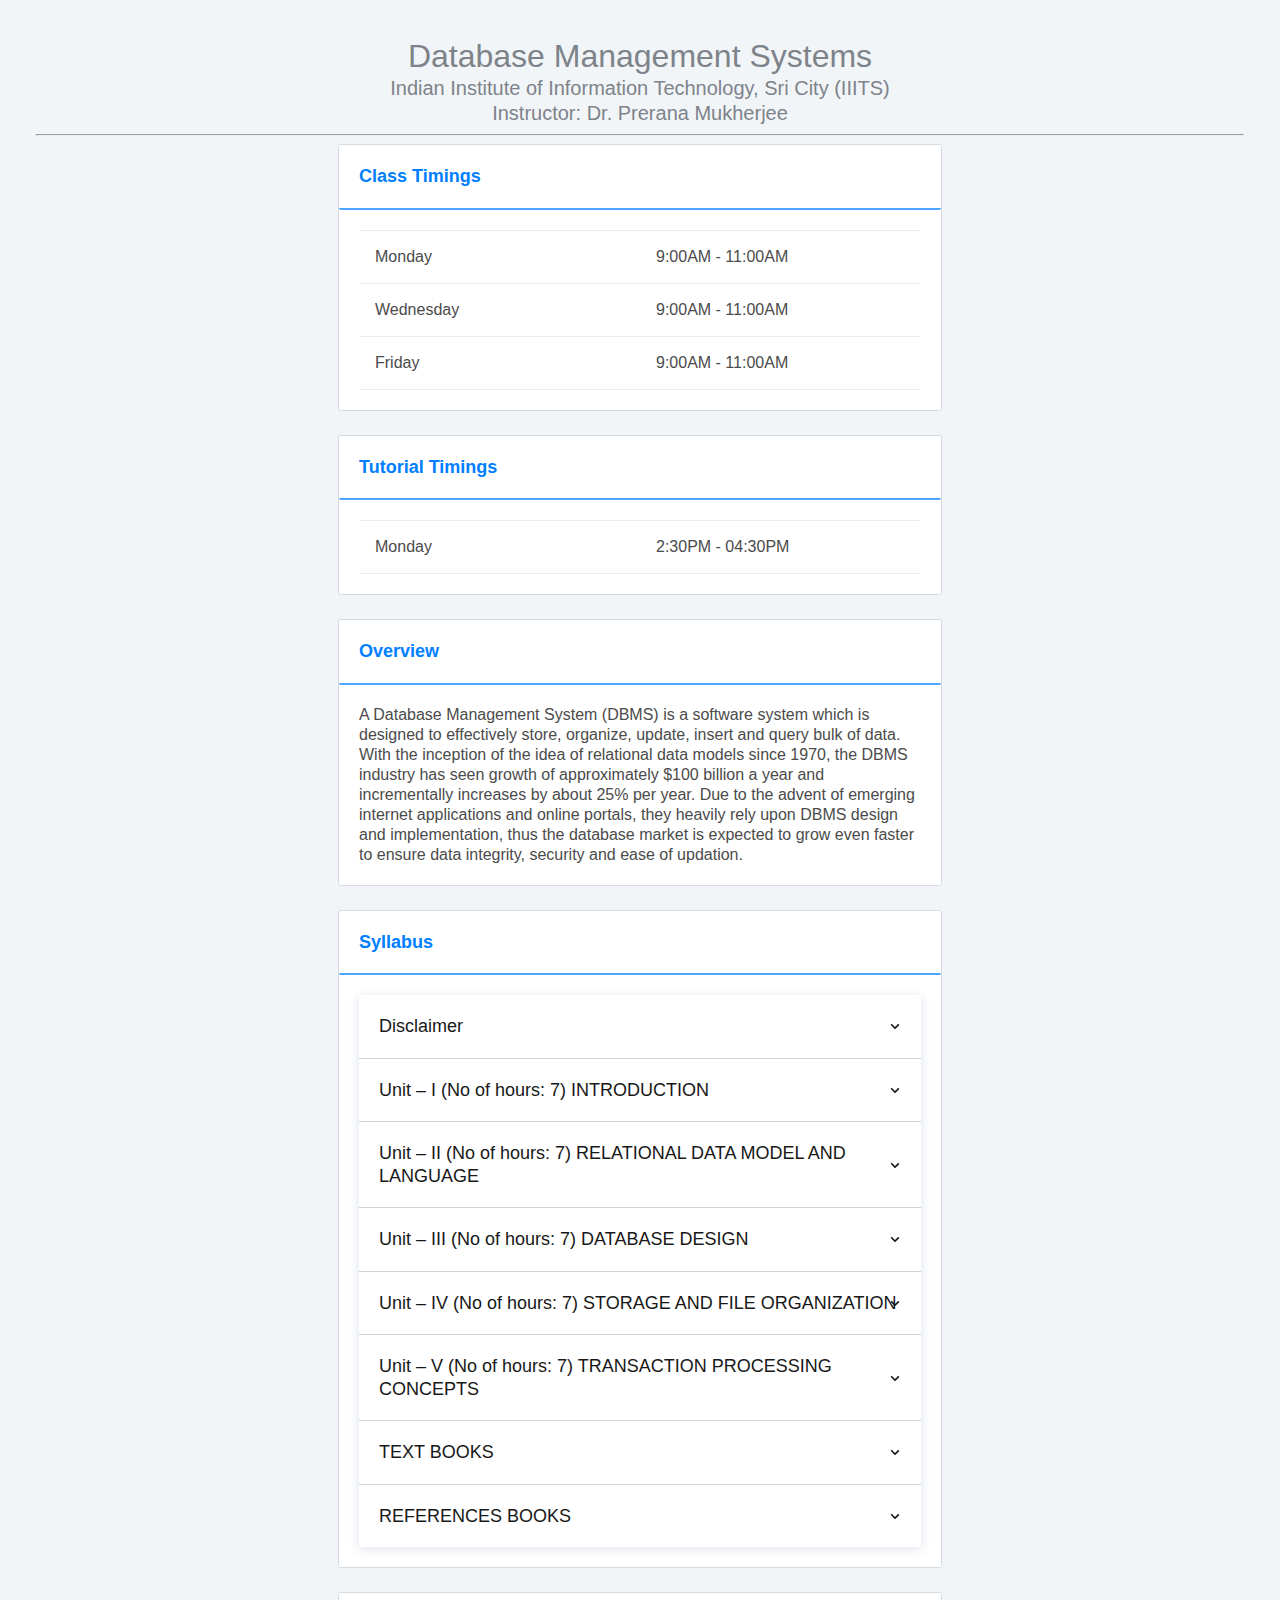
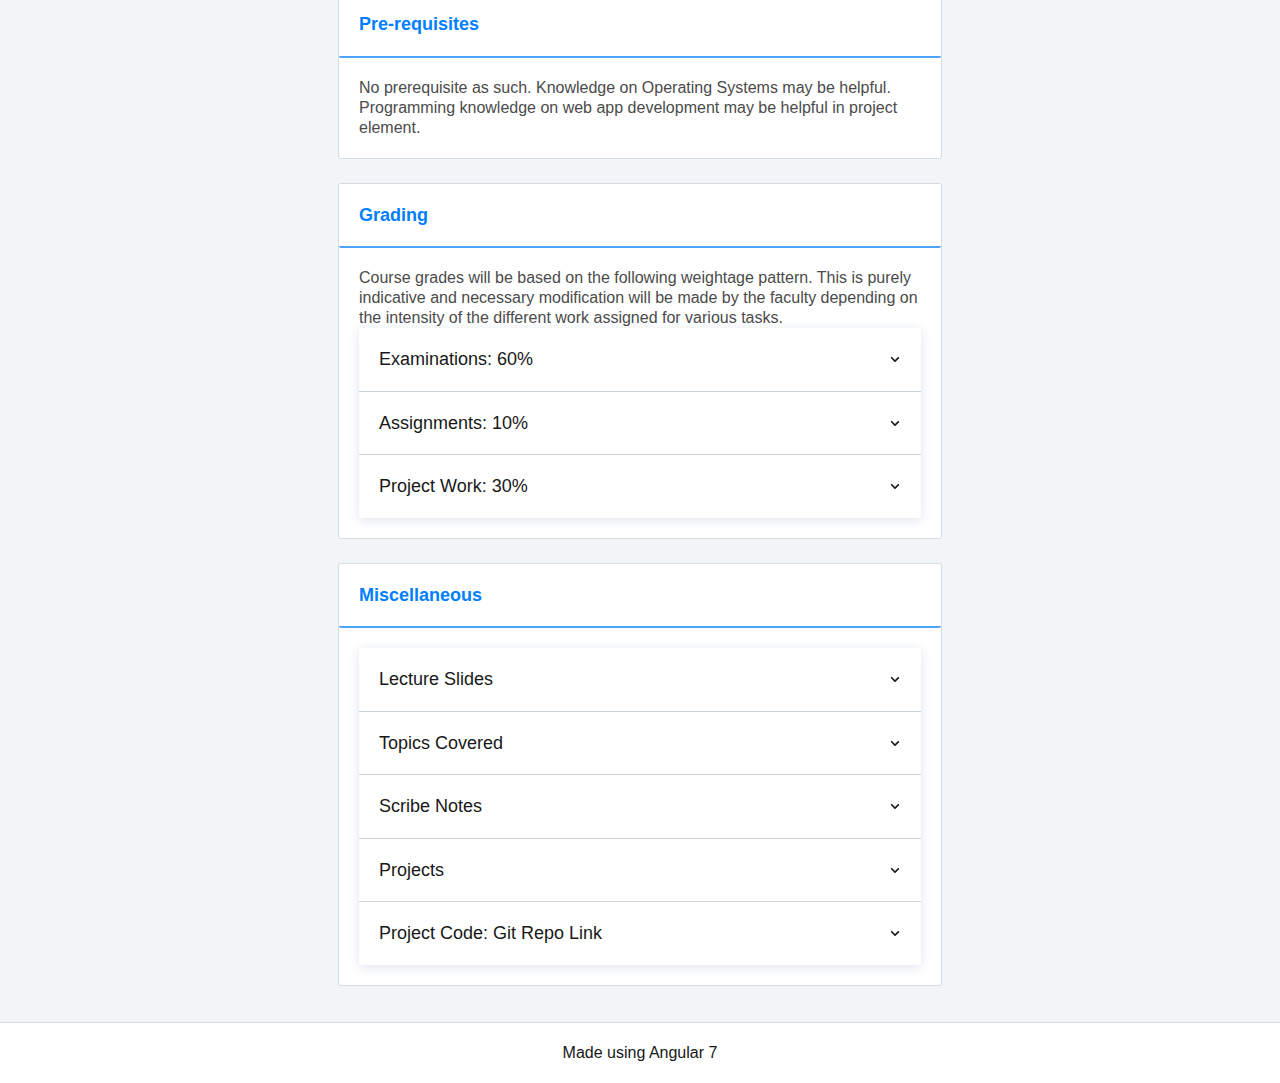
<file: dbms/index.html>
<!doctype html>
<html lang="en">
<head>
  <meta charset="utf-8">
  <title>DBMS</title>
  <base href="./">

  <meta name="viewport" content="width=device-width, initial-scale=1">
  <link rel="icon" type="image/x-icon" href="favicon.ico">
<link rel="stylesheet" href="styles.f6983cf3fc714ee47997.css"></head>
<body>
  <app-root></app-root>
<script type="text/javascript" src="runtime.ec2944dd8b20ec099bf3.js"></script><script type="text/javascript" src="polyfills.3bfd66addbd0d2814591.js"></script><script type="text/javascript" src="main.b09783f899c01b4ef8f3.js"></script></body>
</html>
</file>
<file: dbms/styles.f6983cf3fc714ee47997.css>
.cdk-global-overlay-wrapper,.cdk-overlay-container{pointer-events:none;top:0;left:0;height:100%;width:100%}.cdk-overlay-container{position:fixed;z-index:1000}.cdk-overlay-container:empty{display:none}.cdk-global-overlay-wrapper{display:flex;position:absolute;z-index:1000}.cdk-overlay-pane{position:absolute;pointer-events:auto;box-sizing:border-box;z-index:1000;display:flex;max-width:100%;max-height:100%}.cdk-overlay-backdrop{position:absolute;top:0;bottom:0;left:0;right:0;z-index:1000;pointer-events:auto;-webkit-tap-highlight-color:transparent;transition:opacity .4s cubic-bezier(.25,.8,.25,1);opacity:0}.cdk-overlay-backdrop.cdk-overlay-backdrop-showing{opacity:1}@media screen and (-ms-high-contrast:active){.cdk-overlay-backdrop.cdk-overlay-backdrop-showing{opacity:.6}}.cdk-overlay-dark-backdrop{background:rgba(0,0,0,.32)}.cdk-overlay-transparent-backdrop,.cdk-overlay-transparent-backdrop.cdk-overlay-backdrop-showing{opacity:0}.cdk-overlay-connected-position-bounding-box{position:absolute;z-index:1000;display:flex;flex-direction:column;min-width:1px;min-height:1px}.cdk-global-scrollblock{position:fixed;width:100%;overflow-y:scroll}/*!
 * @license
 * Copyright Akveo. All Rights Reserved.
 * Licensed under the MIT License. See License.txt in the project root for license information.
 *//*!
 * @license
 * Copyright Akveo. All Rights Reserved.
 * Licensed under the MIT License. See License.txt in the project root for license information.
 */html{box-sizing:border-box;line-height:1.15;-webkit-text-size-adjust:100%}*,::after,::before{box-sizing:inherit}body,html{margin:0;padding:0}body{margin:0}h1{font-size:2em;margin:.67em 0}hr{box-sizing:content-box;height:0;overflow:visible}code,kbd,pre,samp{font-family:monospace,monospace;font-size:1em}a{background-color:transparent}abbr[title]{border-bottom:none;text-decoration:underline;-webkit-text-decoration:underline dotted;text-decoration:underline dotted}b,strong{font-weight:bolder}small{font-size:80%}sub,sup{font-size:75%;line-height:0;position:relative;vertical-align:baseline}sub{bottom:-.25em}sup{top:-.5em}img{border-style:none}button,input,optgroup,select,textarea{font-family:inherit;font-size:100%;line-height:1.15;margin:0}button,input{overflow:visible}button,select{text-transform:none}[type=button],[type=reset],[type=submit],button{-webkit-appearance:button}[type=button]::-moz-focus-inner,[type=reset]::-moz-focus-inner,[type=submit]::-moz-focus-inner,button::-moz-focus-inner{border-style:none;padding:0}[type=button]:-moz-focusring,[type=reset]:-moz-focusring,[type=submit]:-moz-focusring,button:-moz-focusring{outline:ButtonText dotted 1px}fieldset{padding:.35em .75em .625em}legend{box-sizing:border-box;color:inherit;display:table;max-width:100%;padding:0;white-space:normal}progress{vertical-align:baseline}textarea{overflow:auto}[type=checkbox],[type=radio]{box-sizing:border-box;padding:0}[type=number]::-webkit-inner-spin-button,[type=number]::-webkit-outer-spin-button{height:auto}[type=search]{-webkit-appearance:textfield;outline-offset:-2px}[type=search]::-webkit-search-decoration{-webkit-appearance:none}::-webkit-file-upload-button{-webkit-appearance:button;font:inherit}details{display:block}summary{display:list-item}[hidden],template{display:none}/*!
 * @license
 * Copyright Akveo. All Rights Reserved.
 * Licensed under the MIT License. See License.txt in the project root for license information.
 */.nb-theme-default nb-layout{scrollbar-face-color:#dadada;scrollbar-track-color:#f2f2f2}.nb-theme-default nb-layout ::-webkit-scrollbar{width:5px;height:5px}.nb-theme-default nb-layout ::-webkit-scrollbar-thumb{background:#dadada;cursor:pointer;border-radius:2.5px}.nb-theme-default nb-layout ::-webkit-scrollbar-track{background:#f2f2f2}.nb-theme-default nb-layout.with-scroll .scrollable-container{overflow:auto;height:100vh;display:block}@media (max-width:767.98px){.nb-theme-default nb-layout.with-scroll .scrollable-container{overflow-y:scroll;-webkit-overflow-scrolling:touch}}.nb-theme-default nb-layout.overlay-scroll-block .scrollable-container{overflow:hidden}.nb-theme-default .layout{min-width:300px}.nb-theme-default nb-layout.window-mode{background:#ebeff5;display:block}.nb-theme-default nb-layout.window-mode .layout nb-layout-header nav,.nb-theme-default nb-layout.window-mode .scrollable-container{max-width:1920px;margin:0 auto}@media screen and (min-width:1940px){.nb-theme-default nb-layout.window-mode{padding-top:1.1875rem}.nb-theme-default nb-layout.window-mode nb-sidebar.fixed{left:calc((100vw - 1920px)/ 2)}.nb-theme-default nb-layout.window-mode .layout .layout-container nb-sidebar.fixed.right{right:calc((100vw - 1920px)/ 2)}.nb-theme-default nb-layout.window-mode .layout .layout-container nb-sidebar.fixed{top:calc(4.75rem + 1.1875rem)}.nb-theme-default nb-layout.window-mode .scrollable-container{height:calc(100vh - 1.1875rem);box-shadow:0 2px 12px 0 #dfe3eb}.nb-theme-default nb-layout.window-mode nb-layout.with-scroll .scrollable-container{height:calc(100vh - 1.1875rem)}}@media screen and (min-width:2070px){.nb-theme-default nb-layout.window-mode{padding-top:2.375rem}.nb-theme-default nb-layout.window-mode nb-sidebar.fixed{left:calc((100vw - 1920px)/ 2)}.nb-theme-default nb-layout.window-mode .layout .layout-container nb-sidebar.fixed.right{right:calc((100vw - 1920px)/ 2)}.nb-theme-default nb-layout.window-mode .layout .layout-container nb-sidebar.fixed{top:calc(4.75rem + 2.375rem)}.nb-theme-default nb-layout.window-mode .scrollable-container{height:calc(100vh - 2.375rem);box-shadow:0 2px 12px 0 #dfe3eb}.nb-theme-default nb-layout.window-mode nb-layout.with-scroll .scrollable-container{height:calc(100vh - 2.375rem)}}@media screen and (min-width:2220px){.nb-theme-default nb-layout.window-mode{padding-top:4.75rem}.nb-theme-default nb-layout.window-mode nb-sidebar.fixed{left:calc((100vw - 1920px)/ 2)}.nb-theme-default nb-layout.window-mode .layout .layout-container nb-sidebar.fixed.right{right:calc((100vw - 1920px)/ 2)}.nb-theme-default nb-layout.window-mode .layout .layout-container nb-sidebar.fixed{top:calc(4.75rem + 4.75rem)}.nb-theme-default nb-layout.window-mode .scrollable-container{height:calc(100vh - 4.75rem);box-shadow:0 2px 12px 0 #dfe3eb}.nb-theme-default nb-layout.window-mode nb-layout.with-scroll .scrollable-container{height:calc(100vh - 4.75rem)}}.nb-theme-default nb-layout .layout{font-family:"Segoe UI",Roboto,"Helvetica Neue",Arial,sans-serif;font-size:1rem;line-height:1.25;color:#a4abb3;background:#ebeff5;min-height:100vh}.nb-theme-default nb-layout .layout nb-layout-header{font-family:"Segoe UI",Roboto,"Helvetica Neue",Arial,sans-serif;font-size:1rem;line-height:1.25}.nb-theme-default nb-layout .layout nb-layout-header nav{box-shadow:0 2px 12px 0 #dfe3eb;height:4.75rem;padding:1.25rem;background:#fff;color:#2a2a2a}.nb-theme-default nb-layout .layout nb-layout-header nav a,.nb-theme-default nb-layout .layout nb-layout-header nav a:active,.nb-theme-default nb-layout .layout nb-layout-header nav a:focus,.nb-theme-default nb-layout .layout nb-layout-header nav a:hover{color:#2a2a2a}.nb-theme-default nb-layout .layout nb-layout-header~.layout-container{min-height:calc(100vh - 4.75rem)}.nb-theme-default nb-layout .layout nb-layout-header.fixed~.layout-container{padding-top:4.75rem;min-height:100vh}.nb-theme-default nb-layout .layout nb-layout-header.fixed~.layout-container>nb-sidebar>.main-container{height:calc(100vh - 4.75rem)}.nb-theme-default nb-layout .layout .layout-container nb-sidebar.fixed{top:4.75rem}.nb-theme-default nb-layout .layout .layout-container .content nb-layout-footer{box-shadow:0 2px 12px 0 #dfe3eb}.nb-theme-default nb-layout .layout .layout-container .content nb-layout-footer nav{padding:1.25rem;background:#fff;color:#2a2a2a;border-top:1px solid #ebeef2}.nb-theme-default nb-layout .layout .layout-container .content nb-layout-footer nav a,.nb-theme-default nb-layout .layout .layout-container .content nb-layout-footer nav a:active,.nb-theme-default nb-layout .layout .layout-container .content nb-layout-footer nav a:focus,.nb-theme-default nb-layout .layout .layout-container .content nb-layout-footer nav a:hover{color:#2a2a2a}.nb-theme-default nb-layout .layout .layout-container .content.center{width:900px;flex:0 100 900px!important}.nb-theme-default nb-layout .layout .layout-container .content .columns nb-layout-column{padding:2.25rem 2.25rem .75rem}@media (max-width:991.98px){.nb-theme-default nb-layout .layout .layout-container .content .columns nb-layout-column{padding:1.5rem 1.5rem .5rem}}.nb-theme-default nb-layout.with-subheader nb-sidebar .main-container{box-shadow:none}.nb-theme-default nb-sidebar{font-size:1rem;line-height:1.25;box-shadow:0 2px 12px 0 #dfe3eb;scrollbar-face-color:#dadada;scrollbar-track-color:#f2f2f2;width:16rem;background:#fff;color:#2a2a2a}.nb-theme-default nb-sidebar ::-webkit-scrollbar{width:5px;height:5px}.nb-theme-default nb-sidebar ::-webkit-scrollbar-thumb{background:#dadada;cursor:pointer;border-radius:2.5px}.nb-theme-default nb-sidebar ::-webkit-scrollbar-track{background:#f2f2f2}.nb-theme-default nb-sidebar .main-container{height:100vh;width:16rem;background:#fff}.nb-theme-default nb-sidebar .scrollable{padding:1.25rem;position:relative;-webkit-transform:translate3d(0,0,0)}@media (max-width:767.98px){.nb-theme-default nb-layout .layout .layout-container .content .columns nb-layout-column{padding:1rem 1rem 0}.nb-theme-default nb-sidebar .scrollable{overflow-y:scroll;-webkit-overflow-scrolling:touch}}.nb-theme-default nb-sidebar.collapsed,.nb-theme-default nb-sidebar.collapsed .main-container{width:0;padding:0}.nb-theme-default nb-sidebar.collapsed .scrollable,.nb-theme-default nb-sidebar.collapsed nb-sidebar-footer,.nb-theme-default nb-sidebar.collapsed nb-sidebar-header{width:0;padding:0;overflow:hidden}.nb-theme-default nb-sidebar.compacted,.nb-theme-default nb-sidebar.compacted .main-container,.nb-theme-default nb-sidebar.compacted nb-menu{width:3.5rem}.nb-theme-default nb-sidebar.compacted nb-menu .menu-item a.active{position:relative}.nb-theme-default nb-sidebar.compacted nb-menu .menu-item a.active::before{position:absolute;content:'';top:0;height:100%;width:4px;background:#40dc7e}[dir=ltr] .nb-theme-default nb-sidebar.compacted nb-menu .menu-item a.active::before{left:0}[dir=rtl] .nb-theme-default nb-sidebar.compacted nb-menu .menu-item a.active::before{right:0}.nb-theme-default nb-sidebar.compacted nb-menu>.menu-items>.menu-item>a .chevron,.nb-theme-default nb-sidebar.compacted nb-menu>.menu-items>.menu-item>a span{display:none}.nb-theme-default nb-sidebar.compacted nb-menu .menu-items>.menu-item{transition:border-color 1s ease}.nb-theme-default nb-sidebar.compacted nb-menu .menu-items>.menu-item.menu-group{display:block;color:transparent;width:0;padding:0;overflow:hidden}.nb-theme-default nb-sidebar.compacted nb-menu .menu-items>.menu-item i{margin-right:0}.nb-theme-default nb-sidebar.compacted nb-menu .menu-items>.menu-item a{justify-content:center}.nb-theme-default nb-sidebar.compacted nb-menu .menu-items>.menu-item>.expanded{display:none}.nb-theme-default nb-sidebar.compacted.left.fixed~.content{margin-left:3.5rem}.nb-theme-default nb-sidebar.compacted.fixed.right~.content{margin-left:0;margin-right:3.5rem}.nb-theme-default nb-sidebar.compacted.left.fixed~.content.center{padding-left:3.5rem}.nb-theme-default nb-sidebar.compacted.fixed.right~.content.center{padding-left:0;padding-right:3.5rem}[dir=ltr] .nb-theme-default nb-sidebar.compacted.start.fixed~.content{margin-left:3.5rem}[dir=ltr] .nb-theme-default nb-sidebar.compacted.fixed.end~.content,[dir=rtl] .nb-theme-default nb-sidebar.compacted.start.fixed~.content{margin-right:3.5rem}[dir=rtl] .nb-theme-default nb-sidebar.compacted.fixed.end~.content{margin-left:3.5rem}[dir=ltr] .nb-theme-default nb-sidebar.compacted.start.fixed~.content.center{padding-left:3.5rem}[dir=ltr] .nb-theme-default nb-sidebar.compacted.fixed.end~.content.center,[dir=rtl] .nb-theme-default nb-sidebar.compacted.start.fixed~.content.center{padding-right:3.5rem}[dir=rtl] .nb-theme-default nb-sidebar.compacted.fixed.end~.content.center{padding-left:3.5rem}.nb-theme-default nb-sidebar.fixed.left.collapsed+.content,.nb-theme-default nb-sidebar.fixed.start.collapsed+.content{margin-left:0}.nb-theme-default nb-sidebar.fixed.end.collapsed+.content,.nb-theme-default nb-sidebar.fixed.right.collapsed+.content{margin-right:0}.nb-theme-default nb-sidebar.expanded,.nb-theme-default nb-sidebar.expanded>.scrollable{width:16rem}.nb-theme-default nb-sidebar nb-sidebar-footer,.nb-theme-default nb-sidebar nb-sidebar-header{padding:1.25rem;height:3.5rem}.nb-theme-default nb-sidebar nb-menu{margin:0 -1.25rem -1.25rem}.nb-theme-default nb-calendar-header .header{display:flex;flex-direction:column}.nb-theme-default nb-calendar-header .title{display:flex;align-items:center;color:#4b4b4b;font-weight:600;font-size:1.25rem}.nb-theme-default nb-calendar-header .title .nb-arrow-dropright{margin-left:.5rem}.nb-theme-default nb-calendar-header .title .nb-arrow-dropleft{margin-right:.5rem}.nb-theme-default nb-calendar-header .title:hover{color:#40dc7e;cursor:pointer}.nb-theme-default nb-calendar-header .title:active{color:#40dc7e}.nb-theme-default nb-calendar-header .sub-title{color:#a4abb3;font-weight:200;font-size:1rem}.nb-theme-default nb-calendar-navigation button[nbButton]{width:10rem}.nb-theme-default nb-calendar-day-picker .day-cell,.nb-theme-default nb-calendar-month-picker .month-cell,.nb-theme-default nb-calendar-year-picker .year-cell{color:#4b4b4b;display:flex;align-items:center;justify-content:center;margin:1px}.nb-theme-default nb-calendar-day-picker .day-cell:not(.empty):not(.disabled),.nb-theme-default nb-calendar-month-picker .month-cell:not(.empty):not(.disabled),.nb-theme-default nb-calendar-year-picker .year-cell:not(.empty):not(.disabled){cursor:pointer}.nb-theme-default nb-calendar-year-picker.large .year-cell,.nb-theme-default nb-calendar-year-picker.medium .year-cell{width:4.25rem;height:2.375rem}.nb-theme-default nb-calendar-year-picker .year-cell{border-radius:.375rem}.nb-theme-default nb-calendar-year-picker .year-cell.disabled{background:#e9edf2;opacity:.3}.nb-theme-default nb-calendar-year-picker .year-cell.today{background:#e9edf2;font-weight:600;color:#4b4b4b}.nb-theme-corporate nb-calendar-day-picker .nb-theme-default nb-calendar-year-picker .year-cell.range-cell.end,.nb-theme-corporate nb-calendar-day-picker .nb-theme-default nb-calendar-year-picker .year-cell.range-cell.start,.nb-theme-default nb-calendar-day-picker nb-calendar-year-picker .year-cell.range-cell.end,.nb-theme-default nb-calendar-day-picker nb-calendar-year-picker .year-cell.range-cell.start,.nb-theme-default nb-calendar-year-picker .year-cell.selected,.nb-theme-default nb-calendar-year-picker .year-cell:active,.nb-theme-default nb-calendar-year-picker .year-cell:hover,.nb-theme-default nb-calendar-year-picker .year-cell:hover:active,.nb-theme-default nb-calendar-year-picker nb-calendar-day-picker .year-cell.range-cell.end,.nb-theme-default nb-calendar-year-picker nb-calendar-day-picker .year-cell.range-cell.start{background:#40dc7e;color:#fff;font-weight:600}.nb-theme-default nb-calendar-month-picker.large .month-cell,.nb-theme-default nb-calendar-month-picker.medium .month-cell{width:4.25rem;height:2.375rem}.nb-theme-default nb-calendar-month-picker .month-cell{border-radius:.375rem}.nb-theme-default nb-calendar-month-picker .month-cell.disabled{background:#e9edf2;opacity:.3}.nb-theme-default nb-calendar-month-picker .month-cell.today{background:#e9edf2;font-weight:600;color:#4b4b4b}.nb-theme-corporate nb-calendar-day-picker .nb-theme-default nb-calendar-month-picker .month-cell.range-cell.end,.nb-theme-corporate nb-calendar-day-picker .nb-theme-default nb-calendar-month-picker .month-cell.range-cell.start,.nb-theme-default nb-calendar-day-picker nb-calendar-month-picker .month-cell.range-cell.end,.nb-theme-default nb-calendar-day-picker nb-calendar-month-picker .month-cell.range-cell.start,.nb-theme-default nb-calendar-month-picker .month-cell.selected,.nb-theme-default nb-calendar-month-picker .month-cell:active,.nb-theme-default nb-calendar-month-picker .month-cell:hover,.nb-theme-default nb-calendar-month-picker .month-cell:hover:active,.nb-theme-default nb-calendar-month-picker nb-calendar-day-picker .month-cell.range-cell.end,.nb-theme-default nb-calendar-month-picker nb-calendar-day-picker .month-cell.range-cell.start{background:#40dc7e;color:#fff;font-weight:600}.nb-theme-default nb-calendar-day-picker.medium .day-cell{width:2.625rem;height:2.625rem}.nb-theme-default nb-calendar-day-picker.large .day-cell{width:3rem;height:3rem}.nb-theme-default nb-calendar-day-picker .day-cell{border-radius:.375rem}.nb-theme-default nb-calendar-day-picker .day-cell.today{background:#e9edf2;font-weight:600;color:#4b4b4b}.nb-theme-default nb-calendar-day-picker .day-cell.bounding-month{opacity:.5}.nb-theme-default nb-calendar-day-picker .day-cell.disabled{background:#e9edf2;opacity:.3}.nb-theme-default nb-calendar-day-picker .day-cell.range-cell.end,.nb-theme-default nb-calendar-day-picker .day-cell.range-cell.start,.nb-theme-default nb-calendar-day-picker .day-cell.selected,.nb-theme-default nb-calendar-day-picker .day-cell:not(.disabled):not(.empty):hover{background:#40dc7e;color:#fff;font-weight:600}.nb-theme-default nb-calendar-days-names .day{width:2.625rem;height:1.75rem;font-size:.75rem;font-weight:400;color:#a4abb3}.nb-theme-default nb-calendar-days-names .day.holiday{color:#ff4c6a}.nb-theme-default nb-base-calendar.medium nb-card{width:21.875rem}.nb-theme-default nb-base-calendar.medium nb-card nb-card-body{height:25.625rem}.nb-theme-default nb-base-calendar.large nb-card{width:24.375rem}.nb-theme-default nb-base-calendar.large nb-card nb-card-body{height:27.75rem}.nb-theme-default nb-base-calendar nb-card{margin:0}.nb-theme-default nb-base-calendar nb-card-body>nb-calendar-navigation,.nb-theme-default nb-base-calendar nb-card-body>nb-calendar-pageable-navigation{padding:0 1rem 1.5rem}.nb-theme-default nb-calendar-day-picker .range-cell{flex:1;margin:1px 0}.nb-theme-default nb-calendar-day-picker .range-cell .day-cell{margin:0}.nb-theme-default nb-calendar-day-picker .range-cell.in-range{background:#ebfbf2;border-radius:0}.nb-theme-default nb-calendar-day-picker .range-cell.end,.nb-theme-default nb-calendar-day-picker .range-cell.start{background:#ebfbf2}.nb-theme-default nb-calendar-day-picker .range-cell.start{border-top-left-radius:.375rem;border-bottom-left-radius:.375rem}.nb-theme-default nb-calendar-day-picker .range-cell.start .day-cell{margin-left:0}.nb-theme-default nb-calendar-day-picker .range-cell.end{border-top-right-radius:.375rem;border-bottom-right-radius:.375rem}.nb-theme-default nb-calendar-day-picker .range-cell.end .day-cell{margin-right:0}.nb-theme-default nb-calendar-day-picker .range-cell:first-of-type{border-top-left-radius:.375rem;border-bottom-left-radius:.375rem}.nb-theme-default nb-calendar-day-picker .range-cell:last-of-type{border-top-right-radius:.375rem;border-bottom-right-radius:.375rem}.nb-theme-default nb-card{font-size:1rem;line-height:1.25;background:#fff;color:#4b4b4b;margin-bottom:1.5rem;border-radius:.375rem;box-shadow:0 2px 12px 0 #dfe3eb;font-weight:400;border:0 solid #fff;scrollbar-face-color:#dadada;scrollbar-track-color:#f2f2f2}.nb-theme-default nb-card ::-webkit-scrollbar{width:5px;height:5px}.nb-theme-default nb-card ::-webkit-scrollbar-thumb{background:#dadada;cursor:pointer;border-radius:2.5px}.nb-theme-default nb-card ::-webkit-scrollbar-track{background:#f2f2f2}.nb-theme-default nb-card.xxsmall-card{height:96px}.nb-theme-default nb-card.xsmall-card{height:216px}.nb-theme-default nb-card.small-card{height:336px}.nb-theme-default nb-card.medium-card{height:456px}.nb-theme-default nb-card.large-card{height:576px}.nb-theme-default nb-card.xlarge-card{height:696px}.nb-theme-default nb-card.xxlarge-card{height:816px}.nb-theme-default nb-card.active-card nb-card-header{background-color:#a4abb3;border-bottom-color:#a4abb3;color:#fff}.nb-theme-default nb-card.disabled-card nb-card-header{background-color:rgba(255,255,255,.4);border-bottom-color:rgba(255,255,255,.4)}.nb-theme-default nb-card.primary-card nb-card-header{background-color:#8a7fff;border-bottom-color:#8a7fff}.nb-theme-default nb-card.info-card nb-card-header{background-color:#4ca6ff;border-bottom-color:#4ca6ff}.nb-theme-default nb-card.success-card nb-card-header{background-color:#40dc7e;border-bottom-color:#40dc7e}.nb-theme-default nb-card.warning-card nb-card-header{background-color:#ffa100;border-bottom-color:#ffa100}.nb-theme-default nb-card.danger-card nb-card-header{background-color:#ff4c6a;border-bottom-color:#ff4c6a}.nb-theme-default nb-card.accent{border-top-style:solid;border-top-width:.375rem}.nb-theme-default nb-card.accent nb-card-header{border-radius:0}.nb-theme-default nb-card.accent-active{border-top-color:#a4abb3}.nb-theme-default nb-card.accent-disabled{border-top-color:rgba(255,255,255,.4)}.nb-theme-default nb-card.accent-primary{border-top-color:#8a7fff}.nb-theme-default nb-card.accent-success{border-top-color:#40dc7e}.nb-theme-default nb-card.accent-info{border-top-color:#4ca6ff}.nb-theme-default nb-card.accent-warning{border-top-color:#ffa100}.nb-theme-default nb-card.accent-danger{border-top-color:#ff4c6a}.nb-theme-default nb-card-body{flex:1;-ms-flex:1 1 auto;overflow:auto;padding:1.25rem;position:relative;scrollbar-face-color:#dadada;scrollbar-track-color:#f2f2f2}.nb-theme-default nb-card-body ::-webkit-scrollbar{width:5px;height:5px}.nb-theme-default nb-card-body ::-webkit-scrollbar-thumb{background:#dadada;cursor:pointer;border-radius:2.5px}.nb-theme-default nb-card-body ::-webkit-scrollbar-track{background:#f2f2f2}.nb-theme-default nb-card-footer{padding:1.25rem;border-top:1px solid #ebeef2;border-bottom-left-radius:.375rem;border-bottom-right-radius:.375rem}.nb-theme-default nb-card-header{padding:1.25rem;border-top-left-radius:.375rem;border-top-right-radius:.375rem;color:#2a2a2a;font-family:"Segoe UI",Roboto,"Helvetica Neue",Arial,sans-serif;font-size:1.125rem;font-weight:600;border-bottom:1px solid #ebeef2}.nb-theme-default nb-card-header h1,.nb-theme-default nb-card-header h2,.nb-theme-default nb-card-header h3,.nb-theme-default nb-card-header h4,.nb-theme-default nb-card-header h5,.nb-theme-default nb-card-header h6{margin:0}.nb-theme-default .second-card-container{height:calc(100% - 1.5rem);border-radius:.375rem}.nb-theme-default .reveal-button{line-height:1.25;padding:1.25rem;margin-bottom:1.5rem}.nb-theme-default .flip-button{line-height:1.25;margin-bottom:1.5rem;padding:1.25rem}[dir=ltr] .nb-theme-default .flipcard-body .front-container{margin-right:-100%}[dir=rtl] .nb-theme-default .flipcard-body .front-container{margin-left:-100%}.nb-theme-default nb-tabset{scrollbar-face-color:#dadada;scrollbar-track-color:#f2f2f2}.nb-theme-default nb-tabset ::-webkit-scrollbar{width:5px;height:5px}.nb-theme-default nb-tabset ::-webkit-scrollbar-thumb{background:#dadada;cursor:pointer;border-radius:2.5px}.nb-theme-default nb-tabset ::-webkit-scrollbar-track{background:#f2f2f2}.nb-theme-default nb-tabset .tabset{font-family:"Segoe UI",Roboto,"Helvetica Neue",Arial,sans-serif;font-size:1.125rem;padding:0 1.25rem;border-bottom:1px solid #ebeef2}.nb-theme-default nb-tabset .tabset .tab{background:0 0;cursor:pointer}.nb-theme-default nb-tabset .tabset .tab a{padding:1.25rem;color:#a4abb3}.nb-theme-default nb-tabset .tabset .tab a:hover{color:#2a2a2a}.nb-theme-default nb-tabset .tabset .tab a::before{background:#40dc7e}.nb-theme-default nb-tabset .tabset .tab.active{background:0 0}.nb-theme-default nb-tabset .tabset .tab.active a{font-weight:600;color:#2a2a2a}.nb-theme-default nb-tabset .tabset .tab.disabled{cursor:default;pointer-events:none}.nb-theme-default nb-tabset .tabset .tab.disabled a{color:#a4abb3;cursor:default;pointer-events:none}.nb-theme-default nb-tabset .tabset .tab.disabled a:hover{color:#a4abb3}.nb-theme-default nb-tabset nb-tab{font-family:"Segoe UI",Roboto,"Helvetica Neue",Arial,sans-serif;font-size:1rem;color:#4b4b4b;background-color:transparent;padding:0}.nb-theme-default nb-route-tabset{scrollbar-face-color:#dadada;scrollbar-track-color:#f2f2f2}.nb-theme-default nb-route-tabset ::-webkit-scrollbar{width:5px;height:5px}.nb-theme-default nb-route-tabset ::-webkit-scrollbar-thumb{background:#dadada;cursor:pointer;border-radius:2.5px}.nb-theme-default nb-route-tabset ::-webkit-scrollbar-track{background:#f2f2f2}.nb-theme-default nb-route-tabset .route-tabset{font-family:"Segoe UI",Roboto,"Helvetica Neue",Arial,sans-serif;font-size:1.125rem;padding:0 1.25rem;border-bottom:1px solid #ebeef2}.nb-theme-default nb-route-tabset .route-tabset .route-tab{background:0 0;cursor:pointer}.nb-theme-default nb-route-tabset .route-tabset .route-tab a{padding:1.25rem;color:#a4abb3}.nb-theme-default nb-route-tabset .route-tabset .route-tab a:hover{color:#2a2a2a}.nb-theme-default nb-route-tabset .route-tabset .route-tab a::before{background:#40dc7e}.nb-theme-default nb-route-tabset .route-tabset .route-tab.active{background:0 0}.nb-theme-default nb-route-tabset .route-tabset .route-tab.active a{font-weight:600;color:#2a2a2a}.nb-theme-default nb-route-tabset .route-tabset .route-tab.disabled{pointer-events:none;cursor:default}.nb-theme-default nb-route-tabset .route-tabset .route-tab.disabled a{color:#a4abb3;cursor:default;pointer-events:none}.nb-theme-default nb-route-tabset .route-tabset .route-tab.disabled a:hover{color:#a4abb3}.nb-theme-default nb-menu{font-family:"Segoe UI",Roboto,"Helvetica Neue",Arial,sans-serif;font-size:1rem;font-weight:500;background:#fff;color:#4b4b4b}.nb-theme-default nb-menu ul.menu-items{margin:0;padding:0}.nb-theme-default nb-menu .menu-group{font-weight:500;font-size:.875rem;color:#a4abb3;padding:1rem 1.25rem}.nb-theme-default nb-menu .menu-item a{padding:.675rem .75rem;border-radius:.375rem}.nb-theme-default nb-menu .menu-item a.active,.nb-theme-default nb-menu .menu-item a:hover{background-color:#fff;color:#2a2a2a;font-weight:600}.nb-theme-default nb-menu .menu-item a.active .chevron,.nb-theme-default nb-menu .menu-item a.active .menu-icon,.nb-theme-default nb-menu .menu-item a:hover .chevron,.nb-theme-default nb-menu .menu-item a:hover .menu-icon{color:#2a2a2a}.nb-theme-default nb-menu .menu-item .menu-icon{font-size:1.5rem;width:1.5rem;margin:0 .25rem;text-align:center;color:#a4abb3}.nb-theme-default nb-menu .menu-item .chevron{font-size:.875rem;color:#a4abb3}.nb-theme-default nb-menu .menu-items>.menu-item{border-bottom:1px solid #ebeef2}.nb-theme-default nb-menu .menu-items>.menu-item:first-child{border-top:1px solid #ebeef2}.nb-theme-default nb-menu .menu-item>.menu-items{background-color:#fff}.nb-theme-default nb-menu .menu-item>.menu-items>.menu-item{border:none;background:#fff;color:#4b4b4b;padding:0 1.25rem}.nb-theme-default nb-menu .menu-item>.menu-items>.menu-item:first-child{margin-top:.5rem}.nb-theme-default nb-menu .menu-item>.menu-items>.menu-item:last-child{margin-bottom:.5rem}.nb-theme-default nb-menu .menu-item>.menu-items>.menu-item a{border:.125rem solid #fff;padding:.5rem 1rem}.nb-theme-default nb-menu .menu-item>.menu-items>.menu-item a:hover{color:#2a2a2a;background:#fff}.nb-theme-default nb-menu .menu-item>.menu-items>.menu-item a.active{background-color:#fff;color:#2a2a2a;border-color:#40dc7e;box-shadow:none}.nb-theme-default nb-menu.inverse .menu-item a{color:#fff}.nb-theme-default nb-menu.inverse .menu-item a.active,.nb-theme-default nb-menu.inverse .menu-item a:hover{background-color:#2a2a2a;color:#fff}.nb-theme-default nb-menu.inverse .menu-group{color:#fff}.nb-theme-default nb-user{font-size:1rem;line-height:1.25}.nb-theme-default nb-user .user-picture{height:2.5rem;width:2.5rem;background:#fff;border:2px solid #bcc3cc}.nb-theme-default nb-user .user-picture.background{color:#a4abb3}.nb-theme-default nb-user .user-name{font-family:"Segoe UI",Roboto,"Helvetica Neue",Arial,sans-serif}.nb-theme-default nb-user.inverse .user-picture{background:#a4abb3}.nb-theme-default nb-user.inverse .user-picture.background{color:#fff}.nb-theme-default nb-user.small .user-picture{height:1.5rem;width:1.5rem;font-size:80%}.nb-theme-default nb-user.medium .user-picture{height:2.5rem;width:2.5rem}.nb-theme-default nb-user.large .user-picture{height:3.25rem;width:3.25rem}.nb-theme-default nb-user.xlarge .user-picture{height:4rem;width:4rem}.nb-theme-default nb-actions{font-size:1rem;font-family:"Segoe UI",Roboto,"Helvetica Neue",Arial,sans-serif;line-height:1.25}.nb-theme-default nb-actions nb-action{height:1.5rem;padding:0 1.25rem;background:0 0}[dir=ltr] .nb-theme-default nb-actions nb-action:first-child{border-left:none!important}[dir=rtl] .nb-theme-default nb-actions nb-action:first-child{border-right:none!important}.nb-theme-default nb-actions nb-action a.icon-container:focus,.nb-theme-default nb-actions nb-action a.icon-container:hover{text-decoration:none}.nb-theme-default nb-actions nb-action nb-icon{color:#a4abb3;font-size:1.5rem}[dir=ltr] .nb-theme-default nb-actions nb-action{border-left:1px solid #ebeef2}[dir=rtl] .nb-theme-default nb-actions nb-action{border-right:1px solid #ebeef2}.nb-theme-default nb-actions.inverse nb-action nb-icon{color:#fff}[dir=ltr] .nb-theme-default nb-actions.inverse nb-action{border-left:1px solid #ebeef2}[dir=rtl] .nb-theme-default nb-actions.inverse nb-action{border-right:1px solid #ebeef2}.nb-theme-default nb-actions.small nb-action{height:1.5rem}.nb-theme-default nb-actions.small nb-action nb-icon{font-size:1.5rem}.nb-theme-default nb-actions.medium nb-action{height:2.25rem}.nb-theme-default nb-actions.medium nb-action nb-icon{font-size:2.25rem}.nb-theme-default nb-actions.large nb-action{height:3.5rem}.nb-theme-default nb-actions.large nb-action nb-icon{font-size:3.5rem}.nb-theme-default nb-actions.full-width nb-action{display:flex;justify-content:center;width:100%}.nb-theme-default nb-search-field .search{background:#ebeff5}.nb-theme-default nb-search-field .search button,.nb-theme-default nb-search-field .search span{color:#a4abb3}.nb-theme-default nb-search-field .search input{color:#2a2a2a;border-bottom:4px solid #a4abb3}.nb-theme-default nb-search-field .search input::-webkit-input-placeholder{color:#a4abb3}.nb-theme-default nb-search-field .search input::-ms-input-placeholder{color:#a4abb3}.nb-theme-default nb-search-field .search input::placeholder{color:#a4abb3}.nb-theme-default nb-search-field .search input::-ms-clear{display:none}.nb-theme-default nb-search-field.rotate-layout{opacity:0;background:#ebeff5}.nb-theme-default nb-search-field.modal-zoomin .search::after,.nb-theme-default nb-search-field.modal-zoomin .search::before{border:1.5rem solid #a4abb3}.nb-theme-default nb-search-field.modal-half .form-wrapper{background:#ebeff5}.nb-theme-default nb-search-field.modal-drop .form-content::after,.nb-theme-default nb-search-field.modal-half .search::before{background:#a4abb3}.nb-theme-default nb-search-field.column-curtain::before,.nb-theme-default nb-search-field.curtain .search,.nb-theme-default nb-search-field.curtain .search::after,.nb-theme-default nb-search-field.modal-drop .search::before{background:#ebeff5}.nb-theme-default nb-search-field.column-curtain::after{background:0 0}.nb-theme-default nb-search-field.column-curtain.show::after{background:#a4abb3}.nb-theme-default nb-search button{color:#a4abb3}.nb-theme-default .nb-spinner-container{position:relative}.nb-theme-default nb-spinner{background-color:rgba(255,255,255,.83)}.nb-theme-default nb-spinner.active-spinner .spin-circle{border-right-color:#a4abb3}.nb-theme-default nb-spinner.disabled-spinner .spin-circle{border-right-color:rgba(255,255,255,.4)}.nb-theme-default nb-spinner.primary-spinner .spin-circle{border-right-color:#8a7fff}.nb-theme-default nb-spinner.info-spinner .spin-circle{border-right-color:#4ca6ff}.nb-theme-default nb-spinner.success-spinner .spin-circle{border-right-color:#40dc7e}.nb-theme-default nb-spinner.warning-spinner .spin-circle{border-right-color:#ffa100}.nb-theme-default nb-spinner.danger-spinner .spin-circle{border-right-color:#ff4c6a}.nb-theme-default nb-spinner .spin-circle{border-left-color:#e9edf2;border-top-color:#e9edf2;border-bottom-color:#e9edf2}.nb-theme-default nb-spinner .message{color:#4b4b4b}.nb-theme-default nb-spinner.xxsmall-spinner{font-size:1.25rem}.nb-theme-default nb-spinner.xsmall-spinner{font-size:1.5rem}.nb-theme-default nb-spinner.small-spinner{font-size:1.75rem}.nb-theme-default nb-spinner.medium-spinner{font-size:2rem}.nb-theme-default nb-spinner.large-spinner{font-size:2.25rem}.nb-theme-default nb-spinner.xlarge-spinner{font-size:2.5rem}.nb-theme-default nb-spinner.xxlarge-spinner{font-size:3rem}.nb-theme-default nb-checkbox .customised-control-indicator{background-color:transparent;width:1.25rem;height:1.25rem;border:2px solid #dadfe6}.nb-theme-default nb-checkbox .customised-control-indicator::before{height:calc(1.25rem * .6);width:calc(1.25rem * .4);border-color:transparent;border-width:0 2px 2px 0}.nb-theme-default nb-checkbox .customised-control-input:checked+.customised-control-indicator{background-color:transparent;width:1.25rem;height:1.25rem;border:2px solid #40dc7e}.nb-theme-default nb-checkbox .customised-control-input:checked+.customised-control-indicator::before{height:calc(1.25rem * .6);width:calc(1.25rem * .4);border-color:#2a2a2a;border-width:0 2px 2px 0}.nb-theme-default nb-checkbox .customised-control-input:disabled+.customised-control-indicator{background-color:transparent;width:1.25rem;height:1.25rem;border:2px solid #dadfe6}.nb-theme-default nb-checkbox .customised-control-input:disabled+.customised-control-indicator::before{height:calc(1.25rem * .6);width:calc(1.25rem * .4);border-color:transparent;border-width:0 2px 2px 0}.nb-theme-default nb-checkbox .customised-control-input:disabled:checked+.customised-control-indicator{border-color:#40dc7e}.nb-theme-default nb-checkbox .customised-control-input:disabled:checked+.customised-control-indicator::before{height:calc(1.25rem * .6);width:calc(1.25rem * .4);border-color:#2a2a2a;border-width:0 2px 2px 0}.nb-theme-default nb-checkbox .customised-control-input:checked+.customised-control-indicator{border-color:#40dc7e}.nb-theme-default nb-checkbox .customised-control-input:focus:enabled+.customised-control-indicator,.nb-theme-default nb-checkbox:hover .customised-control-input:enabled+.customised-control-indicator{border-color:#40dc7e;opacity:.6}.nb-theme-default nb-checkbox.success .customised-control-input:checked+.customised-control-indicator{border-color:#40dc7e}.nb-theme-default nb-checkbox.success .customised-control-input:focus:enabled+.customised-control-indicator,.nb-theme-default nb-checkbox.success:hover .customised-control-input:enabled+.customised-control-indicator{border-color:#40dc7e;opacity:.6}.nb-theme-default nb-checkbox.warning .customised-control-input:checked+.customised-control-indicator{border-color:#ffa100}.nb-theme-default nb-checkbox.warning .customised-control-input:focus:enabled+.customised-control-indicator,.nb-theme-default nb-checkbox.warning:hover .customised-control-input:enabled+.customised-control-indicator{border-color:#ffa100;opacity:.6}.nb-theme-default nb-checkbox.danger .customised-control-input:checked+.customised-control-indicator{border-color:#ff4c6a}.nb-theme-default nb-checkbox.danger .customised-control-input:focus:enabled+.customised-control-indicator,.nb-theme-default nb-checkbox.danger:hover .customised-control-input:enabled+.customised-control-indicator{border-color:#ff4c6a;opacity:.6}.nb-theme-default nb-checkbox .customised-control-description{color:#2a2a2a}.nb-theme-default .progress-container{height:1.375rem;border-radius:.375rem;background-color:#ebeff5}.nb-theme-default .progress-container.xlg{height:1.75rem}.nb-theme-default .progress-container.xlg .progress-value{font-size:1.25rem}.nb-theme-default .progress-container.lg{height:1.5rem}.nb-theme-default .progress-container.lg .progress-value{font-size:1.125rem}.nb-theme-default .progress-container.sm{height:1.25rem}.nb-theme-default .progress-container.sm .progress-value{font-size:.875rem}.nb-theme-default .progress-container.xs{height:1rem}.nb-theme-default .progress-container.xs .progress-value{font-size:.75rem}.nb-theme-default .progress-value{background-color:#4ca6ff;color:#fff;font-size:1rem;font-weight:600;transition-duration:.4s;transition-property:width,background-color}.nb-theme-default .progress-value.primary{background-color:#8a7fff}.nb-theme-default .progress-value.info{background-color:#4ca6ff}.nb-theme-default .progress-value.success{background-color:#40dc7e}.nb-theme-default .progress-value.warning{background-color:#ffa100}.nb-theme-default .progress-value.danger{background-color:#ff4c6a}.nb-theme-default .nb-badge{color:#fff}.nb-theme-default .nb-badge.nb-badge-primary{background-color:#8a7fff}.nb-theme-default .nb-badge.nb-badge-info{background-color:#4ca6ff}.nb-theme-default .nb-badge.nb-badge-success{background-color:#40dc7e}.nb-theme-default .nb-badge.nb-badge-warning{background-color:#ffa100}.nb-theme-default .nb-badge.nb-badge-danger{background-color:#ff4c6a}.nb-theme-default nb-stepper.horizontal .header .step{width:2rem;margin:0 1rem}.nb-theme-default nb-stepper.horizontal .header .connector{margin-top:1rem}.nb-theme-default nb-stepper.vertical .header .connector{margin:1rem}.nb-theme-default nb-stepper .header .connector{background-color:#a4abb3}.nb-theme-default nb-stepper .header .connector-past{background-color:#8a7fff}.nb-theme-default nb-stepper .header .label{font-size:.875rem;font-weight:500;color:#a4abb3}.nb-theme-default nb-stepper .header .label-index{width:2rem;height:2rem;border-radius:1rem;border:2px solid #a4abb3;color:#a4abb3;font-weight:500}.nb-theme-default nb-stepper .header .label-index nb-icon{font-size:1.25rem;font-weight:800}.nb-theme-corporate nb-calendar-day-picker .nb-theme-default nb-stepper .header .step.range-cell.end .label-index,.nb-theme-corporate nb-calendar-day-picker .nb-theme-default nb-stepper .header .step.range-cell.start .label-index,.nb-theme-default nb-calendar-day-picker nb-stepper .header .step.range-cell.end .label-index,.nb-theme-default nb-calendar-day-picker nb-stepper .header .step.range-cell.start .label-index,.nb-theme-default nb-stepper .header .step.selected .label-index,.nb-theme-default nb-stepper .header nb-calendar-day-picker .step.range-cell.end .label-index,.nb-theme-default nb-stepper .header nb-calendar-day-picker .step.range-cell.start .label-index{border:2px solid #8a7fff;color:#8a7fff}.nb-theme-corporate nb-calendar-day-picker .nb-theme-default nb-stepper .header .step.range-cell.end .label,.nb-theme-corporate nb-calendar-day-picker .nb-theme-default nb-stepper .header .step.range-cell.start .label,.nb-theme-default nb-calendar-day-picker nb-stepper .header .step.range-cell.end .label,.nb-theme-default nb-calendar-day-picker nb-stepper .header .step.range-cell.start .label,.nb-theme-default nb-stepper .header .step.selected .label,.nb-theme-default nb-stepper .header nb-calendar-day-picker .step.range-cell.end .label,.nb-theme-default nb-stepper .header nb-calendar-day-picker .step.range-cell.start .label{color:#8a7fff}.nb-theme-default nb-stepper .header .step.completed .label-index{background-color:#8a7fff;border:2px solid #8a7fff;color:#fff}.nb-theme-default nb-stepper .header .step.completed .label{color:#8a7fff}.nb-theme-default nb-stepper .step-content{padding:1.25rem}.nb-theme-default nb-alert{font-size:1rem;line-height:1.25;font-weight:400;background:#fff;color:#a4abb3;margin-bottom:1.5rem;border-radius:.375rem;box-shadow:none;padding:1rem 1.125rem;scrollbar-face-color:#dadada;scrollbar-track-color:#f2f2f2}.nb-theme-default nb-alert ::-webkit-scrollbar{width:5px;height:5px}.nb-theme-default nb-alert ::-webkit-scrollbar-thumb{background:#dadada;cursor:pointer;border-radius:2.5px}.nb-theme-default nb-alert ::-webkit-scrollbar-track{background:#f2f2f2}.nb-theme-default nb-alert.status{color:#fff}.nb-theme-default nb-alert.xxsmall-alert{height:52px}.nb-theme-default nb-alert.xsmall-alert{height:72px}.nb-theme-default nb-alert.small-alert{height:92px}.nb-theme-default nb-alert.medium-alert{height:112px}.nb-theme-default nb-alert.large-alert{height:132px}.nb-theme-default nb-alert.xlarge-alert{height:152px}.nb-theme-default nb-alert.xxlarge-alert{height:172px}.nb-theme-default nb-alert.active-alert{background-color:#a4abb3}.nb-theme-default nb-alert.disabled-alert{background-color:rgba(255,255,255,.4);color:#a4abb3}.nb-theme-default nb-alert.primary-alert{background-color:#8a7fff}.nb-theme-default nb-alert.info-alert{background-color:#4ca6ff}.nb-theme-default nb-alert.success-alert{background-color:#40dc7e}.nb-theme-default nb-alert.warning-alert{background-color:#ffa100}.nb-theme-default nb-alert.danger-alert{background-color:#ff4c6a}.nb-theme-default nb-alert.accent{border-top-style:solid;border-top-width:.375rem}.nb-theme-default nb-alert.accent nb-alert-header{border-radius:0}.nb-theme-default nb-alert.accent-active{border-top-color:#a4abb3}.nb-theme-default nb-alert.accent-disabled{border-top-color:rgba(255,255,255,.4)}.nb-theme-default nb-alert.accent-primary{border-top-color:#8a7fff}.nb-theme-default nb-alert.accent-success{border-top-color:#40dc7e}.nb-theme-default nb-alert.accent-info{border-top-color:#4ca6ff}.nb-theme-default nb-alert.accent-warning{border-top-color:#ffa100}.nb-theme-default nb-alert.accent-danger{border-top-color:#ff4c6a}.nb-theme-default nb-alert.outline-active{border:2px solid #a4abb3}.nb-theme-default nb-alert.outline-disabled{border:2px solid rgba(255,255,255,.4)}.nb-theme-default nb-alert.outline-primary{border:2px solid #8a7fff}.nb-theme-default nb-alert.outline-success{border:2px solid #40dc7e}.nb-theme-default nb-alert.outline-info{border:2px solid #4ca6ff}.nb-theme-default nb-alert.outline-warning{border:2px solid #ffa100}.nb-theme-default nb-alert.outline-danger{border:2px solid #ff4c6a}.nb-theme-default nb-alert .close{padding:1rem 1.125rem;font-size:1.5rem;line-height:1;cursor:pointer;font-family:monospace}.nb-theme-default nb-alert.closable{padding-right:3rem}.nb-theme-default nb-chat{font-size:1rem;background:#fff;border-radius:.375rem;box-shadow:0 2px 12px 0 #dfe3eb}.nb-theme-default nb-chat nb-icon{font-size:inherit}.nb-theme-default nb-chat .header{color:#4b4b4b;padding:1.25rem;border-bottom:1px solid #ebeef2;border-top-left-radius:.375rem;border-top-right-radius:.375rem;font-weight:500}.nb-theme-default nb-chat .scrollable{overflow:auto;flex:1;scrollbar-face-color:#dadada;scrollbar-track-color:#f2f2f2}.nb-theme-default nb-chat .scrollable ::-webkit-scrollbar{width:5px;height:5px}.nb-theme-default nb-chat .scrollable ::-webkit-scrollbar-thumb{background:#dadada;cursor:pointer;border-radius:2.5px}.nb-theme-default nb-chat .scrollable ::-webkit-scrollbar-track{background:#f2f2f2}.nb-theme-default nb-chat .messages{padding:1.25rem;overflow-y:auto;overflow-x:hidden;display:flex;flex-shrink:0;flex-direction:column}.nb-theme-default nb-chat .no-messages{font-size:.875rem;text-align:center}.nb-theme-default nb-chat nb-chat-message{margin-bottom:1.5rem;display:flex;flex-direction:row}.nb-theme-default nb-chat nb-chat-message .message{flex:1}.nb-theme-default nb-chat nb-chat-message .avatar{border-radius:50%;flex-shrink:0;background:center/3.4rem 2.6rem no-repeat #a4abb3;width:2.5rem;height:2.5rem;text-align:center;line-height:2.5rem;font-size:.875rem;color:#fff}.nb-theme-default nb-chat nb-chat-message nb-chat-message-text{display:flex;flex-direction:column}.nb-theme-default nb-chat nb-chat-message nb-chat-message-text .sender{font-size:.875rem;color:#a4abb3;margin-bottom:.5rem}.nb-theme-default nb-chat nb-chat-message nb-chat-message-text p{word-wrap:break-word;word-break:break-all;max-width:100%;margin-bottom:0}.nb-theme-default nb-chat nb-chat-message nb-chat-message-text .text{padding:1rem;border-radius:.5rem}.nb-theme-default nb-chat nb-chat-message nb-chat-message-file{display:flex;flex-direction:column}.nb-theme-default nb-chat nb-chat-message nb-chat-message-file a{color:#a4abb3;background:0 0;font-size:4rem;text-align:center;border:1px solid #a4abb3;width:10rem;height:10rem;overflow:hidden;display:flex;justify-content:center;align-items:center;flex-shrink:0;border-radius:.5rem}.nb-theme-default nb-chat nb-chat-message nb-chat-message-file a:focus,.nb-theme-default nb-chat nb-chat-message nb-chat-message-file a:hover{text-decoration:none;color:#a4abb3}.nb-theme-default nb-chat nb-chat-message nb-chat-message-file a div{background-size:cover;width:100%;height:100%}.nb-theme-default nb-chat nb-chat-message nb-chat-message-file nb-chat-message-text{display:block;margin-bottom:.5rem}.nb-theme-default nb-chat nb-chat-message nb-chat-message-file .message-content-group{display:flex;flex-direction:row;justify-content:flex-end;flex-wrap:wrap}.nb-theme-default nb-chat nb-chat-message nb-chat-message-file .message-content-group a{margin-bottom:1rem;width:5rem;height:5rem}[dir=ltr] .nb-theme-default nb-chat nb-chat-message nb-chat-message-file .message-content-group a{margin-right:1rem}[dir=rtl] .nb-theme-default nb-chat nb-chat-message nb-chat-message-file .message-content-group a{margin-left:1rem}.nb-theme-default nb-chat nb-chat-message nb-chat-message-quote p.quote{font-style:italic;font-size:.875rem;background:#e9edf2;color:#a4abb3;padding:1rem;border-radius:.5rem;margin-bottom:.5rem}.nb-theme-default nb-chat nb-chat-message nb-chat-message-quote .sender{font-size:.875rem;color:#a4abb3;margin-bottom:.5rem}[dir=rtl] .nb-theme-default nb-chat nb-chat-message.not-reply .message{margin-right:.5rem}[dir=ltr] .nb-theme-default nb-chat nb-chat-message.not-reply .message{margin-left:.5rem;margin-right:3rem}[dir=rtl] .nb-theme-default nb-chat nb-chat-message.not-reply .message{margin-left:3rem}.nb-theme-default nb-chat nb-chat-message.not-reply nb-chat-message-text{align-items:flex-start}.nb-theme-default nb-chat nb-chat-message.not-reply nb-chat-message-text .text{background:linear-gradient(to right,#4ca6ff,#59bfff);color:#fff}[dir=ltr] .nb-theme-default nb-chat nb-chat-message.not-reply nb-chat-message-text .text{border-top-left-radius:0}[dir=rtl] .nb-theme-default nb-chat nb-chat-message.not-reply nb-chat-message-text .text{border-top-right-radius:0}.nb-theme-default nb-chat nb-chat-message.not-reply nb-chat-message-file{align-items:flex-start}.nb-theme-default nb-chat nb-chat-message.reply{flex-direction:row-reverse}.nb-theme-default nb-chat nb-chat-message.reply .message{margin-left:0}[dir=rtl] .nb-theme-default nb-chat nb-chat-message.reply .message{margin-left:.5rem}[dir=ltr] .nb-theme-default nb-chat nb-chat-message.reply .message{margin-right:.5rem;margin-left:3rem}[dir=rtl] .nb-theme-default nb-chat nb-chat-message.reply .message{margin-right:3rem}.nb-theme-default nb-chat nb-chat-message.reply nb-chat-message-text{align-items:flex-end}[dir=ltr] .nb-theme-default nb-chat nb-chat-message.reply nb-chat-message-text .sender{text-align:right}[dir=rtl] .nb-theme-default nb-chat nb-chat-message.reply nb-chat-message-text .sender{text-align:left}.nb-theme-default nb-chat nb-chat-message.reply nb-chat-message-text .text{background:#e9edf2;color:#4b4b4b}[dir=ltr] .nb-theme-default nb-chat nb-chat-message.reply nb-chat-message-text .text{border-top-right-radius:0}[dir=rtl] .nb-theme-default nb-chat nb-chat-message.reply nb-chat-message-text .text{border-top-left-radius:0}.nb-theme-default nb-chat nb-chat-message.reply nb-chat-message-file{align-items:flex-end}.nb-theme-default nb-chat nb-chat-form{display:flex;flex-direction:column;padding:1.25rem;border-top:1px solid #ebeef2}.nb-theme-default nb-chat nb-chat-form .message-row{flex-direction:row;display:flex}.nb-theme-default nb-chat nb-chat-form input{flex:1;padding:1.25rem 1.5rem;border-radius:2rem;border:1px solid #ebeef2;background:0 0;color:#2a2a2a;outline:0;box-sizing:border-box}.nb-theme-default nb-chat nb-chat-form input.with-button{border-bottom-right-radius:0;border-top-right-radius:0}[dir=ltr] .nb-theme-default nb-chat nb-chat-form input.with-button{border-bottom-right-radius:0;border-top-right-radius:0}[dir=rtl] .nb-theme-default nb-chat nb-chat-form input.with-button{border-bottom-left-radius:0;border-top-left-radius:0}.nb-theme-default nb-chat nb-chat-form input::-webkit-input-placeholder{color:#a4abb3}.nb-theme-default nb-chat nb-chat-form input::-ms-input-placeholder{color:#a4abb3}.nb-theme-default nb-chat nb-chat-form input::placeholder{color:#a4abb3}.nb-theme-default nb-chat nb-chat-form button.btn{border-radius:3rem;padding:0 1.5rem;color:#fff}[dir=ltr] .nb-theme-default nb-chat nb-chat-form button.btn{border-bottom-left-radius:0;border-top-left-radius:0}[dir=rtl] .nb-theme-default nb-chat nb-chat-form button.btn{border-bottom-right-radius:0;border-top-right-radius:0}.nb-theme-default nb-chat nb-chat-form button.btn.with-icon{font-size:1.25rem;line-height:1;padding:0 1.25rem 0 .875rem;text-align:center}.nb-theme-default nb-chat nb-chat-form button.btn.with-icon nb-icon{vertical-align:middle}.nb-theme-default nb-chat nb-chat-form.file-over input{border:1px dashed #a4abb3;box-shadow:0 0 0 4px transparent}.nb-theme-default nb-chat nb-chat-form.file-over input::-webkit-input-placeholder{color:#2a2a2a}.nb-theme-default nb-chat nb-chat-form.file-over input::-ms-input-placeholder{color:#2a2a2a}.nb-theme-default nb-chat nb-chat-form.file-over input::placeholder{color:#2a2a2a}.nb-theme-default nb-chat nb-chat-form .dropped-files{display:flex;flex-direction:row;margin-bottom:.5rem;flex-wrap:wrap}.nb-theme-default nb-chat nb-chat-form .dropped-files div{background-size:cover;width:3rem;height:3rem;border-radius:.5rem;margin-bottom:.5rem;border:1px solid #2a2a2a;text-align:center;font-size:2rem;color:#2a2a2a;position:relative}[dir=ltr] .nb-theme-default nb-chat nb-chat-form .dropped-files div{margin-right:.5rem}[dir=rtl] .nb-theme-default nb-chat nb-chat-form .dropped-files div{margin-left:.5rem}.nb-theme-default nb-chat nb-chat-form .dropped-files div .remove{position:absolute;right:-.5rem;top:-.875rem;font-size:.875rem;line-height:1;cursor:pointer}.nb-theme-default nb-chat nb-chat-form .dropped-files div nb-icon{vertical-align:middle}.nb-theme-default nb-chat.xxsmall-chat{height:96px}.nb-theme-default nb-chat.xsmall-chat{height:216px}.nb-theme-default nb-chat.small-chat{height:336px}.nb-theme-default nb-chat.medium-chat{height:456px}.nb-theme-default nb-chat.large-chat{height:576px}.nb-theme-default nb-chat.xlarge-chat{height:696px}.nb-theme-default nb-chat.xxlarge-chat{height:816px}.nb-theme-default nb-chat.active-chat .header{background-color:#a4abb3;color:#fff}.nb-theme-default nb-chat.active-chat nb-chat-form button.btn{background-color:#a4abb3}.nb-theme-default nb-chat.disabled-chat .header{background-color:rgba(255,255,255,.4);color:#a4abb3}.nb-theme-default nb-chat.disabled-chat nb-chat-form button.btn{background-color:rgba(255,255,255,.4);border:1px solid #ebeef2;color:#a4abb3}.nb-theme-default nb-chat.primary-chat .header{background-color:#8a7fff;color:#fff}.nb-theme-default nb-chat.primary-chat nb-chat-form button.btn{background-color:#8a7fff}.nb-theme-default nb-chat.info-chat .header{background-color:#4ca6ff;color:#fff}.nb-theme-default nb-chat.info-chat nb-chat-form button.btn{background-color:#4ca6ff}.nb-theme-default nb-chat.success-chat .header{background-color:#40dc7e;color:#fff}.nb-theme-default nb-chat.success-chat nb-chat-form button.btn{background-color:#40dc7e}.nb-theme-default nb-chat.warning-chat .header{background-color:#ffa100;color:#fff}.nb-theme-default nb-chat.warning-chat nb-chat-form button.btn{background-color:#ffa100}.nb-theme-default nb-chat.danger-chat .header{background-color:#ff4c6a;color:#fff}.nb-theme-default nb-chat.danger-chat nb-chat-form button.btn{background-color:#ff4c6a}.nb-theme-default nb-accordion{display:block;box-shadow:0 2px 12px 0 #dfe3eb;border-radius:.375rem}.nb-theme-default nb-accordion nb-accordion-item-header{position:relative;padding:1.25rem;color:#2a2a2a;font-family:"Segoe UI",Roboto,"Helvetica Neue",Arial,sans-serif;font-size:1.125rem;font-weight:400;border-bottom:1px solid #ebeef2}.nb-theme-default nb-accordion nb-accordion-item-header h1,.nb-theme-default nb-accordion nb-accordion-item-header h2,.nb-theme-default nb-accordion nb-accordion-item-header h3,.nb-theme-default nb-accordion nb-accordion-item-header h4,.nb-theme-default nb-accordion nb-accordion-item-header h5,.nb-theme-default nb-accordion nb-accordion-item-header h6{margin:0}.nb-theme-default nb-accordion nb-accordion-item-header nb-icon{position:absolute}[dir=ltr] .nb-theme-default nb-accordion nb-accordion-item-header nb-icon{right:1rem}[dir=rtl] .nb-theme-default nb-accordion nb-accordion-item-header nb-icon{left:1rem}.nb-theme-default nb-accordion nb-accordion-item{font-family:"Segoe UI",Roboto,"Helvetica Neue",Arial,sans-serif;font-weight:400;background:#fff;color:#4b4b4b}.nb-theme-default nb-accordion nb-accordion-item.disabled nb-accordion-item-header{color:#a4abb3;cursor:default}.nb-theme-default nb-accordion nb-accordion-item:first-child{border-top-left-radius:.375rem;border-top-right-radius:.375rem}.nb-theme-default nb-accordion nb-accordion-item:last-child{border-bottom-left-radius:.375rem;border-bottom-right-radius:.375rem}.nb-theme-default nb-accordion nb-accordion-item:last-child.collapsed nb-accordion-item-header{border-bottom:none}.nb-theme-default nb-accordion nb-accordion-item:not(.collapsed)+nb-accordion-item nb-accordion-item-header{border-top:1px solid #ebeef2}.nb-theme-default nb-accordion nb-accordion-item-body .item-body{flex:1;-ms-flex:1 1 auto;overflow:auto;padding:1.25rem;position:relative}.nb-theme-default [nbButton]{color:#fff;font-weight:500;font-family:"Segoe UI",Roboto,"Helvetica Neue",Arial,sans-serif;cursor:default;padding:.75rem 1.5rem;font-size:1rem;line-height:1.25;border-radius:.375rem;background-color:#8a7fff}.nb-theme-default [nbButton] .active,.nb-theme-default [nbButton] .focus,.nb-theme-default [nbButton] .hover,.nb-theme-default [nbButton]:active,.nb-theme-default [nbButton]:focus,.nb-theme-default [nbButton]:hover{color:#fff;cursor:default}.nb-theme-default [nbButton].focus,.nb-theme-default [nbButton]:focus{color:#fff;background-color:#9a91ff;border-color:transparent;box-shadow:none}.nb-theme-default [nbButton].hover,.nb-theme-default [nbButton]:hover{color:#fff;background-color:#9a91ff;border-color:transparent}.nb-theme-default [nbButton].active,.nb-theme-default [nbButton]:active,.nb-theme-default [nbButton]:active:focus{color:#fff;background-color:#896ddb;border-color:transparent;box-shadow:none}.nb-theme-default [nbButton].btn-disabled,.nb-theme-default [nbButton]:disabled{opacity:.3;cursor:default}.nb-theme-default [nbButton].btn-pulse{-webkit-animation:1.5s infinite btn-primary-pulse;animation:1.5s infinite btn-primary-pulse}.nb-theme-default [nbButton].btn-large{padding:.875rem 1.75rem;font-size:1.125rem;line-height:1.25;border-radius:.375rem}.nb-theme-default [nbButton].btn-medium{padding:.75rem 1.5rem;font-size:1rem;line-height:1.25;border-radius:.375rem}.nb-theme-default [nbButton].btn-small{padding:.625rem 1.5rem;font-size:.875rem;line-height:1.25;border-radius:.375rem}.nb-theme-default [nbButton].btn-xsmall{padding:.5rem 1.25rem;font-size:.75rem;line-height:1.25;border-radius:.375rem}.nb-theme-default [nbButton].btn-primary{background-color:#8a7fff}.nb-theme-default [nbButton].btn-primary.focus,.nb-theme-default [nbButton].btn-primary:focus{color:#fff;background-color:#9a91ff;border-color:transparent;box-shadow:none}.nb-theme-default [nbButton].btn-primary.hover,.nb-theme-default [nbButton].btn-primary:hover{color:#fff;background-color:#9a91ff;border-color:transparent}.nb-theme-default [nbButton].btn-primary.active,.nb-theme-default [nbButton].btn-primary:active,.nb-theme-default [nbButton].btn-primary:active:focus{color:#fff;background-color:#896ddb;border-color:transparent;box-shadow:none}.nb-theme-default [nbButton].btn-primary.btn-disabled,.nb-theme-default [nbButton].btn-primary:disabled{opacity:.3;cursor:default}.nb-theme-default [nbButton].btn-primary.btn-pulse{-webkit-animation:1.5s infinite btn-primary-pulse;animation:1.5s infinite btn-primary-pulse}@-webkit-keyframes btn-primary-pulse{0%,100%{box-shadow:none;opacity:.3}50%{box-shadow:0 0 1rem 0 #8a7fff;opacity:.8}}@keyframes btn-primary-pulse{0%,100%{box-shadow:none;opacity:.3}50%{box-shadow:0 0 1rem 0 #8a7fff;opacity:.8}}.nb-theme-default [nbButton].btn-success{background-color:#40dc7e}.nb-theme-default [nbButton].btn-success.focus,.nb-theme-default [nbButton].btn-success:focus{color:#fff;background-color:#5be190;border-color:transparent;box-shadow:none}.nb-theme-default [nbButton].btn-success.hover,.nb-theme-default [nbButton].btn-success:hover{color:#fff;background-color:#5be190;border-color:transparent}.nb-theme-default [nbButton].btn-success.active,.nb-theme-default [nbButton].btn-success:active,.nb-theme-default [nbButton].btn-success:active:focus{color:#fff;background-color:#37bd83;border-color:transparent;box-shadow:none}.nb-theme-default [nbButton].btn-success.btn-disabled,.nb-theme-default [nbButton].btn-success:disabled{opacity:.3;cursor:default}.nb-theme-default [nbButton].btn-success.btn-pulse{-webkit-animation:1.5s infinite btn-success-pulse;animation:1.5s infinite btn-success-pulse}@-webkit-keyframes btn-success-pulse{0%,100%{box-shadow:none;opacity:.3}50%{box-shadow:0 0 1rem 0 #40dc7e;opacity:.8}}@keyframes btn-success-pulse{0%,100%{box-shadow:none;opacity:.3}50%{box-shadow:0 0 1rem 0 #40dc7e;opacity:.8}}.nb-theme-default [nbButton].btn-warning{background-color:#ffa100}.nb-theme-default [nbButton].btn-warning.focus,.nb-theme-default [nbButton].btn-warning:focus{color:#fff;background-color:#ffae24;border-color:transparent;box-shadow:none}.nb-theme-default [nbButton].btn-warning.hover,.nb-theme-default [nbButton].btn-warning:hover{color:#fff;background-color:#ffae24;border-color:transparent}.nb-theme-default [nbButton].btn-warning.active,.nb-theme-default [nbButton].btn-warning:active,.nb-theme-default [nbButton].btn-warning:active:focus{color:#fff;background-color:#db9d00;border-color:transparent;box-shadow:none}.nb-theme-default [nbButton].btn-warning.btn-disabled,.nb-theme-default [nbButton].btn-warning:disabled{opacity:.3;cursor:default}.nb-theme-default [nbButton].btn-warning.btn-pulse{-webkit-animation:1.5s infinite btn-warning-pulse;animation:1.5s infinite btn-warning-pulse}@-webkit-keyframes btn-warning-pulse{0%,100%{box-shadow:none;opacity:.3}50%{box-shadow:0 0 1rem 0 #ffa100;opacity:.8}}@keyframes btn-warning-pulse{0%,100%{box-shadow:none;opacity:.3}50%{box-shadow:0 0 1rem 0 #ffa100;opacity:.8}}.nb-theme-default [nbButton].btn-info{background-color:#4ca6ff}.nb-theme-default [nbButton].btn-info.focus,.nb-theme-default [nbButton].btn-info:focus{color:#fff;background-color:#65b2ff;border-color:transparent;box-shadow:none}.nb-theme-default [nbButton].btn-info.hover,.nb-theme-default [nbButton].btn-info:hover{color:#fff;background-color:#65b2ff;border-color:transparent}.nb-theme-default [nbButton].btn-info.active,.nb-theme-default [nbButton].btn-info:active,.nb-theme-default [nbButton].btn-info:active:focus{color:#fff;background-color:#419cdb;border-color:transparent;box-shadow:none}.nb-theme-default [nbButton].btn-info.btn-disabled,.nb-theme-default [nbButton].btn-info:disabled{opacity:.3;cursor:default}.nb-theme-default [nbButton].btn-info.btn-pulse{-webkit-animation:1.5s infinite btn-info-pulse;animation:1.5s infinite btn-info-pulse}@-webkit-keyframes btn-info-pulse{0%,100%{box-shadow:none;opacity:.3}50%{box-shadow:0 0 1rem 0 #4ca6ff;opacity:.8}}@keyframes btn-info-pulse{0%,100%{box-shadow:none;opacity:.3}50%{box-shadow:0 0 1rem 0 #4ca6ff;opacity:.8}}.nb-theme-default [nbButton].btn-danger{background-color:#ff4c6a}.nb-theme-default [nbButton].btn-danger.focus,.nb-theme-default [nbButton].btn-danger:focus{color:#fff;background-color:#ff657f;border-color:transparent;box-shadow:none}.nb-theme-default [nbButton].btn-danger.hover,.nb-theme-default [nbButton].btn-danger:hover{color:#fff;background-color:#ff657f;border-color:transparent}.nb-theme-default [nbButton].btn-danger.active,.nb-theme-default [nbButton].btn-danger:active,.nb-theme-default [nbButton].btn-danger:active:focus{color:#fff;background-color:#db4175;border-color:transparent;box-shadow:none}.nb-theme-default [nbButton].btn-danger.btn-disabled,.nb-theme-default [nbButton].btn-danger:disabled{opacity:.3;cursor:default}.nb-theme-default [nbButton].btn-danger.btn-pulse{-webkit-animation:1.5s infinite btn-danger-pulse;animation:1.5s infinite btn-danger-pulse}@-webkit-keyframes btn-danger-pulse{0%,100%{box-shadow:none;opacity:.3}50%{box-shadow:0 0 1rem 0 #ff4c6a;opacity:.8}}@keyframes btn-danger-pulse{0%,100%{box-shadow:none;opacity:.3}50%{box-shadow:0 0 1rem 0 #ff4c6a;opacity:.8}}.nb-theme-default [nbButton].btn-secondary{border:2px solid #dadfe6;color:#2a2a2a;background-color:transparent}.nb-theme-default [nbButton].btn-secondary.focus,.nb-theme-default [nbButton].btn-secondary:focus{border-color:#dadfe6;box-shadow:none}.nb-theme-default [nbButton].btn-secondary.hover,.nb-theme-default [nbButton].btn-secondary:hover{background-color:#dadfe6;border-color:transparent}.nb-theme-default [nbButton].btn-secondary.active,.nb-theme-default [nbButton].btn-secondary:active,.nb-theme-default [nbButton].btn-secondary:active:focus{color:#fff;background-color:#dadfe6;border-color:transparent;box-shadow:none}.nb-theme-default [nbButton].btn-secondary.btn-disabled,.nb-theme-default [nbButton].btn-secondary:disabled{opacity:.3;cursor:default}.nb-theme-default [nbButton].btn-secondary.btn-pulse{-webkit-animation:1.5s infinite btn-secondary-pulse;animation:1.5s infinite btn-secondary-pulse}@-webkit-keyframes btn-secondary-pulse{0%,100%{box-shadow:none;opacity:.3}50%{box-shadow:0 0 1rem 0 #dadfe6;opacity:.8}}@keyframes btn-secondary-pulse{0%,100%{box-shadow:none;opacity:.3}50%{box-shadow:0 0 1rem 0 #dadfe6;opacity:.8}}.nb-theme-default [nbButton].btn-secondary.active,.nb-theme-default [nbButton].btn-secondary.focus,.nb-theme-default [nbButton].btn-secondary.hover,.nb-theme-default [nbButton].btn-secondary:active,.nb-theme-default [nbButton].btn-secondary:focus,.nb-theme-default [nbButton].btn-secondary:hover{color:#2a2a2a}.nb-theme-default [nbButton].btn-hero.btn-primary{background-image:linear-gradient(to right,#b57fff,#8a7fff);box-shadow:0 0 0 0 #896ddb,0 0 0 0 #776ddb,0 0 transparent;text-shadow:none;border:none;line-height:calc((1rem * 1.25) + 4px)}.nb-theme-default [nbButton].btn-hero.btn-primary .focus,.nb-theme-default [nbButton].btn-hero.btn-primary .hover,.nb-theme-default [nbButton].btn-hero.btn-primary:focus,.nb-theme-default [nbButton].btn-hero.btn-primary:hover{background-image:linear-gradient(to right,#bf91ff,#9a91ff)}.nb-theme-default [nbButton].btn-hero.btn-primary .active,.nb-theme-default [nbButton].btn-hero.btn-primary:active{background-image:linear-gradient(to right,#b57fff,#896ddb);box-shadow:none;border-color:transparent}.nb-theme-default [nbButton].btn-hero.btn-primary.btn-disabled,.nb-theme-default [nbButton].btn-hero.btn-primary:disabled{opacity:.3;box-shadow:none}.nb-theme-default [nbButton].btn-hero.btn-primary.btn.btn-lg{line-height:calc((1.125rem * 1.25) + 4px)}.nb-theme-default [nbButton].btn-hero.btn-primary.btn.btn-md{line-height:calc((1rem * 1.25) + 4px)}.nb-theme-default [nbButton].btn-hero.btn-primary.btn.btn-sm{line-height:calc((.875rem * 1.25) + 4px)}.nb-theme-default [nbButton].btn-hero.btn-primary.btn.btn-tn{line-height:calc((.75rem * 1.25) + 4px)}.nb-theme-default [nbButton].btn-hero.btn-primary.btn-pulse{-webkit-animation:1.5s infinite btn-hero-primary-pulse;animation:1.5s infinite btn-hero-primary-pulse}@-webkit-keyframes btn-hero-primary-pulse{0%,100%{box-shadow:none;opacity:.3}50%{box-shadow:0 0 1rem 0 #8a7fff;opacity:.8}}@keyframes btn-hero-primary-pulse{0%,100%{box-shadow:none;opacity:.3}50%{box-shadow:0 0 1rem 0 #8a7fff;opacity:.8}}.nb-theme-default [nbButton].btn-hero.btn-success{background-image:linear-gradient(to right,#40dcb2,#40dc7e);box-shadow:0 0 0 0 #37bd83,0 0 0 0 #37bd6c,0 0 transparent;text-shadow:none;border:none;line-height:calc((1rem * 1.25) + 4px)}.nb-theme-default [nbButton].btn-hero.btn-success .focus,.nb-theme-default [nbButton].btn-hero.btn-success .hover,.nb-theme-default [nbButton].btn-hero.btn-success:focus,.nb-theme-default [nbButton].btn-hero.btn-success:hover{background-image:linear-gradient(to right,#5be1bd,#5be190)}.nb-theme-default [nbButton].btn-hero.btn-success .active,.nb-theme-default [nbButton].btn-hero.btn-success:active{background-image:linear-gradient(to right,#40dcb2,#37bd83);box-shadow:none;border-color:transparent}.nb-theme-default [nbButton].btn-hero.btn-success.btn-disabled,.nb-theme-default [nbButton].btn-hero.btn-success:disabled{opacity:.3;box-shadow:none}.nb-theme-default [nbButton].btn-hero.btn-success.btn.btn-lg{line-height:calc((1.125rem * 1.25) + 4px)}.nb-theme-default [nbButton].btn-hero.btn-success.btn.btn-md{line-height:calc((1rem * 1.25) + 4px)}.nb-theme-default [nbButton].btn-hero.btn-success.btn.btn-sm{line-height:calc((.875rem * 1.25) + 4px)}.nb-theme-default [nbButton].btn-hero.btn-success.btn.btn-tn{line-height:calc((.75rem * 1.25) + 4px)}.nb-theme-default [nbButton].btn-hero.btn-success.btn-pulse{-webkit-animation:1.5s infinite btn-hero-success-pulse;animation:1.5s infinite btn-hero-success-pulse}@-webkit-keyframes btn-hero-success-pulse{0%,100%{box-shadow:none;opacity:.3}50%{box-shadow:0 0 1rem 0 #40dc7e;opacity:.8}}@keyframes btn-hero-success-pulse{0%,100%{box-shadow:none;opacity:.3}50%{box-shadow:0 0 1rem 0 #40dc7e;opacity:.8}}.nb-theme-default [nbButton].btn-hero.btn-warning{background-image:linear-gradient(to right,#fc0,#ffa100);box-shadow:0 0 0 0 #db9d00,0 0 0 0 #db8a00,0 0 transparent;text-shadow:none;border:none;line-height:calc((1rem * 1.25) + 4px)}.nb-theme-default [nbButton].btn-hero.btn-warning .focus,.nb-theme-default [nbButton].btn-hero.btn-warning .hover,.nb-theme-default [nbButton].btn-hero.btn-warning:focus,.nb-theme-default [nbButton].btn-hero.btn-warning:hover{background-image:linear-gradient(to right,#ffd324,#ffae24)}.nb-theme-default [nbButton].btn-hero.btn-warning .active,.nb-theme-default [nbButton].btn-hero.btn-warning:active{background-image:linear-gradient(to right,#fc0,#db9d00);box-shadow:none;border-color:transparent}.nb-theme-default [nbButton].btn-hero.btn-warning.btn-disabled,.nb-theme-default [nbButton].btn-hero.btn-warning:disabled{opacity:.3;box-shadow:none}.nb-theme-default [nbButton].btn-hero.btn-warning.btn.btn-lg{line-height:calc((1.125rem * 1.25) + 4px)}.nb-theme-default [nbButton].btn-hero.btn-warning.btn.btn-md{line-height:calc((1rem * 1.25) + 4px)}.nb-theme-default [nbButton].btn-hero.btn-warning.btn.btn-sm{line-height:calc((.875rem * 1.25) + 4px)}.nb-theme-default [nbButton].btn-hero.btn-warning.btn.btn-tn{line-height:calc((.75rem * 1.25) + 4px)}.nb-theme-default [nbButton].btn-hero.btn-warning.btn-pulse{-webkit-animation:1.5s infinite btn-hero-warning-pulse;animation:1.5s infinite btn-hero-warning-pulse}@-webkit-keyframes btn-hero-warning-pulse{0%,100%{box-shadow:none;opacity:.3}50%{box-shadow:0 0 1rem 0 #ffa100;opacity:.8}}@keyframes btn-hero-warning-pulse{0%,100%{box-shadow:none;opacity:.3}50%{box-shadow:0 0 1rem 0 #ffa100;opacity:.8}}.nb-theme-default [nbButton].btn-hero.btn-info{background-image:linear-gradient(to right,#4cc4ff,#4ca6ff);box-shadow:0 0 0 0 #419cdb,0 0 0 0 #418fdb,0 0 transparent;text-shadow:none;border:none;line-height:calc((1rem * 1.25) + 4px)}.nb-theme-default [nbButton].btn-hero.btn-info .focus,.nb-theme-default [nbButton].btn-hero.btn-info .hover,.nb-theme-default [nbButton].btn-hero.btn-info:focus,.nb-theme-default [nbButton].btn-hero.btn-info:hover{background-image:linear-gradient(to right,#65ccff,#65b2ff)}.nb-theme-default [nbButton].btn-hero.btn-info .active,.nb-theme-default [nbButton].btn-hero.btn-info:active{background-image:linear-gradient(to right,#4cc4ff,#419cdb);box-shadow:none;border-color:transparent}.nb-theme-default [nbButton].btn-hero.btn-info.btn-disabled,.nb-theme-default [nbButton].btn-hero.btn-info:disabled{opacity:.3;box-shadow:none}.nb-theme-default [nbButton].btn-hero.btn-info.btn.btn-lg{line-height:calc((1.125rem * 1.25) + 4px)}.nb-theme-default [nbButton].btn-hero.btn-info.btn.btn-md{line-height:calc((1rem * 1.25) + 4px)}.nb-theme-default [nbButton].btn-hero.btn-info.btn.btn-sm{line-height:calc((.875rem * 1.25) + 4px)}.nb-theme-default [nbButton].btn-hero.btn-info.btn.btn-tn{line-height:calc((.75rem * 1.25) + 4px)}.nb-theme-default [nbButton].btn-hero.btn-info.btn-pulse{-webkit-animation:1.5s infinite btn-hero-info-pulse;animation:1.5s infinite btn-hero-info-pulse}@-webkit-keyframes btn-hero-info-pulse{0%,100%{box-shadow:none;opacity:.3}50%{box-shadow:0 0 1rem 0 #4ca6ff;opacity:.8}}@keyframes btn-hero-info-pulse{0%,100%{box-shadow:none;opacity:.3}50%{box-shadow:0 0 1rem 0 #4ca6ff;opacity:.8}}.nb-theme-default [nbButton].btn-hero.btn-danger{background-image:linear-gradient(to right,#ff4ca6,#ff4c6a);box-shadow:0 0 0 0 #db4175,0 0 0 0 #db415b,0 0 transparent;text-shadow:none;border:none;line-height:calc((1rem * 1.25) + 4px)}.nb-theme-default [nbButton].btn-hero.btn-danger .focus,.nb-theme-default [nbButton].btn-hero.btn-danger .hover,.nb-theme-default [nbButton].btn-hero.btn-danger:focus,.nb-theme-default [nbButton].btn-hero.btn-danger:hover{background-image:linear-gradient(to right,#ff65b2,#ff657f)}.nb-theme-default [nbButton].btn-hero.btn-danger .active,.nb-theme-default [nbButton].btn-hero.btn-danger:active{background-image:linear-gradient(to right,#ff4ca6,#db4175);box-shadow:none;border-color:transparent}.nb-theme-default [nbButton].btn-hero.btn-danger.btn-disabled,.nb-theme-default [nbButton].btn-hero.btn-danger:disabled{opacity:.3;box-shadow:none}.nb-theme-default [nbButton].btn-hero.btn-danger.btn.btn-lg{line-height:calc((1.125rem * 1.25) + 4px)}.nb-theme-default [nbButton].btn-hero.btn-danger.btn.btn-md{line-height:calc((1rem * 1.25) + 4px)}.nb-theme-default [nbButton].btn-hero.btn-danger.btn.btn-sm{line-height:calc((.875rem * 1.25) + 4px)}.nb-theme-default [nbButton].btn-hero.btn-danger.btn.btn-tn{line-height:calc((.75rem * 1.25) + 4px)}.nb-theme-default [nbButton].btn-hero.btn-danger.btn-pulse{-webkit-animation:1.5s infinite btn-hero-danger-pulse;animation:1.5s infinite btn-hero-danger-pulse}@-webkit-keyframes btn-hero-danger-pulse{0%,100%{box-shadow:none;opacity:.3}50%{box-shadow:0 0 1rem 0 #ff4c6a;opacity:.8}}@keyframes btn-hero-danger-pulse{0%,100%{box-shadow:none;opacity:.3}50%{box-shadow:0 0 1rem 0 #ff4c6a;opacity:.8}}.nb-theme-default [nbButton].btn-outline.btn-primary{border:2px solid #8a7fff;color:#2a2a2a;background-color:transparent}.nb-theme-default [nbButton].btn-outline.btn-primary.focus,.nb-theme-default [nbButton].btn-outline.btn-primary:focus{border-color:btn-focus-color(btn-primary-bg,20%);box-shadow:none}.nb-theme-default [nbButton].btn-outline.btn-primary.hover,.nb-theme-default [nbButton].btn-outline.btn-primary:hover{color:#fff;background-color:#9a91ff;border-color:transparent}.nb-theme-default [nbButton].btn-outline.btn-primary.active,.nb-theme-default [nbButton].btn-outline.btn-primary:active,.nb-theme-default [nbButton].btn-outline.btn-primary:active:focus{color:#fff;background-color:#896ddb;border-color:transparent;box-shadow:none}.nb-theme-default [nbButton].btn-outline.btn-warning{border:2px solid #ffa100;color:#2a2a2a;background-color:transparent}.nb-theme-default [nbButton].btn-outline.btn-warning.focus,.nb-theme-default [nbButton].btn-outline.btn-warning:focus{border-color:btn-focus-color(btn-warning-bg,20%);box-shadow:none}.nb-theme-default [nbButton].btn-outline.btn-warning.hover,.nb-theme-default [nbButton].btn-outline.btn-warning:hover{color:#fff;background-color:#ffae24;border-color:transparent}.nb-theme-default [nbButton].btn-outline.btn-warning.active,.nb-theme-default [nbButton].btn-outline.btn-warning:active,.nb-theme-default [nbButton].btn-outline.btn-warning:active:focus{color:#fff;background-color:#db9d00;border-color:transparent;box-shadow:none}.nb-theme-default [nbButton].btn-outline.btn-success{border:2px solid #40dc7e;color:#2a2a2a;background-color:transparent}.nb-theme-default [nbButton].btn-outline.btn-success.focus,.nb-theme-default [nbButton].btn-outline.btn-success:focus{border-color:btn-focus-color(btn-success-bg,20%);box-shadow:none}.nb-theme-default [nbButton].btn-outline.btn-success.hover,.nb-theme-default [nbButton].btn-outline.btn-success:hover{color:#fff;background-color:#5be190;border-color:transparent}.nb-theme-default [nbButton].btn-outline.btn-success.active,.nb-theme-default [nbButton].btn-outline.btn-success:active,.nb-theme-default [nbButton].btn-outline.btn-success:active:focus{color:#fff;background-color:#37bd83;border-color:transparent;box-shadow:none}.nb-theme-default [nbButton].btn-outline.btn-info{border:2px solid #4ca6ff;color:#2a2a2a;background-color:transparent}.nb-theme-default [nbButton].btn-outline.btn-info.focus,.nb-theme-default [nbButton].btn-outline.btn-info:focus{border-color:btn-focus-color(btn-info-bg,20%);box-shadow:none}.nb-theme-default [nbButton].btn-outline.btn-info.hover,.nb-theme-default [nbButton].btn-outline.btn-info:hover{color:#fff;background-color:#65b2ff;border-color:transparent}.nb-theme-default [nbButton].btn-outline.btn-info.active,.nb-theme-default [nbButton].btn-outline.btn-info:active,.nb-theme-default [nbButton].btn-outline.btn-info:active:focus{color:#fff;background-color:#419cdb;border-color:transparent;box-shadow:none}.nb-theme-default [nbButton].btn-outline.btn-danger{border:2px solid #ff4c6a;color:#2a2a2a;background-color:transparent}.nb-theme-default [nbButton].btn-outline.btn-danger.focus,.nb-theme-default [nbButton].btn-outline.btn-danger:focus{border-color:btn-focus-color(btn-danger-bg,20%);box-shadow:none}.nb-theme-default [nbButton].btn-outline.btn-danger.hover,.nb-theme-default [nbButton].btn-outline.btn-danger:hover{color:#fff;background-color:#ff657f;border-color:transparent}.nb-theme-default [nbButton].btn-outline.btn-danger.active,.nb-theme-default [nbButton].btn-outline.btn-danger:active,.nb-theme-default [nbButton].btn-outline.btn-danger:active:focus{color:#fff;background-color:#db4175;border-color:transparent;box-shadow:none}.nb-theme-default [nbButton].btn-outline.btn-secondary{border:2px solid #dadfe6;color:#2a2a2a;background-color:transparent}.nb-theme-default [nbButton].btn-outline.btn-secondary.focus,.nb-theme-default [nbButton].btn-outline.btn-secondary:focus{border-color:btn-focus-color(btn-secondary-border,20%);box-shadow:none}.nb-theme-default [nbButton].btn-outline.btn-secondary.hover,.nb-theme-default [nbButton].btn-outline.btn-secondary:hover{background-color:#dadfe6;border-color:transparent}.nb-theme-default [nbButton].btn-outline.btn-secondary.active,.nb-theme-default [nbButton].btn-outline.btn-secondary:active,.nb-theme-default [nbButton].btn-outline.btn-secondary:active:focus{color:#fff;background-color:#dadfe6;border-color:transparent;box-shadow:none}.nb-theme-default [nbButton].btn-outline.btn-secondary.active,.nb-theme-default [nbButton].btn-outline.btn-secondary.focus,.nb-theme-default [nbButton].btn-outline.btn-secondary.hover,.nb-theme-default [nbButton].btn-outline.btn-secondary:active,.nb-theme-default [nbButton].btn-outline.btn-secondary:focus,.nb-theme-default [nbButton].btn-outline.btn-secondary:hover{color:#2a2a2a}.nb-theme-default [nbButton].btn-rectangle{border-radius:.25rem}.nb-theme-default [nbButton].btn-semi-round{border-radius:.75rem}.nb-theme-default [nbButton].btn-round{border-radius:1.5rem}.nb-theme-default nb-list-item{border-bottom:1px solid #ebeef2;padding:1rem}.nb-theme-default nb-list-item:first-child{border-top:1px solid #ebeef2}.nb-theme-default [nbInput]{background-color:#fff;border:2px solid #dadfe6;color:#2a2a2a}.nb-theme-default [nbInput]:focus{outline:0;background-color:#fff;border-color:#40dc7e}.nb-theme-default [nbInput][disabled]::-ms-input-placeholder{color:#a4abb3;font-size:1rem;opacity:.5;transition:opacity .3s ease;text-overflow:ellipsis}.nb-theme-default [nbInput][disabled]::placeholder{color:#a4abb3;font-size:1rem;opacity:.5;transition:opacity .3s ease;text-overflow:ellipsis}.nb-theme-default [nbInput][disabled]::-webkit-input-placeholder{color:#a4abb3;font-size:1rem;opacity:.5;transition:opacity .3s ease;text-overflow:ellipsis}.nb-theme-default [nbInput][disabled]:focus::-webkit-input-placeholder{opacity:0;transition:opacity .3s ease}.nb-theme-default [nbInput][disabled]::-moz-placeholder{color:#a4abb3;font-size:1rem;opacity:.5;transition:opacity .3s ease;text-overflow:ellipsis}.nb-theme-default [nbInput][disabled]:focus::-moz-placeholder{opacity:0;transition:opacity .3s ease}.nb-theme-default [nbInput][disabled]:-moz-placeholder{color:#a4abb3;font-size:1rem;opacity:.5;transition:opacity .3s ease;text-overflow:ellipsis}.nb-theme-default [nbInput][disabled]:focus:-moz-placeholder{opacity:0;transition:opacity .3s ease}.nb-theme-default [nbInput][disabled]:-ms-input-placeholder{color:#a4abb3;font-size:1rem;opacity:.5;transition:opacity .3s ease;text-overflow:ellipsis}.nb-theme-default [nbInput][disabled]:focus:-ms-input-placeholder{opacity:0;transition:opacity .3s ease}.nb-theme-default [nbInput].input-full-width{width:100%}.nb-theme-default [nbInput].input-info{border-color:#4ca6ff}.nb-theme-default [nbInput].input-success{border-color:#40dc7e}.nb-theme-default [nbInput].input-warning{border-color:#ffa100}.nb-theme-default [nbInput].input-danger{border-color:#ff4c6a}.nb-theme-default [nbInput].input-sm{font-size:.875rem;padding:.375rem 1.125rem}.nb-theme-default [nbInput].input-md{font-size:1rem;padding:.75rem 1.125rem}.nb-theme-default [nbInput].input-lg{font-size:1.125rem;padding:1.125rem}.nb-theme-default [nbInput].input-rectangle{border-radius:.375rem}.nb-theme-default [nbInput].input-semi-round{border-radius:.75rem}.nb-theme-default [nbInput].input-round{border-radius:1.5rem}.nb-theme-default [nbInput]::-ms-input-placeholder{color:#a4abb3;font-size:1rem;opacity:1;transition:opacity .3s ease;text-overflow:ellipsis}.nb-theme-default [nbInput]::placeholder{color:#a4abb3;font-size:1rem;opacity:1;transition:opacity .3s ease;text-overflow:ellipsis}.nb-theme-default [nbInput]::-webkit-input-placeholder{color:#a4abb3;font-size:1rem;opacity:1;transition:opacity .3s ease;text-overflow:ellipsis}.nb-theme-default [nbInput]:focus::-webkit-input-placeholder{opacity:0;transition:opacity .3s ease}.nb-theme-default [nbInput]::-moz-placeholder{color:#a4abb3;font-size:1rem;opacity:1;transition:opacity .3s ease;text-overflow:ellipsis}.nb-theme-default [nbInput]:focus::-moz-placeholder{opacity:0;transition:opacity .3s ease}.nb-theme-default [nbInput]:-moz-placeholder{color:#a4abb3;font-size:1rem;opacity:1;transition:opacity .3s ease;text-overflow:ellipsis}.nb-theme-default [nbInput]:focus:-moz-placeholder{opacity:0;transition:opacity .3s ease}.nb-theme-default [nbInput]:-ms-input-placeholder{color:#a4abb3;font-size:1rem;opacity:1;transition:opacity .3s ease;text-overflow:ellipsis}.nb-theme-default [nbInput]:focus:-ms-input-placeholder{opacity:0;transition:opacity .3s ease}.nb-theme-default .overlay-backdrop{background:rgba(0,0,0,.288)}.nb-theme-default .cdk-overlay-container{z-index:1040}.nb-theme-default nb-popover{border:2px solid #40dc7e;border-radius:.375rem;background:#fff;box-shadow:none}.nb-theme-default nb-popover .primitive-overlay{color:#2a2a2a}.nb-theme-default nb-popover .arrow{border-left:11px solid transparent;border-right:11px solid transparent;border-bottom:11px solid #40dc7e}.nb-theme-default nb-popover .arrow::after{position:absolute;content:' ';width:0;height:0;top:3px;left:calc(50% - 11px);border-left:11px solid transparent;border-right:11px solid transparent;border-bottom:11px solid #fff;-webkit-clip-path:inset(0 0 2px);clip-path:inset(0 0 2px)}.nb-theme-default nb-popover.nb-overlay-bottom .arrow{top:calc(-1 * 11px + 1px);left:calc(50% - 11px)}.nb-theme-default nb-popover.nb-overlay-left .arrow{right:calc(-1 * 11px - 11px / 2 + 2px);top:calc(50% - 5.5px);-webkit-transform:rotate(90deg);transform:rotate(90deg)}.nb-theme-default nb-popover.nb-overlay-top .arrow{bottom:calc(-1 * 11px + 1px);left:calc(50% - 11px);-webkit-transform:rotate(180deg);transform:rotate(180deg)}.nb-theme-default nb-popover.nb-overlay-right .arrow{left:calc(-1 * 11px - 11px / 2 + 2px);top:calc(50% - 5.5px);-webkit-transform:rotate(270deg);transform:rotate(270deg)}.nb-theme-default nb-context-menu{border:2px solid #40dc7e;border-radius:.375rem;background:#fff;box-shadow:none}.nb-theme-default nb-context-menu .primitive-overlay{color:#2a2a2a}.nb-theme-default nb-context-menu .arrow{border-left:11px solid transparent;border-right:11px solid transparent;border-bottom:11px solid #40dc7e}.nb-theme-default nb-context-menu .arrow::after{position:absolute;content:' ';width:0;height:0;top:3px;left:calc(50% - (11px - 2px));border-left:solid transparent;border-right:solid transparent;border-bottom:solid #fff}.nb-theme-default nb-context-menu.nb-overlay-bottom .arrow{top:calc(-1 * 11px + 1px);left:calc(50% - 11px)}.nb-theme-default nb-context-menu.nb-overlay-left .arrow{right:calc(-1 * 11px - 11px / 2 + 2px);top:calc(50% - 5.5px);-webkit-transform:rotate(90deg);transform:rotate(90deg)}.nb-theme-default nb-context-menu.nb-overlay-top .arrow{bottom:calc(-1 * 11px + 1px);left:calc(50% - 11px);-webkit-transform:rotate(180deg);transform:rotate(180deg)}.nb-theme-default nb-context-menu.nb-overlay-right .arrow{left:calc(-1 * 11px - 11px / 2 + 2px);top:calc(50% - 5.5px);-webkit-transform:rotate(270deg);transform:rotate(270deg)}.nb-theme-default nb-menu.context-menu .menu-items .menu-item a{color:#2a2a2a;font-weight:400}.nb-theme-default nb-menu.context-menu .menu-items .menu-item a .menu-icon{color:#2a2a2a}.nb-theme-default nb-menu.context-menu .menu-items .menu-item a:active,.nb-theme-default nb-menu.context-menu .menu-items .menu-item a:focus,.nb-theme-default nb-menu.context-menu .menu-items .menu-item a:hover{color:#fff;background:#40dc7e;font-weight:400}.nb-theme-default nb-menu.context-menu .menu-items .menu-item a:active .menu-icon,.nb-theme-default nb-menu.context-menu .menu-items .menu-item a:focus .menu-icon,.nb-theme-default nb-menu.context-menu .menu-items .menu-item a:hover .menu-icon{color:#fff}.nb-theme-default nb-select>button[nbButton]{transition:all .1s}[dir=rtl] .nb-theme-default nb-select>button[nbButton]::after{left:.75rem;right:auto}.nb-theme-default nb-select>button[nbButton].opened.top{border-top-left-radius:0;border-top-right-radius:0}.nb-theme-default nb-select>button[nbButton].opened.bottom{border-bottom-left-radius:0;border-bottom-right-radius:0}.nb-theme-default nb-card.select{background-color:#fff;max-height:20rem;margin-bottom:0;box-shadow:none}.nb-theme-default nb-card.select nb-card-body{padding:0}.nb-theme-default nb-card.select nb-option{padding:.75rem 1.5rem;-webkit-user-select:none;-moz-user-select:none;-ms-user-select:none;user-select:none}.nb-theme-default nb-card.select.primary{border:2px solid #8a7fff}.nb-theme-corporate nb-calendar-day-picker .nb-theme-default nb-card.select.primary nb-option.range-cell.end,.nb-theme-corporate nb-calendar-day-picker .nb-theme-default nb-card.select.primary nb-option.range-cell.start,.nb-theme-default nb-calendar-day-picker nb-card.select.primary nb-option.range-cell.end,.nb-theme-default nb-calendar-day-picker nb-card.select.primary nb-option.range-cell.start,.nb-theme-default nb-card.select.primary nb-calendar-day-picker nb-option.range-cell.end,.nb-theme-default nb-card.select.primary nb-calendar-day-picker nb-option.range-cell.start,.nb-theme-default nb-card.select.primary nb-option.selected,.nb-theme-default nb-card.select.primary nb-option:hover{background-color:#8a7fff;color:#fff}.nb-theme-default nb-card.select.danger{border:2px solid #ff4c6a}.nb-theme-corporate nb-calendar-day-picker .nb-theme-default nb-card.select.danger nb-option.range-cell.end,.nb-theme-corporate nb-calendar-day-picker .nb-theme-default nb-card.select.danger nb-option.range-cell.start,.nb-theme-default nb-calendar-day-picker nb-card.select.danger nb-option.range-cell.end,.nb-theme-default nb-calendar-day-picker nb-card.select.danger nb-option.range-cell.start,.nb-theme-default nb-card.select.danger nb-calendar-day-picker nb-option.range-cell.end,.nb-theme-default nb-card.select.danger nb-calendar-day-picker nb-option.range-cell.start,.nb-theme-default nb-card.select.danger nb-option.selected,.nb-theme-default nb-card.select.danger nb-option:hover{background-color:#ff4c6a;color:#fff}.nb-theme-default nb-card.select.warning{border:2px solid #ffa100}.nb-theme-corporate nb-calendar-day-picker .nb-theme-default nb-card.select.warning nb-option.range-cell.end,.nb-theme-corporate nb-calendar-day-picker .nb-theme-default nb-card.select.warning nb-option.range-cell.start,.nb-theme-default nb-calendar-day-picker nb-card.select.warning nb-option.range-cell.end,.nb-theme-default nb-calendar-day-picker nb-card.select.warning nb-option.range-cell.start,.nb-theme-default nb-card.select.warning nb-calendar-day-picker nb-option.range-cell.end,.nb-theme-default nb-card.select.warning nb-calendar-day-picker nb-option.range-cell.start,.nb-theme-default nb-card.select.warning nb-option.selected,.nb-theme-default nb-card.select.warning nb-option:hover{background-color:#ffa100;color:#fff}.nb-theme-default nb-card.select.info{border:2px solid #4ca6ff}.nb-theme-corporate nb-calendar-day-picker .nb-theme-default nb-card.select.info nb-option.range-cell.end,.nb-theme-corporate nb-calendar-day-picker .nb-theme-default nb-card.select.info nb-option.range-cell.start,.nb-theme-default nb-calendar-day-picker nb-card.select.info nb-option.range-cell.end,.nb-theme-default nb-calendar-day-picker nb-card.select.info nb-option.range-cell.start,.nb-theme-default nb-card.select.info nb-calendar-day-picker nb-option.range-cell.end,.nb-theme-default nb-card.select.info nb-calendar-day-picker nb-option.range-cell.start,.nb-theme-default nb-card.select.info nb-option.selected,.nb-theme-default nb-card.select.info nb-option:hover{background-color:#4ca6ff;color:#fff}.nb-theme-default nb-card.select.success{border:2px solid #40dc7e}.nb-theme-corporate nb-calendar-day-picker .nb-theme-default nb-card.select.success nb-option.range-cell.end,.nb-theme-corporate nb-calendar-day-picker .nb-theme-default nb-card.select.success nb-option.range-cell.start,.nb-theme-default nb-calendar-day-picker nb-card.select.success nb-option.range-cell.end,.nb-theme-default nb-calendar-day-picker nb-card.select.success nb-option.range-cell.start,.nb-theme-default nb-card.select.success nb-calendar-day-picker nb-option.range-cell.end,.nb-theme-default nb-card.select.success nb-calendar-day-picker nb-option.range-cell.start,.nb-theme-default nb-card.select.success nb-option.selected,.nb-theme-default nb-card.select.success nb-option:hover{background-color:#40dc7e;color:#fff}.nb-theme-default nb-card.select.bottom{border-top-left-radius:0;border-top-right-radius:0}.nb-theme-default nb-card.select.top{border-bottom-left-radius:0;border-bottom-right-radius:0}.nb-theme-default nb-card.select nb-checkbox .customised-control-description{color:inherit}.nb-theme-default nb-card.select nb-checkbox .customised-control-input:checked~.customised-control-indicator,.nb-theme-default nb-card.select nb-checkbox .customised-control-input:checked~.customised-control-indicator::before{border-color:#dadfe6}.nb-theme-default nb-card.select nb-option-group.disabled,.nb-theme-default nb-card.select nb-option.disabled{background-color:#f2f4f7;opacity:.3}.nb-theme-default nb-toast{background-color:#fff;padding:1.125rem;color:#4b4b4b;border:.125rem solid;border-radius:.375rem;box-shadow:0 2px 12px 0 #dfe3eb}.nb-theme-default nb-toast .icon-container{border-radius:.25rem;width:2.5rem;height:2.5rem;display:flex;justify-content:center;align-items:center}[dir=ltr] .nb-theme-default nb-toast .icon-container{margin-right:1.25rem}[dir=rtl] .nb-theme-default nb-toast .icon-container{margin-left:1.25rem}.nb-theme-default nb-toast .icon-container nb-icon{font-size:1.5rem}.nb-theme-default nb-toast.default{border-color:#bcc3cc;padding:calc(1.125rem / 2) 1.125rem}.nb-theme-default nb-toast.success{border-color:#40dc7e;color:#40dc7e}.nb-theme-default nb-toast.success .icon-container{background-color:#40dc7e;color:#fff}.nb-theme-default nb-toast.info{border-color:#4ca6ff;color:#4ca6ff}.nb-theme-default nb-toast.info .icon-container{background-color:#4ca6ff;color:#fff}.nb-theme-default nb-toast.warning{border-color:#ffa100;color:#ffa100}.nb-theme-default nb-toast.warning .icon-container{background-color:#ffa100;color:#fff}.nb-theme-default nb-toast.primary{border-color:#8a7fff;color:#8a7fff}.nb-theme-default nb-toast.primary .icon-container{background-color:#8a7fff;color:#fff}.nb-theme-default nb-toast.danger{border-color:#ff4c6a;color:#ff4c6a}.nb-theme-default nb-toast.danger .icon-container{background-color:#ff4c6a;color:#fff}.nb-theme-default nb-tooltip{background:#4b4b4b}.nb-theme-default nb-tooltip .content{font-size:1rem;color:#e9edf2}.nb-theme-default nb-tooltip .arrow{border-bottom:5px solid #4b4b4b}.nb-theme-default nb-tooltip.primary-tooltip{background:#8a7fff}.nb-theme-default nb-tooltip.primary-tooltip .arrow{border-bottom-color:#8a7fff}.nb-theme-default nb-tooltip.primary-tooltip .content{color:#e9edf2}.nb-theme-default nb-tooltip.danger-tooltip{background:#ff4c6a}.nb-theme-default nb-tooltip.danger-tooltip .arrow{border-bottom-color:#ff4c6a}.nb-theme-default nb-tooltip.danger-tooltip .content{color:#e9edf2}.nb-theme-default nb-tooltip.success-tooltip{background:#40dc7e}.nb-theme-default nb-tooltip.success-tooltip .arrow{border-bottom-color:#40dc7e}.nb-theme-default nb-tooltip.success-tooltip .content{color:#e9edf2}.nb-theme-default nb-tooltip.warning-tooltip{background:#ffa100}.nb-theme-default nb-tooltip.warning-tooltip .arrow{border-bottom-color:#ffa100}.nb-theme-default nb-tooltip.warning-tooltip .content{color:#e9edf2}.nb-theme-default nb-tooltip.info-tooltip{background:#4ca6ff}.nb-theme-default nb-tooltip.info-tooltip .arrow{border-bottom-color:#4ca6ff}.nb-theme-default nb-tooltip.info-tooltip .content{color:#e9edf2}.nb-theme-default button.button>i{color:#2a2a2a;font-size:1.5rem}.nb-theme-default nb-datepicker-container{border:2px solid #40dc7e;border-radius:.375rem;background:#fff;box-shadow:none}.nb-theme-default nb-datepicker-container .primitive-overlay{color:#2a2a2a}.nb-theme-default nb-datepicker-container .arrow{border-left:11px solid transparent;border-right:11px solid transparent;border-bottom:11px solid #40dc7e}.nb-theme-default nb-datepicker-container .arrow::after{position:absolute;content:' ';width:0;height:0;top:3px;left:calc(50% - calc(11px - 2px));border-left:solid transparent;border-right:solid transparent;border-bottom:solid #fff}.nb-theme-default nb-datepicker-container.nb-overlay-bottom .arrow{top:calc(-1 * 11px + 1px);left:calc(50% - 11px)}.nb-theme-default nb-datepicker-container.nb-overlay-left .arrow{right:calc(-1 * 11px - 11px / 2 + 2px);top:calc(50% - 5.5px);-webkit-transform:rotate(90deg);transform:rotate(90deg)}.nb-theme-default nb-datepicker-container.nb-overlay-top .arrow{bottom:calc(-1 * 11px + 1px);left:calc(50% - 11px);-webkit-transform:rotate(180deg);transform:rotate(180deg)}.nb-theme-default nb-datepicker-container.nb-overlay-right .arrow{left:calc(-1 * 11px - 11px / 2 + 2px);top:calc(50% - 5.5px);-webkit-transform:rotate(270deg);transform:rotate(270deg)}.nb-theme-default nb-radio .radio-indicator{background-color:transparent;width:1.25rem;height:1.25rem;border:2px solid #dadfe6}.nb-theme-default nb-radio .radio-indicator::before{background-color:transparent;height:calc(1.25rem * .6);width:calc(1.25rem * .6);border:solid transparent}.nb-theme-default nb-radio input:checked+.radio-indicator,.nb-theme-default nb-radio input:disabled:checked+.radio-indicator{background-color:transparent;width:1.25rem;height:1.25rem;border:2px solid #40dc7e}.nb-theme-default nb-radio input:checked+.radio-indicator::before,.nb-theme-default nb-radio input:disabled:checked+.radio-indicator::before{background-color:#40dc7e;height:calc(1.25rem * .6);width:calc(1.25rem * .6);border:solid #40dc7e}.nb-theme-default nb-radio input:disabled+.radio-indicator{background-color:transparent;width:1.25rem;height:1.25rem;border:2px solid #dadfe6}.nb-theme-default nb-radio input:disabled+.radio-indicator::before{background-color:transparent;height:calc(1.25rem * .6);width:calc(1.25rem * .6);border:solid transparent}.nb-theme-default nb-radio input:checked+.radio-indicator,.nb-theme-default nb-radio input:hover:not(:disabled)+.radio-indicator,.nb-theme-default nb-radio.success input:checked+.radio-indicator,.nb-theme-default nb-radio.success input:hover:not(:disabled)+.radio-indicator{border-color:#40dc7e}.nb-theme-default nb-radio.warning input:checked+.radio-indicator,.nb-theme-default nb-radio.warning input:hover:not(:disabled)+.radio-indicator{border-color:#ffa100}.nb-theme-default nb-radio.danger input:checked+.radio-indicator,.nb-theme-default nb-radio.danger input:hover:not(:disabled)+.radio-indicator{border-color:#ff4c6a}.nb-theme-default nb-radio .radio-description{color:#4b4b4b}.nb-theme-default .nb-tree-grid-cell,.nb-theme-default .nb-tree-grid-footer-cell,.nb-theme-default .nb-tree-grid-header-cell{height:2rem;padding:.875rem 1.25rem;border:1px solid #ebeef2}.nb-theme-default .nb-tree-grid-header-cell{line-height:1.5}.nb-theme-default .nb-tree-grid-footer-row,.nb-theme-default .nb-tree-grid-header-row,.nb-theme-default .nb-tree-grid-row,.nb-theme-default .nb-tree-grid-row:hover{background:#fff}.nb-theme-default .nb-tree-grid-row:nth-child(2n):not(:hover){background-color:#fff}.nb-theme-default .nb-tree-grid-header-cell button{vertical-align:middle}.nb-theme-default nb-sort-icon nb-icon,.nb-theme-default nb-tree-grid-row-toggle nb-icon{font-size:inherit;vertical-align:middle;color:#4b4b4b}.nb-theme-default .nb-tree-grid-header-change-sort-button{background:0 0;border:none;padding:0;font-weight:700;color:#4b4b4b}.nb-theme-default nb-icon{font-size:1.25rem;width:1em;height:1em}.nb-theme-default nb-icon.primary-icon{color:#8a7fff}.nb-theme-default nb-icon.info-icon{color:#4ca6ff}.nb-theme-default nb-icon.success-icon{color:#40dc7e}.nb-theme-default nb-icon.warning-icon{color:#ffa100}.nb-theme-default nb-icon.danger-icon{color:#ff4c6a}.nb-theme-default .font-secondary{font-family:"Segoe UI",Roboto,"Helvetica Neue",Arial,sans-serif}.nb-theme-default .font-secondary .header .name{font-size:4.5rem}.nb-theme-default .font-main{font-family:"Segoe UI",Roboto,"Helvetica Neue",Arial,sans-serif}.nb-theme-default .font-main .header .name{font-size:2.5rem}.nb-theme-default .font-w-light{font-weight:300}.nb-theme-default .font-w-regular{font-weight:400}.nb-theme-default .font-w-bold{font-weight:600}.nb-theme-default .text-primary{color:#8a7fff!important}.nb-theme-default .text-warning{color:#ffa100!important}.nb-theme-default .text-success{color:#40dc7e!important}.nb-theme-default .text-info{color:#4ca6ff!important}.nb-theme-default .text-danger{color:#ff4c6a!important}.nb-theme-default .text-heading{color:#2a2a2a!important}.nb-theme-default .text-body{color:#4b4b4b!important}.nb-theme-default .text-hint{color:#a4abb3!important}.nb-theme-default .text-white{color:#fff!important}.nb-theme-default .bg-primary{background-color:#8a7fff!important}.nb-theme-default .bg-warning{background-color:#ffa100!important}.nb-theme-default .bg-success{background-color:#40dc7e!important}.nb-theme-default .bg-info{background-color:#4ca6ff!important}.nb-theme-default .bg-danger{background-color:#ff4c6a!important}.nb-theme-default .bg-heading{background-color:#2a2a2a!important}.nb-theme-default .bg-body{background-color:#4b4b4b!important}.nb-theme-default .bg-hint{background-color:#a4abb3!important}.nb-theme-default .bg-white{background-color:#fff!important}.nb-theme-default .text-indent{text-indent:2rem}.nb-theme-default .blockquote{font-size:1rem;color:#4b4b4b}[dir=ltr] .nb-theme-default .blockquote{border-left:.25rem solid #40dc7e}[dir=rtl] .nb-theme-default .blockquote{border-right:.25rem solid #40dc7e}.nb-theme-default .blockquote-reverse{font-size:1rem;color:#4b4b4b}[dir=ltr] .nb-theme-default .blockquote-reverse{border-right:.25rem solid #40dc7e}[dir=rtl] .nb-theme-default .blockquote-reverse{border-left:.25rem solid #40dc7e}.nb-theme-default .blockquote-footer{color:#a4abb3;font-style:italic;font-size:100%}.nb-theme-default .small,.nb-theme-default small{font-size:87.5%}.nb-theme-default .mark,.nb-theme-default mark{padding:.05em;background-color:#8a7fff;color:#fff}.nb-theme-default .h1,.nb-theme-default .h2,.nb-theme-default .h3,.nb-theme-default .h4,.nb-theme-default .h5,.nb-theme-default .h6,.nb-theme-default h1,.nb-theme-default h2,.nb-theme-default h3,.nb-theme-default h4,.nb-theme-default h5,.nb-theme-default h6{font-family:"Segoe UI",Roboto,"Helvetica Neue",Arial,sans-serif;color:#2a2a2a;font-weight:500}.nb-theme-default b,.nb-theme-default strong{font-weight:600}.nb-theme-default a{color:#3dcc6d}.nb-theme-default a:focus,.nb-theme-default a:hover{color:#2ee56b}[dir=ltr] .nb-theme-default ol,[dir=ltr] .nb-theme-default ul{padding-left:1.25rem}[dir=rtl] .nb-theme-default ol,[dir=rtl] .nb-theme-default ul{padding-right:1.25rem}.nb-theme-default .alert{border:none!important}.nb-theme-default .alert-success{background-color:#ebeff5;border:none;color:#40dc7e}.nb-theme-default .alert-success .h1,.nb-theme-default .alert-success .h2,.nb-theme-default .alert-success .h3,.nb-theme-default .alert-success .h4,.nb-theme-default .alert-success .h5,.nb-theme-default .alert-success .h6,.nb-theme-default .alert-success h1,.nb-theme-default .alert-success h2,.nb-theme-default .alert-success h3,.nb-theme-default .alert-success h4,.nb-theme-default .alert-success h5,.nb-theme-default .alert-success h6{color:#40dc7e!important}.nb-theme-default .alert-success .alert-link{color:#40dc7e;text-decoration:none;font-weight:400;border-bottom:1px dashed #40dc7e}.nb-theme-default .alert-success .alert-link:focus,.nb-theme-default .alert-success .alert-link:hover{border-bottom:1px solid #40dc7e}.nb-theme-default .alert-info{background-color:#ebeff5;border:none;color:#4ca6ff}.nb-theme-default .alert-info .h1,.nb-theme-default .alert-info .h2,.nb-theme-default .alert-info .h3,.nb-theme-default .alert-info .h4,.nb-theme-default .alert-info .h5,.nb-theme-default .alert-info .h6,.nb-theme-default .alert-info h1,.nb-theme-default .alert-info h2,.nb-theme-default .alert-info h3,.nb-theme-default .alert-info h4,.nb-theme-default .alert-info h5,.nb-theme-default .alert-info h6{color:#4ca6ff!important}.nb-theme-default .alert-info .alert-link{color:#4ca6ff;text-decoration:none;font-weight:400;border-bottom:1px dashed #4ca6ff}.nb-theme-default .alert-info .alert-link:focus,.nb-theme-default .alert-info .alert-link:hover{border-bottom:1px solid #4ca6ff}.nb-theme-default .alert-warning{background-color:#ebeff5;border:none;color:#ffa100}.nb-theme-default .alert-warning .h1,.nb-theme-default .alert-warning .h2,.nb-theme-default .alert-warning .h3,.nb-theme-default .alert-warning .h4,.nb-theme-default .alert-warning .h5,.nb-theme-default .alert-warning .h6,.nb-theme-default .alert-warning h1,.nb-theme-default .alert-warning h2,.nb-theme-default .alert-warning h3,.nb-theme-default .alert-warning h4,.nb-theme-default .alert-warning h5,.nb-theme-default .alert-warning h6{color:#ffa100!important}.nb-theme-default .alert-warning .alert-link{color:#ffa100;text-decoration:none;font-weight:400;border-bottom:1px dashed #ffa100}.nb-theme-default .alert-warning .alert-link:focus,.nb-theme-default .alert-warning .alert-link:hover{border-bottom:1px solid #ffa100}.nb-theme-default .alert-danger{background-color:#ebeff5;border:none;color:#ff4c6a}.nb-theme-default .alert-danger .h1,.nb-theme-default .alert-danger .h2,.nb-theme-default .alert-danger .h3,.nb-theme-default .alert-danger .h4,.nb-theme-default .alert-danger .h5,.nb-theme-default .alert-danger .h6,.nb-theme-default .alert-danger h1,.nb-theme-default .alert-danger h2,.nb-theme-default .alert-danger h3,.nb-theme-default .alert-danger h4,.nb-theme-default .alert-danger h5,.nb-theme-default .alert-danger h6{color:#ff4c6a!important}.nb-theme-default .alert-danger .alert-link{color:#ff4c6a;text-decoration:none;font-weight:400;border-bottom:1px dashed #ff4c6a}.nb-theme-default .alert-danger .alert-link:focus,.nb-theme-default .alert-danger .alert-link:hover{border-bottom:1px solid #ff4c6a}.nb-theme-default .alert-primary{background-color:#ebeff5;border:none;color:#8a7fff}.nb-theme-default .alert-primary .h1,.nb-theme-default .alert-primary .h2,.nb-theme-default .alert-primary .h3,.nb-theme-default .alert-primary .h4,.nb-theme-default .alert-primary .h5,.nb-theme-default .alert-primary .h6,.nb-theme-default .alert-primary h1,.nb-theme-default .alert-primary h2,.nb-theme-default .alert-primary h3,.nb-theme-default .alert-primary h4,.nb-theme-default .alert-primary h5,.nb-theme-default .alert-primary h6{color:#8a7fff!important}.nb-theme-default .alert-primary .alert-link{color:#8a7fff;text-decoration:none;font-weight:400;border-bottom:1px dashed #8a7fff}.nb-theme-default .alert-primary .alert-link:focus,.nb-theme-default .alert-primary .alert-link:hover{border-bottom:1px solid #8a7fff}.nb-theme-default .alert-hint{background-color:#ebeff5;border:none;color:#a4abb3}.nb-theme-default .alert-hint .h1,.nb-theme-default .alert-hint .h2,.nb-theme-default .alert-hint .h3,.nb-theme-default .alert-hint .h4,.nb-theme-default .alert-hint .h5,.nb-theme-default .alert-hint .h6,.nb-theme-default .alert-hint h1,.nb-theme-default .alert-hint h2,.nb-theme-default .alert-hint h3,.nb-theme-default .alert-hint h4,.nb-theme-default .alert-hint h5,.nb-theme-default .alert-hint h6{color:#a4abb3!important}.nb-theme-default .alert-hint .alert-link{color:#a4abb3;text-decoration:none;font-weight:400;border-bottom:1px dashed #a4abb3}.nb-theme-default .alert-hint .alert-link:focus,.nb-theme-default .alert-hint .alert-link:hover{border-bottom:1px solid #a4abb3}.nb-theme-default ng2-smart-table table tr th,.nb-theme-default ng2-smart-table table tr th a{font-family:"Segoe UI",Roboto,"Helvetica Neue",Arial,sans-serif;font-size:1rem;font-weight:600;line-height:1.25;color:#2a2a2a}.nb-theme-default ng2-smart-table table tr td{font-family:"Segoe UI",Roboto,"Helvetica Neue",Arial,sans-serif;font-size:1rem;font-weight:400;line-height:1.25;color:#2a2a2a}.nb-theme-default ng2-smart-table table tr td,.nb-theme-default ng2-smart-table table tr th{position:relative;padding:.875rem 1.25rem;border:1px solid #ebeef2;vertical-align:middle}.nb-theme-default ng2-smart-table table tr.ng2-smart-titles th{padding:.875rem 1.25rem}[dir=ltr] .nb-theme-default ng2-smart-table table tr.ng2-smart-titles th{padding-right:1.75rem}[dir=rtl] .nb-theme-default ng2-smart-table table tr.ng2-smart-titles th{padding-left:1.75rem}.nb-theme-default ng2-smart-table table tr.ng2-smart-titles th a:active,.nb-theme-default ng2-smart-table table tr.ng2-smart-titles th a:hover,.nb-theme-default ng2-smart-table table tr.ng2-smart-titles th a:visited{color:#2a2a2a;text-decoration:none}.nb-theme-default ng2-smart-table table tr.ng2-smart-titles th a.sort.asc,.nb-theme-default ng2-smart-table table tr.ng2-smart-titles th a.sort.desc{font-weight:600}.nb-theme-default ng2-smart-table table tr.ng2-smart-titles th a.sort.asc::after,.nb-theme-default ng2-smart-table table tr.ng2-smart-titles th a.sort.desc::after{border-bottom-color:#a4abb3;border-width:.375rem;position:absolute;margin:0;top:50%;-webkit-transform:translate(0,-50%);transform:translate(0,-50%)}[dir=ltr] .nb-theme-default ng2-smart-table table tr.ng2-smart-titles th a.sort.asc::after,[dir=ltr] .nb-theme-default ng2-smart-table table tr.ng2-smart-titles th a.sort.desc::after{right:.75rem}[dir=rtl] .nb-theme-default ng2-smart-table table tr.ng2-smart-titles th a.sort.asc::after,[dir=rtl] .nb-theme-default ng2-smart-table table tr.ng2-smart-titles th a.sort.desc::after{left:.75rem}.nb-theme-default ng2-smart-table table tr.ng2-smart-titles th a.sort.asc.desc::after,.nb-theme-default ng2-smart-table table tr.ng2-smart-titles th a.sort.desc.desc::after{-webkit-transform:translate(0,-50%) rotate(180deg);transform:translate(0,-50%) rotate(180deg)}.nb-theme-default ng2-smart-table thead tr{background:#fff}.nb-theme-default ng2-smart-table thead tr.ng2-smart-filters th{padding:.375rem .5rem}.nb-theme-default ng2-smart-table thead tr.ng2-smart-filters th .ng2-smart-filter input{line-height:1.25}.nb-theme-corporate nb-calendar-day-picker .nb-theme-default ng2-smart-table tbody tr.range-cell.end,.nb-theme-corporate nb-calendar-day-picker .nb-theme-default ng2-smart-table tbody tr.range-cell.start,.nb-theme-default nb-calendar-day-picker ng2-smart-table tbody tr.range-cell.end,.nb-theme-default nb-calendar-day-picker ng2-smart-table tbody tr.range-cell.start,.nb-theme-default ng2-smart-table tbody nb-calendar-day-picker tr.range-cell.end,.nb-theme-default ng2-smart-table tbody nb-calendar-day-picker tr.range-cell.start,.nb-theme-default ng2-smart-table tbody tr.selected,.nb-theme-default ng2-smart-table tbody tr:hover{background:#e6f3ff!important}.nb-theme-default ng2-smart-table tbody tr:nth-child(2n){background-color:#f5f7fc}.nb-theme-default ng2-smart-table th.ng2-smart-actions-title-add a{display:flex;align-items:center;justify-content:center;font-size:1.75rem!important;padding:.375rem .5rem;background:#40dc7e;color:#fff;border-radius:.375rem}.nb-theme-default ng2-smart-table th.ng2-smart-actions-title-add a:hover{text-decoration:none}.nb-theme-default ng2-smart-table .ng2-smart-actions{padding:0;height:1px}.nb-theme-default ng2-smart-table .ng2-smart-actions ng2-st-actions,.nb-theme-default ng2-smart-table .ng2-smart-actions ng2-st-tbody-create-cancel,.nb-theme-default ng2-smart-table .ng2-smart-actions ng2-st-tbody-edit-delete{display:flex;height:100%}.nb-theme-default ng2-smart-table .ng2-smart-actions a.ng2-smart-action{display:flex;align-items:center;justify-content:center;height:100%;width:100%;font-size:2rem!important;color:#a4abb3}.nb-theme-default ng2-smart-table .ng2-smart-actions a.ng2-smart-action:not(:last-child){border-right:1px solid #ebeef2}.nb-theme-default ng2-smart-table .ng2-smart-actions a.ng2-smart-action:hover{text-decoration:none}.nb-theme-default ng2-smart-table .ng2-smart-actions .ng2-smart-action-add-create:hover,.nb-theme-default ng2-smart-table .ng2-smart-actions .ng2-smart-action-edit-edit:hover,.nb-theme-default ng2-smart-table .ng2-smart-actions .ng2-smart-action-edit-save:hover{color:#40dc7e}.nb-theme-default ng2-smart-table .ng2-smart-actions .ng2-smart-action-add-cancel:hover,.nb-theme-default ng2-smart-table .ng2-smart-actions .ng2-smart-action-delete-delete:hover,.nb-theme-default ng2-smart-table .ng2-smart-actions .ng2-smart-action-edit-cancel:hover{color:#ff4c6a}.nb-theme-default ng2-smart-table table-cell-edit-mode{display:block;margin:-7.5px -12px}.nb-theme-default ng2-smart-table ng2-smart-table-pager{display:block}.nb-theme-default ng2-smart-table nav.ng2-smart-pagination-nav{display:flex;justify-content:center;margin-top:1.5rem}.nb-theme-default ng2-smart-table nav.ng2-smart-pagination-nav .ng2-smart-pagination{display:flex;padding:0}.nb-theme-default ng2-smart-table nav.ng2-smart-pagination-nav .ng2-smart-pagination .page-item.disabled .page-link,.nb-theme-default ng2-smart-table nav.ng2-smart-pagination-nav .ng2-smart-pagination .page-item.disabled .page-link:focus,.nb-theme-default ng2-smart-table nav.ng2-smart-pagination-nav .ng2-smart-pagination .page-item.disabled .page-link:hover{background-color:rgba(0,0,0,.05);color:#2a2a2a}.nb-theme-default ng2-smart-table nav.ng2-smart-pagination-nav .pagination{font-family:"Segoe UI",Roboto,"Helvetica Neue",Arial,sans-serif;font-size:1rem;line-height:1.25;border:1px solid #ebeef2;border-radius:.375rem}[dir=ltr] .nb-theme-default ng2-smart-table nav.ng2-smart-pagination-nav .pagination li:not(:last-child){border-right:1px solid #ebeef2}[dir=rtl] .nb-theme-default ng2-smart-table nav.ng2-smart-pagination-nav .pagination li:not(:last-child){border-left:1px solid #ebeef2}.nb-theme-default ng2-smart-table nav.ng2-smart-pagination-nav .pagination li a.page-link-next,.nb-theme-default ng2-smart-table nav.ng2-smart-pagination-nav .pagination li a.page-link-prev{font-size:1rem}.nb-theme-default ng2-smart-table nav.ng2-smart-pagination-nav .pagination li a,.nb-theme-default ng2-smart-table nav.ng2-smart-pagination-nav .pagination li>span{background:0 0;color:#2a2a2a;padding:.75rem 1.25rem;border:none}.nb-theme-default ng2-smart-table nav.ng2-smart-pagination-nav .pagination li a:hover,.nb-theme-default ng2-smart-table nav.ng2-smart-pagination-nav .pagination li>span:hover{background-color:rgba(0,0,0,.05);color:#2a2a2a;text-decoration:none}[dir=ltr] .nb-theme-default ng2-smart-table nav.ng2-smart-pagination-nav .pagination li:first-child a,[dir=ltr] .nb-theme-default ng2-smart-table nav.ng2-smart-pagination-nav .pagination li:first-child>span{border-top-left-radius:.375rem;border-bottom-left-radius:.375rem}[dir=ltr] .nb-theme-default ng2-smart-table nav.ng2-smart-pagination-nav .pagination li:last-child a,[dir=ltr] .nb-theme-default ng2-smart-table nav.ng2-smart-pagination-nav .pagination li:last-child>span,[dir=rtl] .nb-theme-default ng2-smart-table nav.ng2-smart-pagination-nav .pagination li:first-child a,[dir=rtl] .nb-theme-default ng2-smart-table nav.ng2-smart-pagination-nav .pagination li:first-child>span{border-top-right-radius:.375rem;border-bottom-right-radius:.375rem}[dir=rtl] .nb-theme-default ng2-smart-table nav.ng2-smart-pagination-nav .pagination li:last-child a,[dir=rtl] .nb-theme-default ng2-smart-table nav.ng2-smart-pagination-nav .pagination li:last-child>span{border-top-left-radius:.375rem;border-bottom-left-radius:.375rem}.nb-theme-default ng2-smart-table nav.ng2-smart-pagination-nav .pagination li.active a,.nb-theme-default ng2-smart-table nav.ng2-smart-pagination-nav .pagination li.active a:focus,.nb-theme-default ng2-smart-table nav.ng2-smart-pagination-nav .pagination li.active a:hover,.nb-theme-default ng2-smart-table nav.ng2-smart-pagination-nav .pagination li.active>span,.nb-theme-default ng2-smart-table nav.ng2-smart-pagination-nav .pagination li.active>span:focus,.nb-theme-default ng2-smart-table nav.ng2-smart-pagination-nav .pagination li.active>span:hover{color:#fff;background-color:#40dc7e}.nb-theme-corporate nb-layout{scrollbar-face-color:#dadada;scrollbar-track-color:#e3e9ee}.nb-theme-corporate nb-layout ::-webkit-scrollbar{width:5px;height:5px}.nb-theme-corporate nb-layout ::-webkit-scrollbar-thumb{background:#dadada;cursor:pointer;border-radius:2.5px}.nb-theme-corporate nb-layout ::-webkit-scrollbar-track{background:#e3e9ee}.nb-theme-corporate nb-layout.with-scroll .scrollable-container{overflow:auto;height:100vh;display:block}@media (max-width:767.98px){.nb-theme-corporate nb-layout.with-scroll .scrollable-container{overflow-y:scroll;-webkit-overflow-scrolling:touch}}.nb-theme-corporate nb-layout.overlay-scroll-block .scrollable-container{overflow:hidden}.nb-theme-corporate .layout{min-width:300px}.nb-theme-corporate nb-layout.window-mode{background:#f1f5f8;display:block}.nb-theme-corporate nb-layout.window-mode .layout nb-layout-header nav,.nb-theme-corporate nb-layout.window-mode .scrollable-container{max-width:1920px;margin:0 auto}@media screen and (min-width:1940px){.nb-theme-corporate nb-layout.window-mode{padding-top:1.1875rem}.nb-theme-corporate nb-layout.window-mode nb-sidebar.fixed{left:calc((100vw - 1920px)/ 2)}.nb-theme-corporate nb-layout.window-mode .layout .layout-container nb-sidebar.fixed.right{right:calc((100vw - 1920px)/ 2)}.nb-theme-corporate nb-layout.window-mode .layout .layout-container nb-sidebar.fixed{top:calc(4.75rem + 1.1875rem)}.nb-theme-corporate nb-layout.window-mode .scrollable-container{height:calc(100vh - 1.1875rem);box-shadow:0 2px 12px 0 #dfe3eb}.nb-theme-corporate nb-layout.window-mode nb-layout.with-scroll .scrollable-container{height:calc(100vh - 1.1875rem)}}@media screen and (min-width:2070px){.nb-theme-corporate nb-layout.window-mode{padding-top:2.375rem}.nb-theme-corporate nb-layout.window-mode nb-sidebar.fixed{left:calc((100vw - 1920px)/ 2)}.nb-theme-corporate nb-layout.window-mode .layout .layout-container nb-sidebar.fixed.right{right:calc((100vw - 1920px)/ 2)}.nb-theme-corporate nb-layout.window-mode .layout .layout-container nb-sidebar.fixed{top:calc(4.75rem + 2.375rem)}.nb-theme-corporate nb-layout.window-mode .scrollable-container{height:calc(100vh - 2.375rem);box-shadow:0 2px 12px 0 #dfe3eb}.nb-theme-corporate nb-layout.window-mode nb-layout.with-scroll .scrollable-container{height:calc(100vh - 2.375rem)}}@media screen and (min-width:2220px){.nb-theme-corporate nb-layout.window-mode{padding-top:4.75rem}.nb-theme-corporate nb-layout.window-mode nb-sidebar.fixed{left:calc((100vw - 1920px)/ 2)}.nb-theme-corporate nb-layout.window-mode .layout .layout-container nb-sidebar.fixed.right{right:calc((100vw - 1920px)/ 2)}.nb-theme-corporate nb-layout.window-mode .layout .layout-container nb-sidebar.fixed{top:calc(4.75rem + 4.75rem)}.nb-theme-corporate nb-layout.window-mode .scrollable-container{height:calc(100vh - 4.75rem);box-shadow:0 2px 12px 0 #dfe3eb}.nb-theme-corporate nb-layout.window-mode nb-layout.with-scroll .scrollable-container{height:calc(100vh - 4.75rem)}}.nb-theme-corporate nb-layout .layout{font-family:"Segoe UI",Roboto,"Helvetica Neue",Arial,sans-serif;font-size:1rem;line-height:1.25;color:#a4abb3;background:#f1f5f8;min-height:100vh}.nb-theme-corporate nb-layout .layout nb-layout-header{font-family:"Segoe UI",Roboto,"Helvetica Neue",Arial,sans-serif;font-size:1rem;line-height:1.25}.nb-theme-corporate nb-layout .layout nb-layout-header nav{box-shadow:0 2px 12px 0 #dfe3eb;height:4.75rem;padding:1.25rem;background:#111218;color:#f7fafb}.nb-theme-corporate nb-layout .layout nb-layout-header nav a,.nb-theme-corporate nb-layout .layout nb-layout-header nav a:active,.nb-theme-corporate nb-layout .layout nb-layout-header nav a:focus,.nb-theme-corporate nb-layout .layout nb-layout-header nav a:hover{color:#f7fafb}.nb-theme-corporate nb-layout .layout nb-layout-header~.layout-container{min-height:calc(100vh - 4.75rem)}.nb-theme-corporate nb-layout .layout nb-layout-header.fixed~.layout-container{padding-top:4.75rem;min-height:100vh}.nb-theme-corporate nb-layout .layout nb-layout-header.fixed~.layout-container>nb-sidebar>.main-container{height:calc(100vh - 4.75rem)}.nb-theme-corporate nb-layout .layout .layout-container nb-sidebar.fixed{top:4.75rem}.nb-theme-corporate nb-layout .layout .layout-container .content nb-layout-footer{box-shadow:none}.nb-theme-corporate nb-layout .layout .layout-container .content nb-layout-footer nav{padding:1.25rem;background:#fff;color:#181818;border-top:1px solid #d5dbe0}.nb-theme-corporate nb-layout .layout .layout-container .content nb-layout-footer nav a,.nb-theme-corporate nb-layout .layout .layout-container .content nb-layout-footer nav a:active,.nb-theme-corporate nb-layout .layout .layout-container .content nb-layout-footer nav a:focus,.nb-theme-corporate nb-layout .layout .layout-container .content nb-layout-footer nav a:hover{color:#2a2a2a}.nb-theme-corporate nb-layout .layout .layout-container .content.center{width:900px;flex:0 100 900px!important}.nb-theme-corporate nb-layout .layout .layout-container .content .columns nb-layout-column{padding:2.25rem 2.25rem .75rem}@media (max-width:991.98px){.nb-theme-corporate nb-layout .layout .layout-container .content .columns nb-layout-column{padding:1.5rem 1.5rem .5rem}}.nb-theme-corporate nb-layout.with-subheader nb-sidebar .main-container{box-shadow:none}.nb-theme-corporate nb-sidebar{font-size:1rem;line-height:1.25;box-shadow:0 2px 12px 0 #dfe3eb;scrollbar-face-color:#dadada;scrollbar-track-color:#e3e9ee;width:16rem;background:#e3e9ee;color:#181818}.nb-theme-corporate nb-sidebar ::-webkit-scrollbar{width:5px;height:5px}.nb-theme-corporate nb-sidebar ::-webkit-scrollbar-thumb{background:#dadada;cursor:pointer;border-radius:2.5px}.nb-theme-corporate nb-sidebar ::-webkit-scrollbar-track{background:#e3e9ee}.nb-theme-corporate nb-sidebar .main-container{height:100vh;width:16rem;background:#e3e9ee}.nb-theme-corporate nb-sidebar .scrollable{padding:1.25rem;position:relative;-webkit-transform:translate3d(0,0,0)}@media (max-width:767.98px){.nb-theme-corporate nb-layout .layout .layout-container .content .columns nb-layout-column{padding:1rem 1rem 0}.nb-theme-corporate nb-sidebar .scrollable{overflow-y:scroll;-webkit-overflow-scrolling:touch}}.nb-theme-corporate nb-sidebar.collapsed,.nb-theme-corporate nb-sidebar.collapsed .main-container{width:0;padding:0}.nb-theme-corporate nb-sidebar.collapsed .scrollable,.nb-theme-corporate nb-sidebar.collapsed nb-sidebar-footer,.nb-theme-corporate nb-sidebar.collapsed nb-sidebar-header{width:0;padding:0;overflow:hidden}.nb-theme-corporate nb-sidebar.compacted,.nb-theme-corporate nb-sidebar.compacted .main-container,.nb-theme-corporate nb-sidebar.compacted nb-menu{width:3.5rem}.nb-theme-corporate nb-sidebar.compacted nb-menu .menu-item a.active{position:relative}.nb-theme-corporate nb-sidebar.compacted nb-menu .menu-item a.active::before{position:absolute;content:'';top:0;height:100%;width:4px;background:#a4abb3}[dir=ltr] .nb-theme-corporate nb-sidebar.compacted nb-menu .menu-item a.active::before{left:0}[dir=rtl] .nb-theme-corporate nb-sidebar.compacted nb-menu .menu-item a.active::before{right:0}.nb-theme-corporate nb-sidebar.compacted nb-menu>.menu-items>.menu-item>a .chevron,.nb-theme-corporate nb-sidebar.compacted nb-menu>.menu-items>.menu-item>a span{display:none}.nb-theme-corporate nb-sidebar.compacted nb-menu .menu-items>.menu-item{transition:border-color 1s ease}.nb-theme-corporate nb-sidebar.compacted nb-menu .menu-items>.menu-item.menu-group{display:block;color:transparent;width:0;padding:0;overflow:hidden}.nb-theme-corporate nb-sidebar.compacted nb-menu .menu-items>.menu-item i{margin-right:0}.nb-theme-corporate nb-sidebar.compacted nb-menu .menu-items>.menu-item a{justify-content:center}.nb-theme-corporate nb-sidebar.compacted nb-menu .menu-items>.menu-item>.expanded{display:none}.nb-theme-corporate nb-sidebar.compacted.left.fixed~.content{margin-left:3.5rem}.nb-theme-corporate nb-sidebar.compacted.fixed.right~.content{margin-left:0;margin-right:3.5rem}.nb-theme-corporate nb-sidebar.compacted.left.fixed~.content.center{padding-left:3.5rem}.nb-theme-corporate nb-sidebar.compacted.fixed.right~.content.center{padding-left:0;padding-right:3.5rem}[dir=ltr] .nb-theme-corporate nb-sidebar.compacted.start.fixed~.content{margin-left:3.5rem}[dir=ltr] .nb-theme-corporate nb-sidebar.compacted.fixed.end~.content,[dir=rtl] .nb-theme-corporate nb-sidebar.compacted.start.fixed~.content{margin-right:3.5rem}[dir=rtl] .nb-theme-corporate nb-sidebar.compacted.fixed.end~.content{margin-left:3.5rem}[dir=ltr] .nb-theme-corporate nb-sidebar.compacted.start.fixed~.content.center{padding-left:3.5rem}[dir=ltr] .nb-theme-corporate nb-sidebar.compacted.fixed.end~.content.center,[dir=rtl] .nb-theme-corporate nb-sidebar.compacted.start.fixed~.content.center{padding-right:3.5rem}[dir=rtl] .nb-theme-corporate nb-sidebar.compacted.fixed.end~.content.center{padding-left:3.5rem}.nb-theme-corporate nb-sidebar.fixed.left.collapsed+.content,.nb-theme-corporate nb-sidebar.fixed.start.collapsed+.content{margin-left:0}.nb-theme-corporate nb-sidebar.fixed.end.collapsed+.content,.nb-theme-corporate nb-sidebar.fixed.right.collapsed+.content{margin-right:0}.nb-theme-corporate nb-sidebar.expanded,.nb-theme-corporate nb-sidebar.expanded>.scrollable{width:16rem}.nb-theme-corporate nb-sidebar nb-sidebar-footer,.nb-theme-corporate nb-sidebar nb-sidebar-header{padding:1.25rem;height:3.5rem}.nb-theme-corporate nb-sidebar nb-menu{margin:0 -1.25rem -1.25rem}.nb-theme-corporate nb-calendar-header .header{display:flex;flex-direction:column}.nb-theme-corporate nb-calendar-header .title{display:flex;align-items:center;color:#4b4b4b;font-weight:600;font-size:1.25rem}.nb-theme-corporate nb-calendar-header .title .nb-arrow-dropright{margin-left:.5rem}.nb-theme-corporate nb-calendar-header .title .nb-arrow-dropleft{margin-right:.5rem}.nb-theme-corporate nb-calendar-header .title:hover{color:#5dcfe3;cursor:pointer}.nb-theme-corporate nb-calendar-header .title:active{color:#73a1ff}.nb-theme-corporate nb-calendar-header .sub-title{color:#a4abb3;font-weight:200;font-size:1rem}.nb-theme-corporate nb-calendar-navigation button[nbButton]{width:10rem}.nb-theme-corporate nb-calendar-day-picker .day-cell,.nb-theme-corporate nb-calendar-month-picker .month-cell,.nb-theme-corporate nb-calendar-year-picker .year-cell{color:#4b4b4b;display:flex;align-items:center;justify-content:center;margin:1px}.nb-theme-corporate nb-calendar-day-picker .day-cell:not(.empty):not(.disabled),.nb-theme-corporate nb-calendar-month-picker .month-cell:not(.empty):not(.disabled),.nb-theme-corporate nb-calendar-year-picker .year-cell:not(.empty):not(.disabled){cursor:pointer}.nb-theme-corporate nb-calendar-year-picker.large .year-cell,.nb-theme-corporate nb-calendar-year-picker.medium .year-cell{width:4.25rem;height:2.375rem}.nb-theme-corporate nb-calendar-year-picker .year-cell{border-radius:.17rem}.nb-theme-corporate nb-calendar-year-picker .year-cell.disabled{background:#a2b2c7;opacity:.3}.nb-theme-corporate nb-calendar-year-picker .year-cell.today{background:#a2b2c7;font-weight:600;color:#fff}.nb-theme-corporate nb-calendar-day-picker nb-calendar-year-picker .year-cell.range-cell.end,.nb-theme-corporate nb-calendar-day-picker nb-calendar-year-picker .year-cell.range-cell.start,.nb-theme-corporate nb-calendar-year-picker .year-cell.selected,.nb-theme-corporate nb-calendar-year-picker .year-cell:hover,.nb-theme-corporate nb-calendar-year-picker .year-cell:hover:active,.nb-theme-corporate nb-calendar-year-picker nb-calendar-day-picker .year-cell.range-cell.end,.nb-theme-corporate nb-calendar-year-picker nb-calendar-day-picker .year-cell.range-cell.start,.nb-theme-default nb-calendar-day-picker .nb-theme-corporate nb-calendar-year-picker .year-cell.range-cell.end,.nb-theme-default nb-calendar-day-picker .nb-theme-corporate nb-calendar-year-picker .year-cell.range-cell.start{background:#5dcfe3;color:#fff;font-weight:600}.nb-theme-corporate nb-calendar-year-picker .year-cell:active{background:#73a1ff;color:#fff;font-weight:600}.nb-theme-corporate nb-calendar-month-picker.large .month-cell,.nb-theme-corporate nb-calendar-month-picker.medium .month-cell{width:4.25rem;height:2.375rem}.nb-theme-corporate nb-calendar-month-picker .month-cell{border-radius:.17rem}.nb-theme-corporate nb-calendar-month-picker .month-cell.disabled{background:#a2b2c7;opacity:.3}.nb-theme-corporate nb-calendar-month-picker .month-cell.today{background:#a2b2c7;font-weight:600;color:#fff}.nb-theme-corporate nb-calendar-day-picker nb-calendar-month-picker .month-cell.range-cell.end,.nb-theme-corporate nb-calendar-day-picker nb-calendar-month-picker .month-cell.range-cell.start,.nb-theme-corporate nb-calendar-month-picker .month-cell.selected,.nb-theme-corporate nb-calendar-month-picker .month-cell:hover,.nb-theme-corporate nb-calendar-month-picker .month-cell:hover:active,.nb-theme-corporate nb-calendar-month-picker nb-calendar-day-picker .month-cell.range-cell.end,.nb-theme-corporate nb-calendar-month-picker nb-calendar-day-picker .month-cell.range-cell.start,.nb-theme-default nb-calendar-day-picker .nb-theme-corporate nb-calendar-month-picker .month-cell.range-cell.end,.nb-theme-default nb-calendar-day-picker .nb-theme-corporate nb-calendar-month-picker .month-cell.range-cell.start{background:#5dcfe3;color:#fff;font-weight:600}.nb-theme-corporate nb-calendar-month-picker .month-cell:active{background:#73a1ff;color:#fff;font-weight:600}.nb-theme-corporate nb-calendar-day-picker.medium .day-cell{width:2.625rem;height:2.625rem}.nb-theme-corporate nb-calendar-day-picker.large .day-cell{width:3rem;height:3rem}.nb-theme-corporate nb-calendar-day-picker .day-cell{border-radius:.17rem}.nb-theme-corporate nb-calendar-day-picker .day-cell.today{background:#a2b2c7;font-weight:600;color:#fff}.nb-theme-corporate nb-calendar-day-picker .day-cell.bounding-month{opacity:.5}.nb-theme-corporate nb-calendar-day-picker .day-cell.disabled{background:#a2b2c7;opacity:.3}.nb-theme-corporate nb-calendar-day-picker .day-cell:not(.disabled):not(.empty):hover{background:#5dcfe3;color:#fff;font-weight:600}.nb-theme-corporate nb-calendar-day-picker .day-cell.range-cell.end,.nb-theme-corporate nb-calendar-day-picker .day-cell.range-cell.start,.nb-theme-corporate nb-calendar-day-picker .day-cell.selected{background:#73a1ff;color:#fff;font-weight:600}.nb-theme-corporate nb-calendar-days-names .day{width:2.625rem;height:1.75rem;font-size:.75rem;font-weight:400;color:#a4abb3}.nb-theme-corporate nb-calendar-days-names .day.holiday{color:#ff6b83}.nb-theme-corporate nb-base-calendar.medium nb-card{width:21.875rem}.nb-theme-corporate nb-base-calendar.medium nb-card nb-card-body{height:25.625rem}.nb-theme-corporate nb-base-calendar.large nb-card{width:24.375rem}.nb-theme-corporate nb-base-calendar.large nb-card nb-card-body{height:27.75rem}.nb-theme-corporate nb-base-calendar nb-card{margin:0}.nb-theme-corporate nb-base-calendar nb-card-body>nb-calendar-navigation,.nb-theme-corporate nb-base-calendar nb-card-body>nb-calendar-pageable-navigation{padding:0 1rem 1.5rem}.nb-theme-corporate nb-calendar-day-picker .range-cell{flex:1;margin:1px 0}.nb-theme-corporate nb-calendar-day-picker .range-cell .day-cell{margin:0}.nb-theme-corporate nb-calendar-day-picker .range-cell.in-range{background:#e3ecfe;border-radius:0}.nb-theme-corporate nb-calendar-day-picker .range-cell.end,.nb-theme-corporate nb-calendar-day-picker .range-cell.start{background:#e3ecfe}.nb-theme-corporate nb-calendar-day-picker .range-cell.start{border-top-left-radius:.17rem;border-bottom-left-radius:.17rem}.nb-theme-corporate nb-calendar-day-picker .range-cell.start .day-cell{margin-left:0}.nb-theme-corporate nb-calendar-day-picker .range-cell.end{border-top-right-radius:.17rem;border-bottom-right-radius:.17rem}.nb-theme-corporate nb-calendar-day-picker .range-cell.end .day-cell{margin-right:0}.nb-theme-corporate nb-calendar-day-picker .range-cell:first-of-type{border-top-left-radius:.17rem;border-bottom-left-radius:.17rem}.nb-theme-corporate nb-calendar-day-picker .range-cell:last-of-type{border-top-right-radius:.17rem;border-bottom-right-radius:.17rem}.nb-theme-corporate nb-card{font-size:1rem;line-height:1.25;background:#fff;color:#4b4b4b;margin-bottom:1.5rem;border-radius:.17rem;box-shadow:none;font-weight:400;border:1px solid #d5dbe0;scrollbar-face-color:#dadada;scrollbar-track-color:#e3e9ee}.nb-theme-corporate nb-card ::-webkit-scrollbar{width:5px;height:5px}.nb-theme-corporate nb-card ::-webkit-scrollbar-thumb{background:#dadada;cursor:pointer;border-radius:2.5px}.nb-theme-corporate nb-card ::-webkit-scrollbar-track{background:#e3e9ee}.nb-theme-corporate nb-card.xxsmall-card{height:96px}.nb-theme-corporate nb-card.xsmall-card{height:216px}.nb-theme-corporate nb-card.small-card{height:336px}.nb-theme-corporate nb-card.medium-card{height:456px}.nb-theme-corporate nb-card.large-card{height:576px}.nb-theme-corporate nb-card.xlarge-card{height:696px}.nb-theme-corporate nb-card.xxlarge-card{height:816px}.nb-theme-corporate nb-card.active-card nb-card-header{background-color:#a4abb3;border-bottom-color:#a4abb3;color:#fff}.nb-theme-corporate nb-card.disabled-card nb-card-header{background-color:rgba(255,255,255,.4);border-bottom-color:rgba(255,255,255,.4)}.nb-theme-corporate nb-card.primary-card nb-card-header{background-color:#73a1ff;border-bottom-color:#73a1ff}.nb-theme-corporate nb-card.info-card nb-card-header{background-color:#ba7fec;border-bottom-color:#ba7fec}.nb-theme-corporate nb-card.success-card nb-card-header{background-color:#5dcfe3;border-bottom-color:#5dcfe3}.nb-theme-corporate nb-card.warning-card nb-card-header{background-color:#ffa36b;border-bottom-color:#ffa36b}.nb-theme-corporate nb-card.danger-card nb-card-header{background-color:#ff6b83;border-bottom-color:#ff6b83}.nb-theme-corporate nb-card.accent{border-top-style:solid;border-top-width:.17rem}.nb-theme-corporate nb-card.accent nb-card-header{border-radius:0}.nb-theme-corporate nb-card.accent-active{border-top-color:#a4abb3}.nb-theme-corporate nb-card.accent-disabled{border-top-color:rgba(255,255,255,.4)}.nb-theme-corporate nb-card.accent-primary{border-top-color:#73a1ff}.nb-theme-corporate nb-card.accent-success{border-top-color:#5dcfe3}.nb-theme-corporate nb-card.accent-info{border-top-color:#ba7fec}.nb-theme-corporate nb-card.accent-warning{border-top-color:#ffa36b}.nb-theme-corporate nb-card.accent-danger{border-top-color:#ff6b83}.nb-theme-corporate nb-card-body{flex:1;-ms-flex:1 1 auto;overflow:auto;padding:1.25rem;position:relative;scrollbar-face-color:#dadada;scrollbar-track-color:#e3e9ee}.nb-theme-corporate nb-card-body ::-webkit-scrollbar{width:5px;height:5px}.nb-theme-corporate nb-card-body ::-webkit-scrollbar-thumb{background:#dadada;cursor:pointer;border-radius:2.5px}.nb-theme-corporate nb-card-body ::-webkit-scrollbar-track{background:#e3e9ee}.nb-theme-corporate nb-card-footer{padding:1.25rem;border-top:1px solid #cdd5dc;border-bottom-left-radius:.17rem;border-bottom-right-radius:.17rem}.nb-theme-corporate nb-card-header{padding:1.25rem;border-top-left-radius:.17rem;border-top-right-radius:.17rem;color:#181818;font-family:"Segoe UI",Roboto,"Helvetica Neue",Arial,sans-serif;font-size:1.125rem;font-weight:600;border-bottom:0 solid #cdd5dc}.nb-theme-corporate nb-card-header h1,.nb-theme-corporate nb-card-header h2,.nb-theme-corporate nb-card-header h3,.nb-theme-corporate nb-card-header h4,.nb-theme-corporate nb-card-header h5,.nb-theme-corporate nb-card-header h6{margin:0}.nb-theme-corporate .second-card-container{height:calc(100% - 1.5rem);border-radius:.17rem}.nb-theme-corporate .reveal-button{line-height:1.25;padding:1.25rem;margin-bottom:1.5rem}.nb-theme-corporate .flip-button{line-height:1.25;margin-bottom:1.5rem;padding:1.25rem}[dir=ltr] .nb-theme-corporate .flipcard-body .front-container{margin-right:-100%}[dir=rtl] .nb-theme-corporate .flipcard-body .front-container{margin-left:-100%}.nb-theme-corporate nb-tabset{scrollbar-face-color:#dadada;scrollbar-track-color:#e3e9ee}.nb-theme-corporate nb-tabset ::-webkit-scrollbar{width:5px;height:5px}.nb-theme-corporate nb-tabset ::-webkit-scrollbar-thumb{background:#dadada;cursor:pointer;border-radius:2.5px}.nb-theme-corporate nb-tabset ::-webkit-scrollbar-track{background:#e3e9ee}.nb-theme-corporate nb-tabset .tabset{font-family:"Segoe UI",Roboto,"Helvetica Neue",Arial,sans-serif;font-size:1.125rem;padding:0 1.25rem;border-bottom:1px solid #ebecee}.nb-theme-corporate nb-tabset .tabset .tab{background:0 0;cursor:pointer}.nb-theme-corporate nb-tabset .tabset .tab a{padding:1.25rem;color:#a4abb3}.nb-theme-corporate nb-tabset .tabset .tab a:hover{color:#181818}.nb-theme-corporate nb-tabset .tabset .tab a::before{background:#73a1ff}.nb-theme-corporate nb-tabset .tabset .tab.active{background:0 0}.nb-theme-corporate nb-tabset .tabset .tab.active a{font-weight:600;color:#181818}.nb-theme-corporate nb-tabset .tabset .tab.disabled{cursor:default;pointer-events:none}.nb-theme-corporate nb-tabset .tabset .tab.disabled a{color:#a4abb3;cursor:default;pointer-events:none}.nb-theme-corporate nb-tabset .tabset .tab.disabled a:hover{color:#a4abb3}.nb-theme-corporate nb-tabset nb-tab{font-family:"Segoe UI",Roboto,"Helvetica Neue",Arial,sans-serif;font-size:1rem;color:#4b4b4b;background-color:transparent;padding:0}.nb-theme-corporate nb-route-tabset{scrollbar-face-color:#dadada;scrollbar-track-color:#e3e9ee}.nb-theme-corporate nb-route-tabset ::-webkit-scrollbar{width:5px;height:5px}.nb-theme-corporate nb-route-tabset ::-webkit-scrollbar-thumb{background:#dadada;cursor:pointer;border-radius:2.5px}.nb-theme-corporate nb-route-tabset ::-webkit-scrollbar-track{background:#e3e9ee}.nb-theme-corporate nb-route-tabset .route-tabset{font-family:"Segoe UI",Roboto,"Helvetica Neue",Arial,sans-serif;font-size:1.125rem;padding:0 1.25rem;border-bottom:1px solid #cdd5dc}.nb-theme-corporate nb-route-tabset .route-tabset .route-tab{background:0 0;cursor:pointer}.nb-theme-corporate nb-route-tabset .route-tabset .route-tab a{padding:1.25rem;color:#a4abb3}.nb-theme-corporate nb-route-tabset .route-tabset .route-tab a:hover{color:#181818}.nb-theme-corporate nb-route-tabset .route-tabset .route-tab a::before{background:#73a1ff}.nb-theme-corporate nb-route-tabset .route-tabset .route-tab.active{background:0 0}.nb-theme-corporate nb-route-tabset .route-tabset .route-tab.active a{font-weight:600;color:#181818}@media screen and (max-width:576px){.nb-theme-corporate nb-route-tabset .route-tabset .route-tab.responsive a span,.nb-theme-corporate nb-tabset .tabset .tab.responsive a span,.nb-theme-default nb-route-tabset .route-tabset .route-tab.responsive a span,.nb-theme-default nb-tabset .tabset .tab.responsive a span{display:none}}.nb-theme-corporate nb-route-tabset .route-tabset .route-tab.disabled{pointer-events:none;cursor:default}.nb-theme-corporate nb-route-tabset .route-tabset .route-tab.disabled a{color:#a4abb3;cursor:default;pointer-events:none}.nb-theme-corporate nb-route-tabset .route-tabset .route-tab.disabled a:hover{color:#a4abb3}.nb-theme-corporate nb-menu{font-family:"Segoe UI",Roboto,"Helvetica Neue",Arial,sans-serif;font-size:1rem;font-weight:500;background:#e3e9ee;color:#4b4b4b}.nb-theme-corporate nb-menu ul.menu-items{margin:0;padding:0}.nb-theme-corporate nb-menu .menu-group{font-weight:500;font-size:.875rem;color:#a4abb3;padding:1rem 1.25rem}.nb-theme-corporate nb-menu .menu-item a{padding:.675rem .75rem;border-radius:.17rem}.nb-theme-corporate nb-menu .menu-item a.active,.nb-theme-corporate nb-menu .menu-item a:hover{background-color:#e3e9ee;color:#181818;font-weight:600}.nb-theme-corporate nb-menu .menu-item a.active .chevron,.nb-theme-corporate nb-menu .menu-item a.active .menu-icon,.nb-theme-corporate nb-menu .menu-item a:hover .chevron,.nb-theme-corporate nb-menu .menu-item a:hover .menu-icon{color:#181818}.nb-theme-corporate nb-menu .menu-item .menu-icon{font-size:1.5rem;width:1.5rem;margin:0 .25rem;text-align:center;color:#a4abb3}.nb-theme-corporate nb-menu .menu-item .chevron{font-size:.875rem;color:#a4abb3}.nb-theme-corporate nb-menu .menu-items>.menu-item{border-bottom:1px solid #cdd5dc}.nb-theme-corporate nb-menu .menu-items>.menu-item:first-child{border-top:1px solid #cdd5dc}.nb-theme-corporate nb-menu .menu-item>.menu-items{background-color:#e3e9ee}.nb-theme-corporate nb-menu .menu-item>.menu-items>.menu-item{border:none;background:#e3e9ee;color:#4b4b4b;padding:0 1.25rem}.nb-theme-corporate nb-menu .menu-item>.menu-items>.menu-item:first-child{margin-top:.5rem}.nb-theme-corporate nb-menu .menu-item>.menu-items>.menu-item:last-child{margin-bottom:.5rem}.nb-theme-corporate nb-menu .menu-item>.menu-items>.menu-item a{border:.125rem solid #e3e9ee;padding:.5rem 1rem}.nb-theme-corporate nb-menu .menu-item>.menu-items>.menu-item a:hover{color:#181818;background:#e3e9ee}.nb-theme-corporate nb-menu .menu-item>.menu-items>.menu-item a.active{background-color:#cdd5dc;color:#181818;border-color:#cdd5dc;box-shadow:none}.nb-theme-corporate nb-menu.inverse .menu-item a{color:#e3e9ee}.nb-theme-corporate nb-menu.inverse .menu-item a.active,.nb-theme-corporate nb-menu.inverse .menu-item a:hover{background-color:#181818;color:#e3e9ee}.nb-theme-corporate nb-menu.inverse .menu-group{color:#e3e9ee}.nb-theme-corporate nb-user{font-size:1rem;line-height:1.25}.nb-theme-corporate nb-user .user-picture{height:2.5rem;width:2.5rem;background:#fff;border:2px solid #bcc3cc}.nb-theme-corporate nb-user .user-picture.background{color:#a4abb3}.nb-theme-corporate nb-user .user-name{font-family:"Segoe UI",Roboto,"Helvetica Neue",Arial,sans-serif}.nb-theme-corporate nb-user.inverse .user-picture{background:#a4abb3}.nb-theme-corporate nb-user.inverse .user-picture.background{color:#fff}.nb-theme-corporate nb-user.small .user-picture{height:1.5rem;width:1.5rem;font-size:80%}.nb-theme-corporate nb-user.medium .user-picture{height:2.5rem;width:2.5rem}.nb-theme-corporate nb-user.large .user-picture{height:3.25rem;width:3.25rem}.nb-theme-corporate nb-user.xlarge .user-picture{height:4rem;width:4rem}.nb-theme-corporate nb-actions{font-size:1rem;font-family:"Segoe UI",Roboto,"Helvetica Neue",Arial,sans-serif;line-height:1.25}.nb-theme-corporate nb-actions nb-action{height:1.5rem;padding:0 1.25rem;background:0 0}[dir=ltr] .nb-theme-corporate nb-actions nb-action:first-child{border-left:none!important}[dir=rtl] .nb-theme-corporate nb-actions nb-action:first-child{border-right:none!important}.nb-theme-corporate nb-actions nb-action a.icon-container:focus,.nb-theme-corporate nb-actions nb-action a.icon-container:hover{text-decoration:none}.nb-theme-corporate nb-actions nb-action nb-icon{color:#d3dbe5;font-size:1.5rem}[dir=ltr] .nb-theme-corporate nb-actions nb-action{border-left:1px solid #f1f4f5}[dir=rtl] .nb-theme-corporate nb-actions nb-action{border-right:1px solid #f1f4f5}.nb-theme-corporate nb-actions.inverse nb-action nb-icon{color:#fff}[dir=ltr] .nb-theme-corporate nb-actions.inverse nb-action{border-left:1px solid #f1f4f5}[dir=rtl] .nb-theme-corporate nb-actions.inverse nb-action{border-right:1px solid #f1f4f5}.nb-theme-corporate nb-actions.small nb-action{height:1.5rem}.nb-theme-corporate nb-actions.small nb-action nb-icon{font-size:1.5rem}.nb-theme-corporate nb-actions.medium nb-action{height:2.25rem}.nb-theme-corporate nb-actions.medium nb-action nb-icon{font-size:2.25rem}.nb-theme-corporate nb-actions.large nb-action{height:3.5rem}.nb-theme-corporate nb-actions.large nb-action nb-icon{font-size:3.5rem}.nb-theme-corporate nb-actions.full-width nb-action{display:flex;justify-content:center;width:100%}.nb-theme-corporate nb-search-field .search{background:#f1f5f8}.nb-theme-corporate nb-search-field .search button,.nb-theme-corporate nb-search-field .search span{color:#a4abb3}.nb-theme-corporate nb-search-field .search input{color:#181818;border-bottom:4px solid #a4abb3}.nb-theme-corporate nb-search-field .search input::-webkit-input-placeholder{color:#a4abb3}.nb-theme-corporate nb-search-field .search input::-ms-input-placeholder{color:#a4abb3}.nb-theme-corporate nb-search-field .search input::placeholder{color:#a4abb3}.nb-theme-corporate nb-search-field .search input::-ms-clear{display:none}.nb-theme-corporate nb-search-field.rotate-layout{opacity:0;background:#f1f5f8}.nb-theme-corporate nb-search-field.modal-zoomin .search::after,.nb-theme-corporate nb-search-field.modal-zoomin .search::before{border:1.5rem solid #a4abb3}.nb-theme-corporate nb-search-field.modal-half .form-wrapper{background:#f1f5f8}.nb-theme-corporate nb-search-field.modal-drop .form-content::after,.nb-theme-corporate nb-search-field.modal-half .search::before{background:#a4abb3}.nb-theme-corporate nb-search-field.column-curtain::before,.nb-theme-corporate nb-search-field.curtain .search,.nb-theme-corporate nb-search-field.curtain .search::after,.nb-theme-corporate nb-search-field.modal-drop .search::before{background:#f1f5f8}.nb-theme-corporate nb-search-field.column-curtain::after{background:0 0}.nb-theme-corporate nb-search-field.column-curtain.show::after{background:#a4abb3}.nb-theme-corporate nb-search button{color:#a4abb3}.nb-theme-corporate .nb-spinner-container{position:relative}.nb-theme-corporate nb-spinner{background-color:rgba(255,255,255,.83)}.nb-theme-corporate nb-spinner.active-spinner .spin-circle{border-right-color:#a4abb3}.nb-theme-corporate nb-spinner.disabled-spinner .spin-circle{border-right-color:rgba(255,255,255,.4)}.nb-theme-corporate nb-spinner.primary-spinner .spin-circle{border-right-color:#73a1ff}.nb-theme-corporate nb-spinner.info-spinner .spin-circle{border-right-color:#ba7fec}.nb-theme-corporate nb-spinner.success-spinner .spin-circle{border-right-color:#5dcfe3}.nb-theme-corporate nb-spinner.warning-spinner .spin-circle{border-right-color:#ffa36b}.nb-theme-corporate nb-spinner.danger-spinner .spin-circle{border-right-color:#ff6b83}.nb-theme-corporate nb-spinner .spin-circle{border-left-color:#e9edf2;border-top-color:#e9edf2;border-bottom-color:#e9edf2}.nb-theme-corporate nb-spinner .message{color:#4b4b4b}.nb-theme-corporate nb-spinner.xxsmall-spinner{font-size:1.25rem}.nb-theme-corporate nb-spinner.xsmall-spinner{font-size:1.5rem}.nb-theme-corporate nb-spinner.small-spinner{font-size:1.75rem}.nb-theme-corporate nb-spinner.medium-spinner{font-size:2rem}.nb-theme-corporate nb-spinner.large-spinner{font-size:2.25rem}.nb-theme-corporate nb-spinner.xlarge-spinner{font-size:2.5rem}.nb-theme-corporate nb-spinner.xxlarge-spinner{font-size:3rem}@-webkit-keyframes spin{0%{-webkit-transform:rotate(0);transform:rotate(0)}40%{-webkit-transform:rotate(230deg);transform:rotate(230deg)}100%{-webkit-transform:rotate(360deg);transform:rotate(360deg)}}.nb-theme-corporate nb-checkbox .customised-control-indicator{background-color:transparent;width:1.25rem;height:1.25rem;border:2px solid #dadfe6}.nb-theme-corporate nb-checkbox .customised-control-indicator::before{height:calc(1.25rem * .6);width:calc(1.25rem * .4);border-color:transparent;border-width:0 2px 2px 0}.nb-theme-corporate nb-checkbox .customised-control-input:checked+.customised-control-indicator{background-color:transparent;width:1.25rem;height:1.25rem;border:2px solid #5dcfe3}.nb-theme-corporate nb-checkbox .customised-control-input:checked+.customised-control-indicator::before{height:calc(1.25rem * .6);width:calc(1.25rem * .4);border-color:#181818;border-width:0 2px 2px 0}.nb-theme-corporate nb-checkbox .customised-control-input:disabled+.customised-control-indicator{background-color:transparent;width:1.25rem;height:1.25rem;border:2px solid #dadfe6}.nb-theme-corporate nb-checkbox .customised-control-input:disabled+.customised-control-indicator::before{height:calc(1.25rem * .6);width:calc(1.25rem * .4);border-color:transparent;border-width:0 2px 2px 0}.nb-theme-corporate nb-checkbox .customised-control-input:disabled:checked+.customised-control-indicator{border-color:#5dcfe3}.nb-theme-corporate nb-checkbox .customised-control-input:disabled:checked+.customised-control-indicator::before{height:calc(1.25rem * .6);width:calc(1.25rem * .4);border-color:#181818;border-width:0 2px 2px 0}.nb-theme-corporate nb-checkbox .customised-control-input:checked+.customised-control-indicator{border-color:#5dcfe3}.nb-theme-corporate nb-checkbox .customised-control-input:focus:enabled+.customised-control-indicator,.nb-theme-corporate nb-checkbox:hover .customised-control-input:enabled+.customised-control-indicator{border-color:#5dcfe3;opacity:.6}.nb-theme-corporate nb-checkbox.success .customised-control-input:checked+.customised-control-indicator{border-color:#5dcfe3}.nb-theme-corporate nb-checkbox.success .customised-control-input:focus:enabled+.customised-control-indicator,.nb-theme-corporate nb-checkbox.success:hover .customised-control-input:enabled+.customised-control-indicator{border-color:#5dcfe3;opacity:.6}.nb-theme-corporate nb-checkbox.warning .customised-control-input:checked+.customised-control-indicator{border-color:#ffa36b}.nb-theme-corporate nb-checkbox.warning .customised-control-input:focus:enabled+.customised-control-indicator,.nb-theme-corporate nb-checkbox.warning:hover .customised-control-input:enabled+.customised-control-indicator{border-color:#ffa36b;opacity:.6}.nb-theme-corporate nb-checkbox.danger .customised-control-input:checked+.customised-control-indicator{border-color:#ff6b83}.nb-theme-corporate nb-checkbox.danger .customised-control-input:focus:enabled+.customised-control-indicator,.nb-theme-corporate nb-checkbox.danger:hover .customised-control-input:enabled+.customised-control-indicator{border-color:#ff6b83;opacity:.6}.nb-theme-corporate nb-checkbox .customised-control-description{color:#181818}.nb-theme-corporate .progress-container{height:1.375rem;border-radius:.17rem;background-color:#f1f5f8}.nb-theme-corporate .progress-container.xlg{height:1.75rem}.nb-theme-corporate .progress-container.xlg .progress-value{font-size:1.25rem}.nb-theme-corporate .progress-container.lg{height:1.5rem}.nb-theme-corporate .progress-container.lg .progress-value{font-size:1.125rem}.nb-theme-corporate .progress-container.sm{height:1.25rem}.nb-theme-corporate .progress-container.sm .progress-value{font-size:.875rem}.nb-theme-corporate .progress-container.xs{height:1rem}.nb-theme-corporate .progress-container.xs .progress-value{font-size:.75rem}.nb-theme-corporate .progress-value{background-color:#ba7fec;color:#fff;font-size:1rem;font-weight:600;transition-duration:.4s;transition-property:width,background-color}.nb-theme-corporate .progress-value.primary{background-color:#73a1ff}.nb-theme-corporate .progress-value.info{background-color:#ba7fec}.nb-theme-corporate .progress-value.success{background-color:#5dcfe3}.nb-theme-corporate .progress-value.warning{background-color:#ffa36b}.nb-theme-corporate .progress-value.danger{background-color:#ff6b83}.nb-theme-corporate .nb-badge{color:#fff}.nb-theme-corporate .nb-badge.nb-badge-primary{background-color:#73a1ff}.nb-theme-corporate .nb-badge.nb-badge-info{background-color:#ba7fec}.nb-theme-corporate .nb-badge.nb-badge-success{background-color:#5dcfe3}.nb-theme-corporate .nb-badge.nb-badge-warning{background-color:#ffa36b}.nb-theme-corporate .nb-badge.nb-badge-danger{background-color:#ff6b83}.nb-theme-corporate nb-stepper.horizontal .header .step{width:2rem;margin:0 1rem}.nb-theme-corporate nb-stepper.horizontal .header .connector{margin-top:1rem}.nb-theme-corporate nb-stepper.vertical .header .connector{margin:1rem}.nb-theme-corporate nb-stepper .header .connector{background-color:#a4abb3}.nb-theme-corporate nb-stepper .header .connector-past{background-color:#73a1ff}.nb-theme-corporate nb-stepper .header .label{font-size:.875rem;font-weight:500;color:#a4abb3}.nb-theme-corporate nb-stepper .header .label-index{width:2rem;height:2rem;border-radius:1rem;border:2px solid #a4abb3;color:#a4abb3;font-weight:500}.nb-theme-corporate nb-stepper .header .label-index nb-icon{font-size:1.25rem;font-weight:800}.nb-theme-corporate nb-calendar-day-picker nb-stepper .header .step.range-cell.end .label-index,.nb-theme-corporate nb-calendar-day-picker nb-stepper .header .step.range-cell.start .label-index,.nb-theme-corporate nb-stepper .header .step.selected .label-index,.nb-theme-corporate nb-stepper .header nb-calendar-day-picker .step.range-cell.end .label-index,.nb-theme-corporate nb-stepper .header nb-calendar-day-picker .step.range-cell.start .label-index,.nb-theme-default nb-calendar-day-picker .nb-theme-corporate nb-stepper .header .step.range-cell.end .label-index,.nb-theme-default nb-calendar-day-picker .nb-theme-corporate nb-stepper .header .step.range-cell.start .label-index{border:2px solid #73a1ff;color:#73a1ff}.nb-theme-corporate nb-calendar-day-picker nb-stepper .header .step.range-cell.end .label,.nb-theme-corporate nb-calendar-day-picker nb-stepper .header .step.range-cell.start .label,.nb-theme-corporate nb-stepper .header .step.selected .label,.nb-theme-corporate nb-stepper .header nb-calendar-day-picker .step.range-cell.end .label,.nb-theme-corporate nb-stepper .header nb-calendar-day-picker .step.range-cell.start .label,.nb-theme-default nb-calendar-day-picker .nb-theme-corporate nb-stepper .header .step.range-cell.end .label,.nb-theme-default nb-calendar-day-picker .nb-theme-corporate nb-stepper .header .step.range-cell.start .label{color:#73a1ff}.nb-theme-corporate nb-stepper .header .step.completed .label-index{background-color:#73a1ff;border:2px solid #73a1ff;color:#fff}.nb-theme-corporate nb-stepper .header .step.completed .label{color:#73a1ff}.nb-theme-corporate nb-stepper .step-content{padding:1.25rem}.nb-theme-corporate nb-alert{font-size:1rem;line-height:1.25;font-weight:400;background:#fff;color:#a4abb3;margin-bottom:1.5rem;border-radius:.17rem;box-shadow:none;padding:1rem 1.125rem;scrollbar-face-color:#dadada;scrollbar-track-color:#e3e9ee}.nb-theme-corporate nb-alert ::-webkit-scrollbar{width:5px;height:5px}.nb-theme-corporate nb-alert ::-webkit-scrollbar-thumb{background:#dadada;cursor:pointer;border-radius:2.5px}.nb-theme-corporate nb-alert ::-webkit-scrollbar-track{background:#e3e9ee}.nb-theme-corporate nb-alert.status{color:#fff}.nb-theme-corporate nb-alert.xxsmall-alert{height:52px}.nb-theme-corporate nb-alert.xsmall-alert{height:72px}.nb-theme-corporate nb-alert.small-alert{height:92px}.nb-theme-corporate nb-alert.medium-alert{height:112px}.nb-theme-corporate nb-alert.large-alert{height:132px}.nb-theme-corporate nb-alert.xlarge-alert{height:152px}.nb-theme-corporate nb-alert.xxlarge-alert{height:172px}.nb-theme-corporate nb-alert.active-alert{background-color:#a4abb3}.nb-theme-corporate nb-alert.disabled-alert{background-color:rgba(255,255,255,.4);color:#a4abb3}.nb-theme-corporate nb-alert.primary-alert{background-color:#73a1ff}.nb-theme-corporate nb-alert.info-alert{background-color:#ba7fec}.nb-theme-corporate nb-alert.success-alert{background-color:#5dcfe3}.nb-theme-corporate nb-alert.warning-alert{background-color:#ffa36b}.nb-theme-corporate nb-alert.danger-alert{background-color:#ff6b83}.nb-theme-corporate nb-alert.accent{border-top-style:solid;border-top-width:.17rem}.nb-theme-corporate nb-alert.accent nb-alert-header{border-radius:0}.nb-theme-corporate nb-alert.accent-active{border-top-color:#a4abb3}.nb-theme-corporate nb-alert.accent-disabled{border-top-color:rgba(255,255,255,.4)}.nb-theme-corporate nb-alert.accent-primary{border-top-color:#73a1ff}.nb-theme-corporate nb-alert.accent-success{border-top-color:#5dcfe3}.nb-theme-corporate nb-alert.accent-info{border-top-color:#ba7fec}.nb-theme-corporate nb-alert.accent-warning{border-top-color:#ffa36b}.nb-theme-corporate nb-alert.accent-danger{border-top-color:#ff6b83}.nb-theme-corporate nb-alert.outline-active{border:2px solid #a4abb3}.nb-theme-corporate nb-alert.outline-disabled{border:2px solid rgba(255,255,255,.4)}.nb-theme-corporate nb-alert.outline-primary{border:2px solid #73a1ff}.nb-theme-corporate nb-alert.outline-success{border:2px solid #5dcfe3}.nb-theme-corporate nb-alert.outline-info{border:2px solid #ba7fec}.nb-theme-corporate nb-alert.outline-warning{border:2px solid #ffa36b}.nb-theme-corporate nb-alert.outline-danger{border:2px solid #ff6b83}.nb-theme-corporate nb-alert .close{padding:1rem 1.125rem;font-size:1.5rem;line-height:1;cursor:pointer;font-family:monospace}.nb-theme-corporate nb-alert.closable{padding-right:3rem}.nb-theme-corporate nb-chat{font-size:1rem;background:#fff;border-radius:.17rem;box-shadow:0 2px 12px 0 #dfe3eb}.nb-theme-corporate nb-chat nb-icon{font-size:inherit}.nb-theme-corporate nb-chat .header{color:#4b4b4b;padding:1.25rem;border-bottom:1px solid #cdd5dc;border-top-left-radius:.17rem;border-top-right-radius:.17rem;font-weight:500}.nb-theme-corporate nb-chat .scrollable{overflow:auto;flex:1;scrollbar-face-color:#dadada;scrollbar-track-color:#e3e9ee}.nb-theme-corporate nb-chat .scrollable ::-webkit-scrollbar{width:5px;height:5px}.nb-theme-corporate nb-chat .scrollable ::-webkit-scrollbar-thumb{background:#dadada;cursor:pointer;border-radius:2.5px}.nb-theme-corporate nb-chat .scrollable ::-webkit-scrollbar-track{background:#e3e9ee}.nb-theme-corporate nb-chat .messages{padding:1.25rem;overflow-y:auto;overflow-x:hidden;display:flex;flex-shrink:0;flex-direction:column}.nb-theme-corporate nb-chat .no-messages{font-size:.875rem;text-align:center}.nb-theme-corporate nb-chat nb-chat-message{margin-bottom:1.5rem;display:flex;flex-direction:row}.nb-theme-corporate nb-chat nb-chat-message .message{flex:1}.nb-theme-corporate nb-chat nb-chat-message .avatar{border-radius:50%;flex-shrink:0;background:center/3.4rem 2.6rem no-repeat #a4abb3;width:2.5rem;height:2.5rem;text-align:center;line-height:2.5rem;font-size:.875rem;color:#fff}.nb-theme-corporate nb-chat nb-chat-message nb-chat-message-text{display:flex;flex-direction:column}.nb-theme-corporate nb-chat nb-chat-message nb-chat-message-text .sender{font-size:.875rem;color:#a4abb3;margin-bottom:.5rem}.nb-theme-corporate nb-chat nb-chat-message nb-chat-message-text p{word-wrap:break-word;word-break:break-all;max-width:100%;margin-bottom:0}.nb-theme-corporate nb-chat nb-chat-message nb-chat-message-text .text{padding:1rem;border-radius:.5rem}.nb-theme-corporate nb-chat nb-chat-message nb-chat-message-file{display:flex;flex-direction:column}.nb-theme-corporate nb-chat nb-chat-message nb-chat-message-file a{color:#a4abb3;background:0 0;font-size:4rem;text-align:center;border:1px solid #a4abb3;width:10rem;height:10rem;overflow:hidden;display:flex;justify-content:center;align-items:center;flex-shrink:0;border-radius:.5rem}.nb-theme-corporate nb-chat nb-chat-message nb-chat-message-file a:focus,.nb-theme-corporate nb-chat nb-chat-message nb-chat-message-file a:hover{text-decoration:none;color:#a4abb3}.nb-theme-corporate nb-chat nb-chat-message nb-chat-message-file a div{background-size:cover;width:100%;height:100%}.nb-theme-corporate nb-chat nb-chat-message nb-chat-message-file nb-chat-message-text{display:block;margin-bottom:.5rem}.nb-theme-corporate nb-chat nb-chat-message nb-chat-message-file .message-content-group{display:flex;flex-direction:row;justify-content:flex-end;flex-wrap:wrap}.nb-theme-corporate nb-chat nb-chat-message nb-chat-message-file .message-content-group a{margin-bottom:1rem;width:5rem;height:5rem}[dir=ltr] .nb-theme-corporate nb-chat nb-chat-message nb-chat-message-file .message-content-group a{margin-right:1rem}[dir=rtl] .nb-theme-corporate nb-chat nb-chat-message nb-chat-message-file .message-content-group a{margin-left:1rem}.nb-theme-corporate nb-chat nb-chat-message nb-chat-message-quote p.quote{font-style:italic;font-size:.875rem;background:#e9edf2;color:#a4abb3;padding:1rem;border-radius:.5rem;margin-bottom:.5rem}.nb-theme-corporate nb-chat nb-chat-message nb-chat-message-quote .sender{font-size:.875rem;color:#a4abb3;margin-bottom:.5rem}[dir=rtl] .nb-theme-corporate nb-chat nb-chat-message.not-reply .message{margin-right:.5rem}[dir=ltr] .nb-theme-corporate nb-chat nb-chat-message.not-reply .message{margin-left:.5rem;margin-right:3rem}[dir=rtl] .nb-theme-corporate nb-chat nb-chat-message.not-reply .message{margin-left:3rem}.nb-theme-corporate nb-chat nb-chat-message.not-reply nb-chat-message-text{align-items:flex-start}.nb-theme-corporate nb-chat nb-chat-message.not-reply nb-chat-message-text .text{background:linear-gradient(to right,#4ca6ff,#59bfff);color:#fff}[dir=ltr] .nb-theme-corporate nb-chat nb-chat-message.not-reply nb-chat-message-text .text{border-top-left-radius:0}[dir=rtl] .nb-theme-corporate nb-chat nb-chat-message.not-reply nb-chat-message-text .text{border-top-right-radius:0}.nb-theme-corporate nb-chat nb-chat-message.not-reply nb-chat-message-file{align-items:flex-start}.nb-theme-corporate nb-chat nb-chat-message.reply{flex-direction:row-reverse}.nb-theme-corporate nb-chat nb-chat-message.reply .message{margin-left:0}[dir=rtl] .nb-theme-corporate nb-chat nb-chat-message.reply .message{margin-left:.5rem}[dir=ltr] .nb-theme-corporate nb-chat nb-chat-message.reply .message{margin-right:.5rem;margin-left:3rem}[dir=rtl] .nb-theme-corporate nb-chat nb-chat-message.reply .message{margin-right:3rem}.nb-theme-corporate nb-chat nb-chat-message.reply nb-chat-message-text{align-items:flex-end}[dir=ltr] .nb-theme-corporate nb-chat nb-chat-message.reply nb-chat-message-text .sender{text-align:right}[dir=rtl] .nb-theme-corporate nb-chat nb-chat-message.reply nb-chat-message-text .sender{text-align:left}.nb-theme-corporate nb-chat nb-chat-message.reply nb-chat-message-text .text{background:#e9edf2;color:#4b4b4b}[dir=ltr] .nb-theme-corporate nb-chat nb-chat-message.reply nb-chat-message-text .text{border-top-right-radius:0}[dir=rtl] .nb-theme-corporate nb-chat nb-chat-message.reply nb-chat-message-text .text{border-top-left-radius:0}.nb-theme-corporate nb-chat nb-chat-message.reply nb-chat-message-file{align-items:flex-end}.nb-theme-corporate nb-chat nb-chat-form{display:flex;flex-direction:column;padding:1.25rem;border-top:1px solid #cdd5dc}.nb-theme-corporate nb-chat nb-chat-form .message-row{flex-direction:row;display:flex}.nb-theme-corporate nb-chat nb-chat-form input{flex:1;padding:1.25rem 1.5rem;border-radius:2rem;border:1px solid #cdd5dc;background:0 0;color:#181818;outline:0;box-sizing:border-box}.nb-theme-corporate nb-chat nb-chat-form input.with-button{border-bottom-right-radius:0;border-top-right-radius:0}[dir=ltr] .nb-theme-corporate nb-chat nb-chat-form input.with-button{border-bottom-right-radius:0;border-top-right-radius:0}[dir=rtl] .nb-theme-corporate nb-chat nb-chat-form input.with-button{border-bottom-left-radius:0;border-top-left-radius:0}.nb-theme-corporate nb-chat nb-chat-form input::-webkit-input-placeholder{color:#a4abb3}.nb-theme-corporate nb-chat nb-chat-form input::-ms-input-placeholder{color:#a4abb3}.nb-theme-corporate nb-chat nb-chat-form input::placeholder{color:#a4abb3}.nb-theme-corporate nb-chat nb-chat-form button.btn{border-radius:3rem;padding:0 1.5rem;color:#fff}[dir=ltr] .nb-theme-corporate nb-chat nb-chat-form button.btn{border-bottom-left-radius:0;border-top-left-radius:0}[dir=rtl] .nb-theme-corporate nb-chat nb-chat-form button.btn{border-bottom-right-radius:0;border-top-right-radius:0}.nb-theme-corporate nb-chat nb-chat-form button.btn.with-icon{font-size:1.25rem;line-height:1;padding:0 1.25rem 0 .875rem;text-align:center}.nb-theme-corporate nb-chat nb-chat-form button.btn.with-icon nb-icon{vertical-align:middle}.nb-theme-corporate nb-chat nb-chat-form.file-over input{border:1px dashed #a4abb3;box-shadow:0 0 0 4px transparent}.nb-theme-corporate nb-chat nb-chat-form.file-over input::-webkit-input-placeholder{color:#181818}.nb-theme-corporate nb-chat nb-chat-form.file-over input::-ms-input-placeholder{color:#181818}.nb-theme-corporate nb-chat nb-chat-form.file-over input::placeholder{color:#181818}.nb-theme-corporate nb-chat nb-chat-form .dropped-files{display:flex;flex-direction:row;margin-bottom:.5rem;flex-wrap:wrap}.nb-theme-corporate nb-chat nb-chat-form .dropped-files div{background-size:cover;width:3rem;height:3rem;border-radius:.5rem;margin-bottom:.5rem;border:1px solid #181818;text-align:center;font-size:2rem;color:#181818;position:relative}[dir=ltr] .nb-theme-corporate nb-chat nb-chat-form .dropped-files div{margin-right:.5rem}[dir=rtl] .nb-theme-corporate nb-chat nb-chat-form .dropped-files div{margin-left:.5rem}.nb-theme-corporate nb-chat nb-chat-form .dropped-files div .remove{position:absolute;right:-.5rem;top:-.875rem;font-size:.875rem;line-height:1;cursor:pointer}.nb-theme-corporate nb-chat nb-chat-form .dropped-files div nb-icon{vertical-align:middle}.nb-theme-corporate nb-chat.xxsmall-chat{height:96px}.nb-theme-corporate nb-chat.xsmall-chat{height:216px}.nb-theme-corporate nb-chat.small-chat{height:336px}.nb-theme-corporate nb-chat.medium-chat{height:456px}.nb-theme-corporate nb-chat.large-chat{height:576px}.nb-theme-corporate nb-chat.xlarge-chat{height:696px}.nb-theme-corporate nb-chat.xxlarge-chat{height:816px}.nb-theme-corporate nb-chat.active-chat .header{background-color:#a4abb3;color:#fff}.nb-theme-corporate nb-chat.active-chat nb-chat-form button.btn{background-color:#a4abb3}.nb-theme-corporate nb-chat.disabled-chat .header{background-color:rgba(255,255,255,.4);color:#a4abb3}.nb-theme-corporate nb-chat.disabled-chat nb-chat-form button.btn{background-color:rgba(255,255,255,.4);border:1px solid #cdd5dc;color:#a4abb3}.nb-theme-corporate nb-chat.primary-chat .header{background-color:#73a1ff;color:#fff}.nb-theme-corporate nb-chat.primary-chat nb-chat-form button.btn{background-color:#73a1ff}.nb-theme-corporate nb-chat.info-chat .header{background-color:#ba7fec;color:#fff}.nb-theme-corporate nb-chat.info-chat nb-chat-form button.btn{background-color:#ba7fec}.nb-theme-corporate nb-chat.success-chat .header{background-color:#5dcfe3;color:#fff}.nb-theme-corporate nb-chat.success-chat nb-chat-form button.btn{background-color:#5dcfe3}.nb-theme-corporate nb-chat.warning-chat .header{background-color:#ffa36b;color:#fff}.nb-theme-corporate nb-chat.warning-chat nb-chat-form button.btn{background-color:#ffa36b}.nb-theme-corporate nb-chat.danger-chat .header{background-color:#ff6b83;color:#fff}.nb-theme-corporate nb-chat.danger-chat nb-chat-form button.btn{background-color:#ff6b83}.nb-theme-corporate nb-accordion{display:block;box-shadow:0 2px 12px 0 #dfe3eb;border-radius:.17rem}.nb-theme-corporate nb-accordion nb-accordion-item-header{position:relative;padding:1.25rem;color:#181818;font-family:"Segoe UI",Roboto,"Helvetica Neue",Arial,sans-serif;font-size:1.125rem;font-weight:400;border-bottom:1px solid #cdd5dc}.nb-theme-corporate nb-accordion nb-accordion-item-header h1,.nb-theme-corporate nb-accordion nb-accordion-item-header h2,.nb-theme-corporate nb-accordion nb-accordion-item-header h3,.nb-theme-corporate nb-accordion nb-accordion-item-header h4,.nb-theme-corporate nb-accordion nb-accordion-item-header h5,.nb-theme-corporate nb-accordion nb-accordion-item-header h6{margin:0}.nb-theme-corporate nb-accordion nb-accordion-item-header nb-icon{position:absolute}[dir=ltr] .nb-theme-corporate nb-accordion nb-accordion-item-header nb-icon{right:1rem}[dir=rtl] .nb-theme-corporate nb-accordion nb-accordion-item-header nb-icon{left:1rem}.nb-theme-corporate nb-accordion nb-accordion-item{font-family:"Segoe UI",Roboto,"Helvetica Neue",Arial,sans-serif;font-weight:400;background:#fff;color:#4b4b4b}.nb-theme-corporate nb-accordion nb-accordion-item.disabled nb-accordion-item-header{color:#a4abb3;cursor:default}.nb-theme-corporate nb-accordion nb-accordion-item:first-child{border-top-left-radius:.17rem;border-top-right-radius:.17rem}.nb-theme-corporate nb-accordion nb-accordion-item:last-child{border-bottom-left-radius:.17rem;border-bottom-right-radius:.17rem}.nb-theme-corporate nb-accordion nb-accordion-item:last-child.collapsed nb-accordion-item-header{border-bottom:none}.nb-theme-corporate nb-accordion nb-accordion-item:not(.collapsed)+nb-accordion-item nb-accordion-item-header{border-top:1px solid #cdd5dc}.nb-theme-corporate nb-accordion nb-accordion-item-body .item-body{flex:1;-ms-flex:1 1 auto;overflow:auto;padding:1.25rem;position:relative}.nb-theme-corporate [nbButton]{color:#fff;font-weight:500;font-family:"Segoe UI",Roboto,"Helvetica Neue",Arial,sans-serif;cursor:default;padding:.75rem 1.5rem;font-size:1rem;line-height:1.25;border-radius:.75rem;background-color:#73a1ff}.nb-theme-corporate [nbButton] .active,.nb-theme-corporate [nbButton] .focus,.nb-theme-corporate [nbButton] .hover,.nb-theme-corporate [nbButton]:active,.nb-theme-corporate [nbButton]:focus,.nb-theme-corporate [nbButton]:hover{color:#fff;cursor:default}.nb-theme-corporate [nbButton].focus,.nb-theme-corporate [nbButton]:focus{color:#fff;background-color:#87aeff;border-color:transparent;box-shadow:none}.nb-theme-corporate [nbButton].hover,.nb-theme-corporate [nbButton]:hover{color:#fff;background-color:#87aeff;border-color:transparent}.nb-theme-corporate [nbButton].active,.nb-theme-corporate [nbButton]:active,.nb-theme-corporate [nbButton]:active:focus{color:#fff;background-color:#6377db;border-color:transparent;box-shadow:none}.nb-theme-corporate [nbButton].btn-disabled,.nb-theme-corporate [nbButton]:disabled{opacity:.3;cursor:default}.nb-theme-corporate [nbButton].btn-pulse{-webkit-animation:1.5s infinite btn-primary-pulse;animation:1.5s infinite btn-primary-pulse}.nb-theme-corporate [nbButton].btn-large{padding:.875rem 1.75rem;font-size:1.125rem;line-height:1.25;border-radius:.75rem}.nb-theme-corporate [nbButton].btn-medium{padding:.75rem 1.5rem;font-size:1rem;line-height:1.25;border-radius:.75rem}.nb-theme-corporate [nbButton].btn-small{padding:.625rem 1.5rem;font-size:.875rem;line-height:1.25;border-radius:.75rem}.nb-theme-corporate [nbButton].btn-xsmall{padding:.5rem 1.25rem;font-size:.75rem;line-height:1.25;border-radius:.75rem}.nb-theme-corporate [nbButton].btn-primary{background-color:#73a1ff}.nb-theme-corporate [nbButton].btn-primary.focus,.nb-theme-corporate [nbButton].btn-primary:focus{color:#fff;background-color:#87aeff;border-color:transparent;box-shadow:none}.nb-theme-corporate [nbButton].btn-primary.hover,.nb-theme-corporate [nbButton].btn-primary:hover{color:#fff;background-color:#87aeff;border-color:transparent}.nb-theme-corporate [nbButton].btn-primary.active,.nb-theme-corporate [nbButton].btn-primary:active,.nb-theme-corporate [nbButton].btn-primary:active:focus{color:#fff;background-color:#6377db;border-color:transparent;box-shadow:none}.nb-theme-corporate [nbButton].btn-primary.btn-disabled,.nb-theme-corporate [nbButton].btn-primary:disabled{opacity:.3;cursor:default}.nb-theme-corporate [nbButton].btn-primary.btn-pulse{-webkit-animation:1.5s infinite btn-primary-pulse;animation:1.5s infinite btn-primary-pulse}@-webkit-keyframes btn-primary-pulse{0%,100%{box-shadow:none;opacity:.3}50%{box-shadow:0 0 1rem 0 #73a1ff;opacity:.8}}@keyframes btn-primary-pulse{0%,100%{box-shadow:none;opacity:.3}50%{box-shadow:0 0 1rem 0 #73a1ff;opacity:.8}}.nb-theme-corporate [nbButton].btn-success{background-color:#5dcfe3}.nb-theme-corporate [nbButton].btn-success.focus,.nb-theme-corporate [nbButton].btn-success:focus{color:#fff;background-color:#74d6e7;border-color:transparent;box-shadow:none}.nb-theme-corporate [nbButton].btn-success.hover,.nb-theme-corporate [nbButton].btn-success:hover{color:#fff;background-color:#74d6e7;border-color:transparent}.nb-theme-corporate [nbButton].btn-success.active,.nb-theme-corporate [nbButton].btn-success:active,.nb-theme-corporate [nbButton].btn-success:active:focus{color:#fff;background-color:#509fc3;border-color:transparent;box-shadow:none}.nb-theme-corporate [nbButton].btn-success.btn-disabled,.nb-theme-corporate [nbButton].btn-success:disabled{opacity:.3;cursor:default}.nb-theme-corporate [nbButton].btn-success.btn-pulse{-webkit-animation:1.5s infinite btn-success-pulse;animation:1.5s infinite btn-success-pulse}@-webkit-keyframes btn-success-pulse{0%,100%{box-shadow:none;opacity:.3}50%{box-shadow:0 0 1rem 0 #5dcfe3;opacity:.8}}@keyframes btn-success-pulse{0%,100%{box-shadow:none;opacity:.3}50%{box-shadow:0 0 1rem 0 #5dcfe3;opacity:.8}}.nb-theme-corporate [nbButton].btn-warning{background-color:#ffa36b}.nb-theme-corporate [nbButton].btn-warning.focus,.nb-theme-corporate [nbButton].btn-warning:focus{color:#fff;background-color:#ffb080;border-color:transparent;box-shadow:none}.nb-theme-corporate [nbButton].btn-warning.hover,.nb-theme-corporate [nbButton].btn-warning:hover{color:#fff;background-color:#ffb080;border-color:transparent}.nb-theme-corporate [nbButton].btn-warning.active,.nb-theme-corporate [nbButton].btn-warning:active,.nb-theme-corporate [nbButton].btn-warning:active:focus{color:#fff;background-color:#db975c;border-color:transparent;box-shadow:none}.nb-theme-corporate [nbButton].btn-warning.btn-disabled,.nb-theme-corporate [nbButton].btn-warning:disabled{opacity:.3;cursor:default}.nb-theme-corporate [nbButton].btn-warning.btn-pulse{-webkit-animation:1.5s infinite btn-warning-pulse;animation:1.5s infinite btn-warning-pulse}@-webkit-keyframes btn-warning-pulse{0%,100%{box-shadow:none;opacity:.3}50%{box-shadow:0 0 1rem 0 #ffa36b;opacity:.8}}@keyframes btn-warning-pulse{0%,100%{box-shadow:none;opacity:.3}50%{box-shadow:0 0 1rem 0 #ffa36b;opacity:.8}}.nb-theme-corporate [nbButton].btn-info{background-color:#ba7fec}.nb-theme-corporate [nbButton].btn-info.focus,.nb-theme-corporate [nbButton].btn-info:focus{color:#fff;background-color:#c491ef;border-color:transparent;box-shadow:none}.nb-theme-corporate [nbButton].btn-info.hover,.nb-theme-corporate [nbButton].btn-info:hover{color:#fff;background-color:#c491ef;border-color:transparent}.nb-theme-corporate [nbButton].btn-info.active,.nb-theme-corporate [nbButton].btn-info:active,.nb-theme-corporate [nbButton].btn-info:active:focus{color:#fff;background-color:#986dcb;border-color:transparent;box-shadow:none}.nb-theme-corporate [nbButton].btn-info.btn-disabled,.nb-theme-corporate [nbButton].btn-info:disabled{opacity:.3;cursor:default}.nb-theme-corporate [nbButton].btn-info.btn-pulse{-webkit-animation:1.5s infinite btn-info-pulse;animation:1.5s infinite btn-info-pulse}@-webkit-keyframes btn-info-pulse{0%,100%{box-shadow:none;opacity:.3}50%{box-shadow:0 0 1rem 0 #ba7fec;opacity:.8}}@keyframes btn-info-pulse{0%,100%{box-shadow:none;opacity:.3}50%{box-shadow:0 0 1rem 0 #ba7fec;opacity:.8}}.nb-theme-corporate [nbButton].btn-danger{background-color:#ff6b83}.nb-theme-corporate [nbButton].btn-danger.focus,.nb-theme-corporate [nbButton].btn-danger:focus{color:#fff;background-color:#ff8094;border-color:transparent;box-shadow:none}.nb-theme-corporate [nbButton].btn-danger.hover,.nb-theme-corporate [nbButton].btn-danger:hover{color:#fff;background-color:#ff8094;border-color:transparent}.nb-theme-corporate [nbButton].btn-danger.active,.nb-theme-corporate [nbButton].btn-danger:active,.nb-theme-corporate [nbButton].btn-danger:active:focus{color:#fff;background-color:#db5c86;border-color:transparent;box-shadow:none}.nb-theme-corporate [nbButton].btn-danger.btn-disabled,.nb-theme-corporate [nbButton].btn-danger:disabled{opacity:.3;cursor:default}.nb-theme-corporate [nbButton].btn-danger.btn-pulse{-webkit-animation:1.5s infinite btn-danger-pulse;animation:1.5s infinite btn-danger-pulse}@-webkit-keyframes btn-danger-pulse{0%,100%{box-shadow:none;opacity:.3}50%{box-shadow:0 0 1rem 0 #ff6b83;opacity:.8}}@keyframes btn-danger-pulse{0%,100%{box-shadow:none;opacity:.3}50%{box-shadow:0 0 1rem 0 #ff6b83;opacity:.8}}.nb-theme-corporate [nbButton].btn-secondary{border:2px solid #edf2f5;color:#181818;background-color:#edf2f5}.nb-theme-corporate [nbButton].btn-secondary.focus,.nb-theme-corporate [nbButton].btn-secondary:focus{border-color:#dadfe6;box-shadow:none}.nb-theme-corporate [nbButton].btn-secondary.hover,.nb-theme-corporate [nbButton].btn-secondary:hover{background-color:#dadfe6;border-color:transparent}.nb-theme-corporate [nbButton].btn-secondary.active,.nb-theme-corporate [nbButton].btn-secondary:active,.nb-theme-corporate [nbButton].btn-secondary:active:focus{color:#fff;background-color:#dadfe6;border-color:transparent;box-shadow:none}.nb-theme-corporate [nbButton].btn-secondary.btn-disabled,.nb-theme-corporate [nbButton].btn-secondary:disabled{opacity:.3;cursor:default}.nb-theme-corporate [nbButton].btn-secondary.btn-pulse{-webkit-animation:1.5s infinite btn-secondary-pulse;animation:1.5s infinite btn-secondary-pulse}@-webkit-keyframes btn-secondary-pulse{0%,100%{box-shadow:none;opacity:.3}50%{box-shadow:0 0 1rem 0 #edf2f5;opacity:.8}}@keyframes btn-secondary-pulse{0%,100%{box-shadow:none;opacity:.3}50%{box-shadow:0 0 1rem 0 #edf2f5;opacity:.8}}.nb-theme-corporate [nbButton].btn-secondary.active,.nb-theme-corporate [nbButton].btn-secondary.focus,.nb-theme-corporate [nbButton].btn-secondary.hover,.nb-theme-corporate [nbButton].btn-secondary:active,.nb-theme-corporate [nbButton].btn-secondary:focus,.nb-theme-corporate [nbButton].btn-secondary:hover{color:#181818}.nb-theme-corporate [nbButton].btn-hero.btn-primary{background-image:linear-gradient(to right,#7473ff,#73a1ff);box-shadow:0 0 0 0 #6377db,0 0 20px 0 #638adb,0 0 transparent;text-shadow:none;border:none;line-height:calc((1rem * 1.25) + 4px)}.nb-theme-corporate [nbButton].btn-hero.btn-primary .focus,.nb-theme-corporate [nbButton].btn-hero.btn-primary .hover,.nb-theme-corporate [nbButton].btn-hero.btn-primary:focus,.nb-theme-corporate [nbButton].btn-hero.btn-primary:hover{background-image:linear-gradient(to right,#8787ff,#87aeff)}.nb-theme-corporate [nbButton].btn-hero.btn-primary .active,.nb-theme-corporate [nbButton].btn-hero.btn-primary:active{background-image:linear-gradient(to right,#7473ff,#6377db);box-shadow:none;border-color:transparent}.nb-theme-corporate [nbButton].btn-hero.btn-primary.btn-disabled,.nb-theme-corporate [nbButton].btn-hero.btn-primary:disabled{opacity:.3;box-shadow:none}.nb-theme-corporate [nbButton].btn-hero.btn-primary.btn.btn-lg{line-height:calc((1.125rem * 1.25) + 4px)}.nb-theme-corporate [nbButton].btn-hero.btn-primary.btn.btn-md{line-height:calc((1rem * 1.25) + 4px)}.nb-theme-corporate [nbButton].btn-hero.btn-primary.btn.btn-sm{line-height:calc((.875rem * 1.25) + 4px)}.nb-theme-corporate [nbButton].btn-hero.btn-primary.btn.btn-tn{line-height:calc((.75rem * 1.25) + 4px)}.nb-theme-corporate [nbButton].btn-hero.btn-primary.btn-pulse{-webkit-animation:1.5s infinite btn-hero-primary-pulse;animation:1.5s infinite btn-hero-primary-pulse}@-webkit-keyframes btn-hero-primary-pulse{0%,100%{box-shadow:none;opacity:.3}50%{box-shadow:0 0 1rem 0 #73a1ff;opacity:.8}}@keyframes btn-hero-primary-pulse{0%,100%{box-shadow:none;opacity:.3}50%{box-shadow:0 0 1rem 0 #73a1ff;opacity:.8}}.nb-theme-corporate [nbButton].btn-hero.btn-success{background-image:linear-gradient(to right,#5da2e3,#5dcfe3);box-shadow:0 0 0 0 #509fc3,0 0 20px 0 #50b2c3,0 0 transparent;text-shadow:none;border:none;line-height:calc((1rem * 1.25) + 4px)}.nb-theme-corporate [nbButton].btn-hero.btn-success .focus,.nb-theme-corporate [nbButton].btn-hero.btn-success .hover,.nb-theme-corporate [nbButton].btn-hero.btn-success:focus,.nb-theme-corporate [nbButton].btn-hero.btn-success:hover{background-image:linear-gradient(to right,#74afe7,#74d6e7)}.nb-theme-corporate [nbButton].btn-hero.btn-success .active,.nb-theme-corporate [nbButton].btn-hero.btn-success:active{background-image:linear-gradient(to right,#5da2e3,#509fc3);box-shadow:none;border-color:transparent}.nb-theme-corporate [nbButton].btn-hero.btn-success.btn-disabled,.nb-theme-corporate [nbButton].btn-hero.btn-success:disabled{opacity:.3;box-shadow:none}.nb-theme-corporate [nbButton].btn-hero.btn-success.btn.btn-lg{line-height:calc((1.125rem * 1.25) + 4px)}.nb-theme-corporate [nbButton].btn-hero.btn-success.btn.btn-md{line-height:calc((1rem * 1.25) + 4px)}.nb-theme-corporate [nbButton].btn-hero.btn-success.btn.btn-sm{line-height:calc((.875rem * 1.25) + 4px)}.nb-theme-corporate [nbButton].btn-hero.btn-success.btn.btn-tn{line-height:calc((.75rem * 1.25) + 4px)}.nb-theme-corporate [nbButton].btn-hero.btn-success.btn-pulse{-webkit-animation:1.5s infinite btn-hero-success-pulse;animation:1.5s infinite btn-hero-success-pulse}@-webkit-keyframes btn-hero-success-pulse{0%,100%{box-shadow:none;opacity:.3}50%{box-shadow:0 0 1rem 0 #5dcfe3;opacity:.8}}@keyframes btn-hero-success-pulse{0%,100%{box-shadow:none;opacity:.3}50%{box-shadow:0 0 1rem 0 #5dcfe3;opacity:.8}}.nb-theme-corporate [nbButton].btn-hero.btn-warning{background-image:linear-gradient(to right,#ffbc6b,#ffa36b);box-shadow:0 0 0 0 #db975c,0 0 20px 0 #db8c5c,0 0 transparent;text-shadow:none;border:none;line-height:calc((1rem * 1.25) + 4px)}.nb-theme-corporate [nbButton].btn-hero.btn-warning .focus,.nb-theme-corporate [nbButton].btn-hero.btn-warning .hover,.nb-theme-corporate [nbButton].btn-hero.btn-warning:focus,.nb-theme-corporate [nbButton].btn-hero.btn-warning:hover{background-image:linear-gradient(to right,#ffc580,#ffb080)}.nb-theme-corporate [nbButton].btn-hero.btn-warning .active,.nb-theme-corporate [nbButton].btn-hero.btn-warning:active{background-image:linear-gradient(to right,#ffbc6b,#db975c);box-shadow:none;border-color:transparent}.nb-theme-corporate [nbButton].btn-hero.btn-warning.btn-disabled,.nb-theme-corporate [nbButton].btn-hero.btn-warning:disabled{opacity:.3;box-shadow:none}.nb-theme-corporate [nbButton].btn-hero.btn-warning.btn.btn-lg{line-height:calc((1.125rem * 1.25) + 4px)}.nb-theme-corporate [nbButton].btn-hero.btn-warning.btn.btn-md{line-height:calc((1rem * 1.25) + 4px)}.nb-theme-corporate [nbButton].btn-hero.btn-warning.btn.btn-sm{line-height:calc((.875rem * 1.25) + 4px)}.nb-theme-corporate [nbButton].btn-hero.btn-warning.btn.btn-tn{line-height:calc((.75rem * 1.25) + 4px)}.nb-theme-corporate [nbButton].btn-hero.btn-warning.btn-pulse{-webkit-animation:1.5s infinite btn-hero-warning-pulse;animation:1.5s infinite btn-hero-warning-pulse}@-webkit-keyframes btn-hero-warning-pulse{0%,100%{box-shadow:none;opacity:.3}50%{box-shadow:0 0 1rem 0 #ffa36b;opacity:.8}}@keyframes btn-hero-warning-pulse{0%,100%{box-shadow:none;opacity:.3}50%{box-shadow:0 0 1rem 0 #ffa36b;opacity:.8}}.nb-theme-corporate [nbButton].btn-hero.btn-info{background-image:linear-gradient(to right,#a87fec,#ba7fec);box-shadow:0 0 0 0 #986dcb,0 0 20px 0 #a06dcb,0 0 transparent;text-shadow:none;border:none;line-height:calc((1rem * 1.25) + 4px)}.nb-theme-corporate [nbButton].btn-hero.btn-info .focus,.nb-theme-corporate [nbButton].btn-hero.btn-info .hover,.nb-theme-corporate [nbButton].btn-hero.btn-info:focus,.nb-theme-corporate [nbButton].btn-hero.btn-info:hover{background-image:linear-gradient(to right,#b491ef,#c491ef)}.nb-theme-corporate [nbButton].btn-hero.btn-info .active,.nb-theme-corporate [nbButton].btn-hero.btn-info:active{background-image:linear-gradient(to right,#a87fec,#986dcb);box-shadow:none;border-color:transparent}.nb-theme-corporate [nbButton].btn-hero.btn-info.btn-disabled,.nb-theme-corporate [nbButton].btn-hero.btn-info:disabled{opacity:.3;box-shadow:none}.nb-theme-corporate [nbButton].btn-hero.btn-info.btn.btn-lg{line-height:calc((1.125rem * 1.25) + 4px)}.nb-theme-corporate [nbButton].btn-hero.btn-info.btn.btn-md{line-height:calc((1rem * 1.25) + 4px)}.nb-theme-corporate [nbButton].btn-hero.btn-info.btn.btn-sm{line-height:calc((.875rem * 1.25) + 4px)}.nb-theme-corporate [nbButton].btn-hero.btn-info.btn.btn-tn{line-height:calc((.75rem * 1.25) + 4px)}.nb-theme-corporate [nbButton].btn-hero.btn-info.btn-pulse{-webkit-animation:1.5s infinite btn-hero-info-pulse;animation:1.5s infinite btn-hero-info-pulse}@-webkit-keyframes btn-hero-info-pulse{0%,100%{box-shadow:none;opacity:.3}50%{box-shadow:0 0 1rem 0 #ba7fec;opacity:.8}}@keyframes btn-hero-info-pulse{0%,100%{box-shadow:none;opacity:.3}50%{box-shadow:0 0 1rem 0 #ba7fec;opacity:.8}}.nb-theme-corporate [nbButton].btn-hero.btn-danger{background-image:linear-gradient(to right,#ff6bb4,#ff6b83);box-shadow:0 0 0 0 #db5c86,0 0 20px 0 #db5c71,0 0 transparent;text-shadow:none;border:none;line-height:calc((1rem * 1.25) + 4px)}.nb-theme-corporate [nbButton].btn-hero.btn-danger .focus,.nb-theme-corporate [nbButton].btn-hero.btn-danger .hover,.nb-theme-corporate [nbButton].btn-hero.btn-danger:focus,.nb-theme-corporate [nbButton].btn-hero.btn-danger:hover{background-image:linear-gradient(to right,#ff80bf,#ff8094)}.nb-theme-corporate [nbButton].btn-hero.btn-danger .active,.nb-theme-corporate [nbButton].btn-hero.btn-danger:active{background-image:linear-gradient(to right,#ff6bb4,#db5c86);box-shadow:none;border-color:transparent}.nb-theme-corporate [nbButton].btn-hero.btn-danger.btn-disabled,.nb-theme-corporate [nbButton].btn-hero.btn-danger:disabled{opacity:.3;box-shadow:none}.nb-theme-corporate [nbButton].btn-hero.btn-danger.btn.btn-lg{line-height:calc((1.125rem * 1.25) + 4px)}.nb-theme-corporate [nbButton].btn-hero.btn-danger.btn.btn-md{line-height:calc((1rem * 1.25) + 4px)}.nb-theme-corporate [nbButton].btn-hero.btn-danger.btn.btn-sm{line-height:calc((.875rem * 1.25) + 4px)}.nb-theme-corporate [nbButton].btn-hero.btn-danger.btn.btn-tn{line-height:calc((.75rem * 1.25) + 4px)}.nb-theme-corporate [nbButton].btn-hero.btn-danger.btn-pulse{-webkit-animation:1.5s infinite btn-hero-danger-pulse;animation:1.5s infinite btn-hero-danger-pulse}@-webkit-keyframes btn-hero-danger-pulse{0%,100%{box-shadow:none;opacity:.3}50%{box-shadow:0 0 1rem 0 #ff6b83;opacity:.8}}@keyframes btn-hero-danger-pulse{0%,100%{box-shadow:none;opacity:.3}50%{box-shadow:0 0 1rem 0 #ff6b83;opacity:.8}}.nb-theme-corporate [nbButton].btn-outline.btn-primary{border:2px solid #73a1ff;color:#181818;background-color:transparent}.nb-theme-corporate [nbButton].btn-outline.btn-primary.focus,.nb-theme-corporate [nbButton].btn-outline.btn-primary:focus{border-color:btn-focus-color(btn-primary-bg,20%);box-shadow:none}.nb-theme-corporate [nbButton].btn-outline.btn-primary.hover,.nb-theme-corporate [nbButton].btn-outline.btn-primary:hover{color:#fff;background-color:#87aeff;border-color:transparent}.nb-theme-corporate [nbButton].btn-outline.btn-primary.active,.nb-theme-corporate [nbButton].btn-outline.btn-primary:active,.nb-theme-corporate [nbButton].btn-outline.btn-primary:active:focus{color:#fff;background-color:#6377db;border-color:transparent;box-shadow:none}.nb-theme-corporate [nbButton].btn-outline.btn-warning{border:2px solid #ffa36b;color:#181818;background-color:transparent}.nb-theme-corporate [nbButton].btn-outline.btn-warning.focus,.nb-theme-corporate [nbButton].btn-outline.btn-warning:focus{border-color:btn-focus-color(btn-warning-bg,20%);box-shadow:none}.nb-theme-corporate [nbButton].btn-outline.btn-warning.hover,.nb-theme-corporate [nbButton].btn-outline.btn-warning:hover{color:#fff;background-color:#ffb080;border-color:transparent}.nb-theme-corporate [nbButton].btn-outline.btn-warning.active,.nb-theme-corporate [nbButton].btn-outline.btn-warning:active,.nb-theme-corporate [nbButton].btn-outline.btn-warning:active:focus{color:#fff;background-color:#db975c;border-color:transparent;box-shadow:none}.nb-theme-corporate [nbButton].btn-outline.btn-success{border:2px solid #5dcfe3;color:#181818;background-color:transparent}.nb-theme-corporate [nbButton].btn-outline.btn-success.focus,.nb-theme-corporate [nbButton].btn-outline.btn-success:focus{border-color:btn-focus-color(btn-success-bg,20%);box-shadow:none}.nb-theme-corporate [nbButton].btn-outline.btn-success.hover,.nb-theme-corporate [nbButton].btn-outline.btn-success:hover{color:#fff;background-color:#74d6e7;border-color:transparent}.nb-theme-corporate [nbButton].btn-outline.btn-success.active,.nb-theme-corporate [nbButton].btn-outline.btn-success:active,.nb-theme-corporate [nbButton].btn-outline.btn-success:active:focus{color:#fff;background-color:#509fc3;border-color:transparent;box-shadow:none}.nb-theme-corporate [nbButton].btn-outline.btn-info{border:2px solid #ba7fec;color:#181818;background-color:transparent}.nb-theme-corporate [nbButton].btn-outline.btn-info.focus,.nb-theme-corporate [nbButton].btn-outline.btn-info:focus{border-color:btn-focus-color(btn-info-bg,20%);box-shadow:none}.nb-theme-corporate [nbButton].btn-outline.btn-info.hover,.nb-theme-corporate [nbButton].btn-outline.btn-info:hover{color:#fff;background-color:#c491ef;border-color:transparent}.nb-theme-corporate [nbButton].btn-outline.btn-info.active,.nb-theme-corporate [nbButton].btn-outline.btn-info:active,.nb-theme-corporate [nbButton].btn-outline.btn-info:active:focus{color:#fff;background-color:#986dcb;border-color:transparent;box-shadow:none}.nb-theme-corporate [nbButton].btn-outline.btn-danger{border:2px solid #ff6b83;color:#181818;background-color:transparent}.nb-theme-corporate [nbButton].btn-outline.btn-danger.focus,.nb-theme-corporate [nbButton].btn-outline.btn-danger:focus{border-color:btn-focus-color(btn-danger-bg,20%);box-shadow:none}.nb-theme-corporate [nbButton].btn-outline.btn-danger.hover,.nb-theme-corporate [nbButton].btn-outline.btn-danger:hover{color:#fff;background-color:#ff8094;border-color:transparent}.nb-theme-corporate [nbButton].btn-outline.btn-danger.active,.nb-theme-corporate [nbButton].btn-outline.btn-danger:active,.nb-theme-corporate [nbButton].btn-outline.btn-danger:active:focus{color:#fff;background-color:#db5c86;border-color:transparent;box-shadow:none}.nb-theme-corporate [nbButton].btn-outline.btn-secondary{border:2px solid #edf2f5;color:#181818;background-color:transparent}.nb-theme-corporate [nbButton].btn-outline.btn-secondary.focus,.nb-theme-corporate [nbButton].btn-outline.btn-secondary:focus{border-color:btn-focus-color(btn-secondary-border,20%);box-shadow:none}.nb-theme-corporate [nbButton].btn-outline.btn-secondary.hover,.nb-theme-corporate [nbButton].btn-outline.btn-secondary:hover{background-color:#dadfe6;border-color:transparent}.nb-theme-corporate [nbButton].btn-outline.btn-secondary.active,.nb-theme-corporate [nbButton].btn-outline.btn-secondary:active,.nb-theme-corporate [nbButton].btn-outline.btn-secondary:active:focus{color:#fff;background-color:#dadfe6;border-color:transparent;box-shadow:none}.nb-theme-corporate [nbButton].btn-outline.btn-secondary.active,.nb-theme-corporate [nbButton].btn-outline.btn-secondary.focus,.nb-theme-corporate [nbButton].btn-outline.btn-secondary.hover,.nb-theme-corporate [nbButton].btn-outline.btn-secondary:active,.nb-theme-corporate [nbButton].btn-outline.btn-secondary:focus,.nb-theme-corporate [nbButton].btn-outline.btn-secondary:hover{color:#181818}.nb-theme-corporate [nbButton].btn-rectangle{border-radius:.25rem}.nb-theme-corporate [nbButton].btn-semi-round{border-radius:.75rem}.nb-theme-corporate [nbButton].btn-round{border-radius:1.5rem}.nb-theme-corporate nb-list-item{border-bottom:1px solid #ebecee;padding:1rem}.nb-theme-corporate nb-list-item:first-child{border-top:1px solid #ebecee}.nb-theme-corporate [nbInput]{background-color:#fff;border:2px solid #dadfe6;color:#181818}.nb-theme-corporate [nbInput]:focus{outline:0;background-color:#fff;border-color:#5dcfe3}.nb-theme-corporate [nbInput][disabled]::-ms-input-placeholder{color:#a4abb3;font-size:1rem;opacity:.5;transition:opacity .3s ease;text-overflow:ellipsis}.nb-theme-corporate [nbInput][disabled]::placeholder{color:#a4abb3;font-size:1rem;opacity:.5;transition:opacity .3s ease;text-overflow:ellipsis}.nb-theme-corporate [nbInput][disabled]::-webkit-input-placeholder{color:#a4abb3;font-size:1rem;opacity:.5;transition:opacity .3s ease;text-overflow:ellipsis}.nb-theme-corporate [nbInput][disabled]:focus::-webkit-input-placeholder{opacity:0;transition:opacity .3s ease}.nb-theme-corporate [nbInput][disabled]::-moz-placeholder{color:#a4abb3;font-size:1rem;opacity:.5;transition:opacity .3s ease;text-overflow:ellipsis}.nb-theme-corporate [nbInput][disabled]:focus::-moz-placeholder{opacity:0;transition:opacity .3s ease}.nb-theme-corporate [nbInput][disabled]:-moz-placeholder{color:#a4abb3;font-size:1rem;opacity:.5;transition:opacity .3s ease;text-overflow:ellipsis}.nb-theme-corporate [nbInput][disabled]:focus:-moz-placeholder{opacity:0;transition:opacity .3s ease}.nb-theme-corporate [nbInput][disabled]:-ms-input-placeholder{color:#a4abb3;font-size:1rem;opacity:.5;transition:opacity .3s ease;text-overflow:ellipsis}.nb-theme-corporate [nbInput][disabled]:focus:-ms-input-placeholder{opacity:0;transition:opacity .3s ease}.nb-theme-corporate [nbInput].input-full-width{width:100%}.nb-theme-corporate [nbInput].input-info{border-color:#ba7fec}.nb-theme-corporate [nbInput].input-success{border-color:#5dcfe3}.nb-theme-corporate [nbInput].input-warning{border-color:#ffa36b}.nb-theme-corporate [nbInput].input-danger{border-color:#ff6b83}.nb-theme-corporate [nbInput].input-sm{font-size:.875rem;padding:.375rem 1.125rem}.nb-theme-corporate [nbInput].input-md{font-size:1rem;padding:.75rem 1.125rem}.nb-theme-corporate [nbInput].input-lg{font-size:1.125rem;padding:1.125rem}.nb-theme-corporate [nbInput].input-rectangle{border-radius:.17rem}.nb-theme-corporate [nbInput].input-semi-round{border-radius:.75rem}.nb-theme-corporate [nbInput].input-round{border-radius:1.5rem}.nb-theme-corporate [nbInput]::-ms-input-placeholder{color:#a4abb3;font-size:1rem;opacity:1;transition:opacity .3s ease;text-overflow:ellipsis}.nb-theme-corporate [nbInput]::placeholder{color:#a4abb3;font-size:1rem;opacity:1;transition:opacity .3s ease;text-overflow:ellipsis}.nb-theme-corporate [nbInput]::-webkit-input-placeholder{color:#a4abb3;font-size:1rem;opacity:1;transition:opacity .3s ease;text-overflow:ellipsis}.nb-theme-corporate [nbInput]:focus::-webkit-input-placeholder{opacity:0;transition:opacity .3s ease}.nb-theme-corporate [nbInput]::-moz-placeholder{color:#a4abb3;font-size:1rem;opacity:1;transition:opacity .3s ease;text-overflow:ellipsis}.nb-theme-corporate [nbInput]:focus::-moz-placeholder{opacity:0;transition:opacity .3s ease}.nb-theme-corporate [nbInput]:-moz-placeholder{color:#a4abb3;font-size:1rem;opacity:1;transition:opacity .3s ease;text-overflow:ellipsis}.nb-theme-corporate [nbInput]:focus:-moz-placeholder{opacity:0;transition:opacity .3s ease}.nb-theme-corporate [nbInput]:-ms-input-placeholder{color:#a4abb3;font-size:1rem;opacity:1;transition:opacity .3s ease;text-overflow:ellipsis}.nb-theme-corporate [nbInput]:focus:-ms-input-placeholder{opacity:0;transition:opacity .3s ease}.nb-theme-corporate .overlay-backdrop{background:rgba(0,0,0,.288)}.nb-theme-corporate .cdk-overlay-container{z-index:1040}.nb-theme-corporate nb-popover{border:2px solid #73a1ff;border-radius:.17rem;background:#fff;box-shadow:none}.nb-theme-corporate nb-popover .primitive-overlay{color:#181818}.nb-theme-corporate nb-popover .arrow{border-left:11px solid transparent;border-right:11px solid transparent;border-bottom:11px solid #73a1ff}.nb-theme-corporate nb-popover .arrow::after{position:absolute;content:' ';width:0;height:0;top:3px;left:calc(50% - 11px);border-left:11px solid transparent;border-right:11px solid transparent;border-bottom:11px solid #fff;-webkit-clip-path:inset(0 0 2px);clip-path:inset(0 0 2px)}.nb-theme-corporate nb-popover.nb-overlay-bottom .arrow{top:calc(-1 * 11px + 1px);left:calc(50% - 11px)}.nb-theme-corporate nb-popover.nb-overlay-left .arrow{right:calc(-1 * 11px - 11px / 2 + 2px);top:calc(50% - 5.5px);-webkit-transform:rotate(90deg);transform:rotate(90deg)}.nb-theme-corporate nb-popover.nb-overlay-top .arrow{bottom:calc(-1 * 11px + 1px);left:calc(50% - 11px);-webkit-transform:rotate(180deg);transform:rotate(180deg)}.nb-theme-corporate nb-popover.nb-overlay-right .arrow{left:calc(-1 * 11px - 11px / 2 + 2px);top:calc(50% - 5.5px);-webkit-transform:rotate(270deg);transform:rotate(270deg)}.nb-theme-corporate nb-context-menu{border:2px solid #5dcfe3;border-radius:.17rem;background:#fff;box-shadow:none}.nb-theme-corporate nb-context-menu .primitive-overlay{color:#181818}.nb-theme-corporate nb-context-menu .arrow{border-left:11px solid transparent;border-right:11px solid transparent;border-bottom:11px solid #5dcfe3}.nb-theme-corporate nb-context-menu .arrow::after{position:absolute;content:' ';width:0;height:0;top:3px;left:calc(50% - (11px - 2px));border-left:solid transparent;border-right:solid transparent;border-bottom:solid #fff}.nb-theme-corporate nb-context-menu.nb-overlay-bottom .arrow{top:calc(-1 * 11px + 1px);left:calc(50% - 11px)}.nb-theme-corporate nb-context-menu.nb-overlay-left .arrow{right:calc(-1 * 11px - 11px / 2 + 2px);top:calc(50% - 5.5px);-webkit-transform:rotate(90deg);transform:rotate(90deg)}.nb-theme-corporate nb-context-menu.nb-overlay-top .arrow{bottom:calc(-1 * 11px + 1px);left:calc(50% - 11px);-webkit-transform:rotate(180deg);transform:rotate(180deg)}.nb-theme-corporate nb-context-menu.nb-overlay-right .arrow{left:calc(-1 * 11px - 11px / 2 + 2px);top:calc(50% - 5.5px);-webkit-transform:rotate(270deg);transform:rotate(270deg)}.nb-theme-corporate nb-menu.context-menu .menu-items .menu-item a{color:#181818;font-weight:400}.nb-theme-corporate nb-menu.context-menu .menu-items .menu-item a .menu-icon{color:#181818}.nb-theme-corporate nb-menu.context-menu .menu-items .menu-item a:active,.nb-theme-corporate nb-menu.context-menu .menu-items .menu-item a:focus,.nb-theme-corporate nb-menu.context-menu .menu-items .menu-item a:hover{color:#fff;background:#5dcfe3;font-weight:400}.nb-theme-corporate nb-menu.context-menu .menu-items .menu-item a:active .menu-icon,.nb-theme-corporate nb-menu.context-menu .menu-items .menu-item a:focus .menu-icon,.nb-theme-corporate nb-menu.context-menu .menu-items .menu-item a:hover .menu-icon{color:#fff}.nb-theme-corporate nb-select>button[nbButton]{transition:all .1s}[dir=rtl] .nb-theme-corporate nb-select>button[nbButton]::after{left:.75rem;right:auto}.nb-theme-corporate nb-select>button[nbButton].opened.top{border-top-left-radius:0;border-top-right-radius:0}.nb-theme-corporate nb-select>button[nbButton].opened.bottom{border-bottom-left-radius:0;border-bottom-right-radius:0}.nb-theme-corporate nb-card.select{background-color:#fff;max-height:20rem;margin-bottom:0;box-shadow:none}.nb-theme-corporate nb-card.select nb-card-body{padding:0}.nb-theme-corporate nb-card.select nb-option{padding:.75rem 1.5rem;-webkit-user-select:none;-moz-user-select:none;-ms-user-select:none;user-select:none}.nb-theme-corporate nb-card.select.primary{border:2px solid #73a1ff}.nb-theme-corporate nb-calendar-day-picker nb-card.select.primary nb-option.range-cell.end,.nb-theme-corporate nb-calendar-day-picker nb-card.select.primary nb-option.range-cell.start,.nb-theme-corporate nb-card.select.primary nb-calendar-day-picker nb-option.range-cell.end,.nb-theme-corporate nb-card.select.primary nb-calendar-day-picker nb-option.range-cell.start,.nb-theme-corporate nb-card.select.primary nb-option.selected,.nb-theme-corporate nb-card.select.primary nb-option:hover,.nb-theme-default nb-calendar-day-picker .nb-theme-corporate nb-card.select.primary nb-option.range-cell.end,.nb-theme-default nb-calendar-day-picker .nb-theme-corporate nb-card.select.primary nb-option.range-cell.start{background-color:#73a1ff;color:#fff}.nb-theme-corporate nb-card.select.danger{border:2px solid #ff6b83}.nb-theme-corporate nb-calendar-day-picker nb-card.select.danger nb-option.range-cell.end,.nb-theme-corporate nb-calendar-day-picker nb-card.select.danger nb-option.range-cell.start,.nb-theme-corporate nb-card.select.danger nb-calendar-day-picker nb-option.range-cell.end,.nb-theme-corporate nb-card.select.danger nb-calendar-day-picker nb-option.range-cell.start,.nb-theme-corporate nb-card.select.danger nb-option.selected,.nb-theme-corporate nb-card.select.danger nb-option:hover,.nb-theme-default nb-calendar-day-picker .nb-theme-corporate nb-card.select.danger nb-option.range-cell.end,.nb-theme-default nb-calendar-day-picker .nb-theme-corporate nb-card.select.danger nb-option.range-cell.start{background-color:#ff6b83;color:#fff}.nb-theme-corporate nb-card.select.warning{border:2px solid #ffa36b}.nb-theme-corporate nb-calendar-day-picker nb-card.select.warning nb-option.range-cell.end,.nb-theme-corporate nb-calendar-day-picker nb-card.select.warning nb-option.range-cell.start,.nb-theme-corporate nb-card.select.warning nb-calendar-day-picker nb-option.range-cell.end,.nb-theme-corporate nb-card.select.warning nb-calendar-day-picker nb-option.range-cell.start,.nb-theme-corporate nb-card.select.warning nb-option.selected,.nb-theme-corporate nb-card.select.warning nb-option:hover,.nb-theme-default nb-calendar-day-picker .nb-theme-corporate nb-card.select.warning nb-option.range-cell.end,.nb-theme-default nb-calendar-day-picker .nb-theme-corporate nb-card.select.warning nb-option.range-cell.start{background-color:#ffa36b;color:#fff}.nb-theme-corporate nb-card.select.info{border:2px solid #ba7fec}.nb-theme-corporate nb-calendar-day-picker nb-card.select.info nb-option.range-cell.end,.nb-theme-corporate nb-calendar-day-picker nb-card.select.info nb-option.range-cell.start,.nb-theme-corporate nb-card.select.info nb-calendar-day-picker nb-option.range-cell.end,.nb-theme-corporate nb-card.select.info nb-calendar-day-picker nb-option.range-cell.start,.nb-theme-corporate nb-card.select.info nb-option.selected,.nb-theme-corporate nb-card.select.info nb-option:hover,.nb-theme-default nb-calendar-day-picker .nb-theme-corporate nb-card.select.info nb-option.range-cell.end,.nb-theme-default nb-calendar-day-picker .nb-theme-corporate nb-card.select.info nb-option.range-cell.start{background-color:#ba7fec;color:#fff}.nb-theme-corporate nb-card.select.success{border:2px solid #5dcfe3}.nb-theme-corporate nb-calendar-day-picker nb-card.select.success nb-option.range-cell.end,.nb-theme-corporate nb-calendar-day-picker nb-card.select.success nb-option.range-cell.start,.nb-theme-corporate nb-card.select.success nb-calendar-day-picker nb-option.range-cell.end,.nb-theme-corporate nb-card.select.success nb-calendar-day-picker nb-option.range-cell.start,.nb-theme-corporate nb-card.select.success nb-option.selected,.nb-theme-corporate nb-card.select.success nb-option:hover,.nb-theme-default nb-calendar-day-picker .nb-theme-corporate nb-card.select.success nb-option.range-cell.end,.nb-theme-default nb-calendar-day-picker .nb-theme-corporate nb-card.select.success nb-option.range-cell.start{background-color:#5dcfe3;color:#fff}.nb-theme-corporate nb-card.select.bottom{border-top-left-radius:0;border-top-right-radius:0}.nb-theme-corporate nb-card.select.top{border-bottom-left-radius:0;border-bottom-right-radius:0}.nb-theme-corporate nb-card.select nb-checkbox .customised-control-description{color:inherit}.nb-theme-corporate nb-card.select nb-checkbox .customised-control-input:checked~.customised-control-indicator,.nb-theme-corporate nb-card.select nb-checkbox .customised-control-input:checked~.customised-control-indicator::before{border-color:#dadfe6}.nb-theme-corporate nb-card.select nb-option-group.disabled,.nb-theme-corporate nb-card.select nb-option.disabled{background-color:#f2f4f7;opacity:.3}.nb-theme-corporate nb-toast{background-color:#fff;padding:1.125rem;color:#4b4b4b;border:.125rem solid;border-radius:.17rem;box-shadow:0 2px 12px 0 #dfe3eb}.nb-theme-corporate nb-toast .icon-container{border-radius:.17rem;width:2.5rem;height:2.5rem;display:flex;justify-content:center;align-items:center}[dir=ltr] .nb-theme-corporate nb-toast .icon-container{margin-right:1.25rem}[dir=rtl] .nb-theme-corporate nb-toast .icon-container{margin-left:1.25rem}.nb-theme-corporate nb-toast .icon-container nb-icon{font-size:1.5rem}.nb-theme-corporate nb-toast.default{border-color:#bcc3cc;padding:calc(1.125rem / 2) 1.125rem}.nb-theme-corporate nb-toast.success{border-color:#5dcfe3;color:#5dcfe3}.nb-theme-corporate nb-toast.success .icon-container{background-color:#5dcfe3;color:#fff}.nb-theme-corporate nb-toast.info{border-color:#ba7fec;color:#ba7fec}.nb-theme-corporate nb-toast.info .icon-container{background-color:#ba7fec;color:#fff}.nb-theme-corporate nb-toast.warning{border-color:#ffa36b;color:#ffa36b}.nb-theme-corporate nb-toast.warning .icon-container{background-color:#ffa36b;color:#fff}.nb-theme-corporate nb-toast.primary{border-color:#73a1ff;color:#73a1ff}.nb-theme-corporate nb-toast.primary .icon-container{background-color:#73a1ff;color:#fff}.nb-theme-corporate nb-toast.danger{border-color:#ff6b83;color:#ff6b83}.nb-theme-corporate nb-toast.danger .icon-container{background-color:#ff6b83;color:#fff}.nb-theme-corporate nb-tooltip{background:#4b4b4b}.nb-theme-corporate nb-tooltip .content{font-size:1rem;color:#e9edf2}.nb-theme-corporate nb-tooltip .arrow{border-bottom:5px solid #4b4b4b}.nb-theme-corporate nb-tooltip.primary-tooltip{background:#73a1ff}.nb-theme-corporate nb-tooltip.primary-tooltip .arrow{border-bottom-color:#73a1ff}.nb-theme-corporate nb-tooltip.primary-tooltip .content{color:#e9edf2}.nb-theme-corporate nb-tooltip.danger-tooltip{background:#ff6b83}.nb-theme-corporate nb-tooltip.danger-tooltip .arrow{border-bottom-color:#ff6b83}.nb-theme-corporate nb-tooltip.danger-tooltip .content{color:#e9edf2}.nb-theme-corporate nb-tooltip.success-tooltip{background:#5dcfe3}.nb-theme-corporate nb-tooltip.success-tooltip .arrow{border-bottom-color:#5dcfe3}.nb-theme-corporate nb-tooltip.success-tooltip .content{color:#e9edf2}.nb-theme-corporate nb-tooltip.warning-tooltip{background:#ffa36b}.nb-theme-corporate nb-tooltip.warning-tooltip .arrow{border-bottom-color:#ffa36b}.nb-theme-corporate nb-tooltip.warning-tooltip .content{color:#e9edf2}.nb-theme-corporate nb-tooltip.info-tooltip{background:#ba7fec}.nb-theme-corporate nb-tooltip.info-tooltip .arrow{border-bottom-color:#ba7fec}.nb-theme-corporate nb-tooltip.info-tooltip .content{color:#e9edf2}.nb-theme-corporate button.button>i{color:#181818;font-size:1.5rem}.nb-theme-corporate nb-datepicker-container{border:2px solid #73a1ff;border-radius:.17rem;background:#fff;box-shadow:none}.nb-theme-corporate nb-datepicker-container .primitive-overlay{color:#181818}.nb-theme-corporate nb-datepicker-container .arrow{border-left:11px solid transparent;border-right:11px solid transparent;border-bottom:11px solid #73a1ff}.nb-theme-corporate nb-datepicker-container .arrow::after{position:absolute;content:' ';width:0;height:0;top:3px;left:calc(50% - calc(11px - 2px));border-left:solid transparent;border-right:solid transparent;border-bottom:solid #fff}.nb-theme-corporate nb-datepicker-container.nb-overlay-bottom .arrow{top:calc(-1 * 11px + 1px);left:calc(50% - 11px)}.nb-theme-corporate nb-datepicker-container.nb-overlay-left .arrow{right:calc(-1 * 11px - 11px / 2 + 2px);top:calc(50% - 5.5px);-webkit-transform:rotate(90deg);transform:rotate(90deg)}.nb-theme-corporate nb-datepicker-container.nb-overlay-top .arrow{bottom:calc(-1 * 11px + 1px);left:calc(50% - 11px);-webkit-transform:rotate(180deg);transform:rotate(180deg)}.nb-theme-corporate nb-datepicker-container.nb-overlay-right .arrow{left:calc(-1 * 11px - 11px / 2 + 2px);top:calc(50% - 5.5px);-webkit-transform:rotate(270deg);transform:rotate(270deg)}.nb-theme-corporate nb-radio .radio-indicator{background-color:transparent;width:1.25rem;height:1.25rem;border:2px solid #dadfe6}.nb-theme-corporate nb-radio .radio-indicator::before{background-color:transparent;height:calc(1.25rem * .6);width:calc(1.25rem * .6);border:solid transparent}.nb-theme-corporate nb-radio input:checked+.radio-indicator,.nb-theme-corporate nb-radio input:disabled:checked+.radio-indicator{background-color:transparent;width:1.25rem;height:1.25rem;border:2px solid #5dcfe3}.nb-theme-corporate nb-radio input:checked+.radio-indicator::before,.nb-theme-corporate nb-radio input:disabled:checked+.radio-indicator::before{background-color:#5dcfe3;height:calc(1.25rem * .6);width:calc(1.25rem * .6);border:solid #5dcfe3}.nb-theme-corporate nb-radio input:disabled+.radio-indicator{background-color:transparent;width:1.25rem;height:1.25rem;border:2px solid #dadfe6}.nb-theme-corporate nb-radio input:disabled+.radio-indicator::before{background-color:transparent;height:calc(1.25rem * .6);width:calc(1.25rem * .6);border:solid transparent}.nb-theme-corporate nb-radio input:checked+.radio-indicator,.nb-theme-corporate nb-radio input:hover:not(:disabled)+.radio-indicator,.nb-theme-corporate nb-radio.success input:checked+.radio-indicator,.nb-theme-corporate nb-radio.success input:hover:not(:disabled)+.radio-indicator{border-color:#5dcfe3}.nb-theme-corporate nb-radio.warning input:checked+.radio-indicator,.nb-theme-corporate nb-radio.warning input:hover:not(:disabled)+.radio-indicator{border-color:#ffa36b}.nb-theme-corporate nb-radio.danger input:checked+.radio-indicator,.nb-theme-corporate nb-radio.danger input:hover:not(:disabled)+.radio-indicator{border-color:#ff6b83}.nb-theme-corporate nb-radio .radio-description{color:#4b4b4b}.nb-theme-corporate .nb-tree-grid-cell,.nb-theme-corporate .nb-tree-grid-footer-cell,.nb-theme-corporate .nb-tree-grid-header-cell{height:2rem;padding:.875rem 1.25rem;border:1px solid #cdd5dc}.nb-theme-corporate .nb-tree-grid-header-cell{line-height:1.5}.nb-theme-corporate .nb-tree-grid-footer-row,.nb-theme-corporate .nb-tree-grid-header-row,.nb-theme-corporate .nb-tree-grid-row,.nb-theme-corporate .nb-tree-grid-row:hover{background:#fff}.nb-theme-corporate .nb-tree-grid-row:nth-child(2n):not(:hover){background-color:#fff}.nb-theme-corporate .nb-tree-grid-header-cell button{vertical-align:middle}.nb-theme-corporate nb-sort-icon nb-icon,.nb-theme-corporate nb-tree-grid-row-toggle nb-icon{font-size:inherit;vertical-align:middle;color:#4b4b4b}.nb-theme-corporate .nb-tree-grid-header-change-sort-button{background:0 0;border:none;padding:0;font-weight:700;color:#4b4b4b}.nb-theme-corporate nb-icon{font-size:1.25rem;width:1em;height:1em}.nb-theme-corporate nb-icon.primary-icon{color:#73a1ff}.nb-theme-corporate nb-icon.info-icon{color:#ba7fec}.nb-theme-corporate nb-icon.success-icon{color:#5dcfe3}.nb-theme-corporate nb-icon.warning-icon{color:#ffa36b}.nb-theme-corporate nb-icon.danger-icon{color:#ff6b83}.nb-theme-corporate .font-secondary{font-family:"Segoe UI",Roboto,"Helvetica Neue",Arial,sans-serif}.nb-theme-corporate .font-secondary .header .name{font-size:4.5rem}.nb-theme-corporate .font-main{font-family:"Segoe UI",Roboto,"Helvetica Neue",Arial,sans-serif}.nb-theme-corporate .font-main .header .name{font-size:2.5rem}.nb-theme-corporate .font-w-light{font-weight:300}.nb-theme-corporate .font-w-regular{font-weight:400}.nb-theme-corporate .font-w-bold{font-weight:600}.nb-theme-corporate .text-primary{color:#73a1ff!important}.nb-theme-corporate .text-warning{color:#ffa36b!important}.nb-theme-corporate .text-success{color:#5dcfe3!important}.nb-theme-corporate .text-info{color:#ba7fec!important}.nb-theme-corporate .text-danger{color:#ff6b83!important}.nb-theme-corporate .text-heading{color:#181818!important}.nb-theme-corporate .text-body{color:#4b4b4b!important}.nb-theme-corporate .text-hint{color:#a4abb3!important}.nb-theme-corporate .text-white{color:#fff!important}.nb-theme-corporate .bg-primary{background-color:#73a1ff!important}.nb-theme-corporate .bg-warning{background-color:#ffa36b!important}.nb-theme-corporate .bg-success{background-color:#5dcfe3!important}.nb-theme-corporate .bg-info{background-color:#ba7fec!important}.nb-theme-corporate .bg-danger{background-color:#ff6b83!important}.nb-theme-corporate .bg-heading{background-color:#181818!important}.nb-theme-corporate .bg-body{background-color:#4b4b4b!important}.nb-theme-corporate .bg-hint{background-color:#a4abb3!important}.nb-theme-corporate .bg-white{background-color:#fff!important}.nb-theme-corporate .text-indent{text-indent:2rem}.nb-theme-corporate .blockquote{font-size:1rem;color:#4b4b4b}[dir=ltr] .nb-theme-corporate .blockquote{border-left:.25rem solid #a4abb3}[dir=rtl] .nb-theme-corporate .blockquote{border-right:.25rem solid #a4abb3}.nb-theme-corporate .blockquote-reverse{font-size:1rem;color:#4b4b4b}[dir=ltr] .nb-theme-corporate .blockquote-reverse{border-right:.25rem solid #a4abb3}[dir=rtl] .nb-theme-corporate .blockquote-reverse{border-left:.25rem solid #a4abb3}.nb-theme-corporate .blockquote-footer{color:#a4abb3;font-style:italic;font-size:100%}.nb-theme-corporate .small,.nb-theme-corporate small{font-size:87.5%}.nb-theme-corporate .mark,.nb-theme-corporate mark{padding:.05em;background-color:#73a1ff;color:#fff}.nb-theme-corporate .h1,.nb-theme-corporate .h2,.nb-theme-corporate .h3,.nb-theme-corporate .h4,.nb-theme-corporate .h5,.nb-theme-corporate .h6,.nb-theme-corporate h1,.nb-theme-corporate h2,.nb-theme-corporate h3,.nb-theme-corporate h4,.nb-theme-corporate h5,.nb-theme-corporate h6{font-family:"Segoe UI",Roboto,"Helvetica Neue",Arial,sans-serif;color:#181818;font-weight:500}.nb-theme-corporate b,.nb-theme-corporate strong{font-weight:600}.nb-theme-corporate a{color:#5dcfe3}.nb-theme-corporate a:focus,.nb-theme-corporate a:hover{color:#7dcfe3}[dir=ltr] .nb-theme-corporate ol,[dir=ltr] .nb-theme-corporate ul{padding-left:1.25rem}[dir=rtl] .nb-theme-corporate ol,[dir=rtl] .nb-theme-corporate ul{padding-right:1.25rem}.nb-theme-corporate .alert{border:none!important}.nb-theme-corporate .alert-success{background-color:#f1f5f8;border:none;color:#5dcfe3}.nb-theme-corporate .alert-success .h1,.nb-theme-corporate .alert-success .h2,.nb-theme-corporate .alert-success .h3,.nb-theme-corporate .alert-success .h4,.nb-theme-corporate .alert-success .h5,.nb-theme-corporate .alert-success .h6,.nb-theme-corporate .alert-success h1,.nb-theme-corporate .alert-success h2,.nb-theme-corporate .alert-success h3,.nb-theme-corporate .alert-success h4,.nb-theme-corporate .alert-success h5,.nb-theme-corporate .alert-success h6{color:#5dcfe3!important}.nb-theme-corporate .alert-success .alert-link{color:#5dcfe3;text-decoration:none;font-weight:400;border-bottom:1px dashed #5dcfe3}.nb-theme-corporate .alert-success .alert-link:focus,.nb-theme-corporate .alert-success .alert-link:hover{border-bottom:1px solid #5dcfe3}.nb-theme-corporate .alert-info{background-color:#f1f5f8;border:none;color:#ba7fec}.nb-theme-corporate .alert-info .h1,.nb-theme-corporate .alert-info .h2,.nb-theme-corporate .alert-info .h3,.nb-theme-corporate .alert-info .h4,.nb-theme-corporate .alert-info .h5,.nb-theme-corporate .alert-info .h6,.nb-theme-corporate .alert-info h1,.nb-theme-corporate .alert-info h2,.nb-theme-corporate .alert-info h3,.nb-theme-corporate .alert-info h4,.nb-theme-corporate .alert-info h5,.nb-theme-corporate .alert-info h6{color:#ba7fec!important}.nb-theme-corporate .alert-info .alert-link{color:#ba7fec;text-decoration:none;font-weight:400;border-bottom:1px dashed #ba7fec}.nb-theme-corporate .alert-info .alert-link:focus,.nb-theme-corporate .alert-info .alert-link:hover{border-bottom:1px solid #ba7fec}.nb-theme-corporate .alert-warning{background-color:#f1f5f8;border:none;color:#ffa36b}.nb-theme-corporate .alert-warning .h1,.nb-theme-corporate .alert-warning .h2,.nb-theme-corporate .alert-warning .h3,.nb-theme-corporate .alert-warning .h4,.nb-theme-corporate .alert-warning .h5,.nb-theme-corporate .alert-warning .h6,.nb-theme-corporate .alert-warning h1,.nb-theme-corporate .alert-warning h2,.nb-theme-corporate .alert-warning h3,.nb-theme-corporate .alert-warning h4,.nb-theme-corporate .alert-warning h5,.nb-theme-corporate .alert-warning h6{color:#ffa36b!important}.nb-theme-corporate .alert-warning .alert-link{color:#ffa36b;text-decoration:none;font-weight:400;border-bottom:1px dashed #ffa36b}.nb-theme-corporate .alert-warning .alert-link:focus,.nb-theme-corporate .alert-warning .alert-link:hover{border-bottom:1px solid #ffa36b}.nb-theme-corporate .alert-danger{background-color:#f1f5f8;border:none;color:#ff6b83}.nb-theme-corporate .alert-danger .h1,.nb-theme-corporate .alert-danger .h2,.nb-theme-corporate .alert-danger .h3,.nb-theme-corporate .alert-danger .h4,.nb-theme-corporate .alert-danger .h5,.nb-theme-corporate .alert-danger .h6,.nb-theme-corporate .alert-danger h1,.nb-theme-corporate .alert-danger h2,.nb-theme-corporate .alert-danger h3,.nb-theme-corporate .alert-danger h4,.nb-theme-corporate .alert-danger h5,.nb-theme-corporate .alert-danger h6{color:#ff6b83!important}.nb-theme-corporate .alert-danger .alert-link{color:#ff6b83;text-decoration:none;font-weight:400;border-bottom:1px dashed #ff6b83}.nb-theme-corporate .alert-danger .alert-link:focus,.nb-theme-corporate .alert-danger .alert-link:hover{border-bottom:1px solid #ff6b83}.nb-theme-corporate .alert-primary{background-color:#f1f5f8;border:none;color:#73a1ff}.nb-theme-corporate .alert-primary .h1,.nb-theme-corporate .alert-primary .h2,.nb-theme-corporate .alert-primary .h3,.nb-theme-corporate .alert-primary .h4,.nb-theme-corporate .alert-primary .h5,.nb-theme-corporate .alert-primary .h6,.nb-theme-corporate .alert-primary h1,.nb-theme-corporate .alert-primary h2,.nb-theme-corporate .alert-primary h3,.nb-theme-corporate .alert-primary h4,.nb-theme-corporate .alert-primary h5,.nb-theme-corporate .alert-primary h6{color:#73a1ff!important}.nb-theme-corporate .alert-primary .alert-link{color:#73a1ff;text-decoration:none;font-weight:400;border-bottom:1px dashed #73a1ff}.nb-theme-corporate .alert-primary .alert-link:focus,.nb-theme-corporate .alert-primary .alert-link:hover{border-bottom:1px solid #73a1ff}.nb-theme-corporate .alert-hint{background-color:#f1f5f8;border:none;color:#a4abb3}.nb-theme-corporate .alert-hint .h1,.nb-theme-corporate .alert-hint .h2,.nb-theme-corporate .alert-hint .h3,.nb-theme-corporate .alert-hint .h4,.nb-theme-corporate .alert-hint .h5,.nb-theme-corporate .alert-hint .h6,.nb-theme-corporate .alert-hint h1,.nb-theme-corporate .alert-hint h2,.nb-theme-corporate .alert-hint h3,.nb-theme-corporate .alert-hint h4,.nb-theme-corporate .alert-hint h5,.nb-theme-corporate .alert-hint h6{color:#a4abb3!important}.nb-theme-corporate .alert-hint .alert-link{color:#a4abb3;text-decoration:none;font-weight:400;border-bottom:1px dashed #a4abb3}.nb-theme-corporate .alert-hint .alert-link:focus,.nb-theme-corporate .alert-hint .alert-link:hover{border-bottom:1px solid #a4abb3}.nb-theme-corporate ng2-smart-table table tr th,.nb-theme-corporate ng2-smart-table table tr th a{font-family:"Segoe UI",Roboto,"Helvetica Neue",Arial,sans-serif;font-size:1rem;font-weight:600;line-height:1.25;color:#181818}.nb-theme-corporate ng2-smart-table table tr td{font-family:"Segoe UI",Roboto,"Helvetica Neue",Arial,sans-serif;font-size:1rem;font-weight:400;line-height:1.25;color:#181818}.nb-theme-corporate ng2-smart-table table tr td,.nb-theme-corporate ng2-smart-table table tr th{position:relative;padding:.875rem 1.25rem;border:1px solid #cdd5dc;vertical-align:middle}.nb-theme-corporate ng2-smart-table table tr.ng2-smart-titles th{padding:.875rem 1.25rem}[dir=ltr] .nb-theme-corporate ng2-smart-table table tr.ng2-smart-titles th{padding-right:1.75rem}[dir=rtl] .nb-theme-corporate ng2-smart-table table tr.ng2-smart-titles th{padding-left:1.75rem}.nb-theme-corporate ng2-smart-table table tr.ng2-smart-titles th a:active,.nb-theme-corporate ng2-smart-table table tr.ng2-smart-titles th a:hover,.nb-theme-corporate ng2-smart-table table tr.ng2-smart-titles th a:visited{color:#181818;text-decoration:none}.nb-theme-corporate ng2-smart-table table tr.ng2-smart-titles th a.sort.asc,.nb-theme-corporate ng2-smart-table table tr.ng2-smart-titles th a.sort.desc{font-weight:600}.nb-theme-corporate ng2-smart-table table tr.ng2-smart-titles th a.sort.asc::after,.nb-theme-corporate ng2-smart-table table tr.ng2-smart-titles th a.sort.desc::after{border-bottom-color:#a4abb3;border-width:.375rem;position:absolute;margin:0;top:50%;-webkit-transform:translate(0,-50%);transform:translate(0,-50%)}[dir=ltr] .nb-theme-corporate ng2-smart-table table tr.ng2-smart-titles th a.sort.asc::after,[dir=ltr] .nb-theme-corporate ng2-smart-table table tr.ng2-smart-titles th a.sort.desc::after{right:.75rem}[dir=rtl] .nb-theme-corporate ng2-smart-table table tr.ng2-smart-titles th a.sort.asc::after,[dir=rtl] .nb-theme-corporate ng2-smart-table table tr.ng2-smart-titles th a.sort.desc::after{left:.75rem}.nb-theme-corporate ng2-smart-table table tr.ng2-smart-titles th a.sort.asc.desc::after,.nb-theme-corporate ng2-smart-table table tr.ng2-smart-titles th a.sort.desc.desc::after{-webkit-transform:translate(0,-50%) rotate(180deg);transform:translate(0,-50%) rotate(180deg)}.nb-theme-corporate ng2-smart-table thead tr{background:#fff}.nb-theme-corporate ng2-smart-table thead tr.ng2-smart-filters th{padding:.375rem .5rem}.nb-theme-corporate ng2-smart-table thead tr.ng2-smart-filters th .ng2-smart-filter input{line-height:1.25}.nb-theme-corporate nb-calendar-day-picker ng2-smart-table tbody tr.range-cell.end,.nb-theme-corporate nb-calendar-day-picker ng2-smart-table tbody tr.range-cell.start,.nb-theme-corporate ng2-smart-table tbody nb-calendar-day-picker tr.range-cell.end,.nb-theme-corporate ng2-smart-table tbody nb-calendar-day-picker tr.range-cell.start,.nb-theme-corporate ng2-smart-table tbody tr.selected,.nb-theme-corporate ng2-smart-table tbody tr:hover,.nb-theme-default nb-calendar-day-picker .nb-theme-corporate ng2-smart-table tbody tr.range-cell.end,.nb-theme-default nb-calendar-day-picker .nb-theme-corporate ng2-smart-table tbody tr.range-cell.start{background:#e6f3ff!important}.nb-theme-corporate ng2-smart-table tbody tr:nth-child(2n){background-color:#f5f7fc}.nb-theme-corporate ng2-smart-table th.ng2-smart-actions-title-add a{display:flex;align-items:center;justify-content:center;font-size:1.75rem!important;padding:.375rem .5rem;background:#5dcfe3;color:#fff;border-radius:.375rem}.nb-theme-corporate ng2-smart-table th.ng2-smart-actions-title-add a:hover{text-decoration:none}.nb-theme-corporate ng2-smart-table .ng2-smart-actions{padding:0;height:1px}.nb-theme-corporate ng2-smart-table .ng2-smart-actions ng2-st-actions,.nb-theme-corporate ng2-smart-table .ng2-smart-actions ng2-st-tbody-create-cancel,.nb-theme-corporate ng2-smart-table .ng2-smart-actions ng2-st-tbody-edit-delete{display:flex;height:100%}.nb-theme-corporate ng2-smart-table .ng2-smart-actions a.ng2-smart-action{display:flex;align-items:center;justify-content:center;height:100%;width:100%;font-size:2rem!important;color:#a4abb3}.nb-theme-corporate ng2-smart-table .ng2-smart-actions a.ng2-smart-action:not(:last-child){border-right:1px solid #cdd5dc}.nb-theme-corporate ng2-smart-table .ng2-smart-actions a.ng2-smart-action:hover{text-decoration:none}.nb-theme-corporate ng2-smart-table .ng2-smart-actions .ng2-smart-action-add-create:hover,.nb-theme-corporate ng2-smart-table .ng2-smart-actions .ng2-smart-action-edit-edit:hover,.nb-theme-corporate ng2-smart-table .ng2-smart-actions .ng2-smart-action-edit-save:hover{color:#5dcfe3}.nb-theme-corporate ng2-smart-table .ng2-smart-actions .ng2-smart-action-add-cancel:hover,.nb-theme-corporate ng2-smart-table .ng2-smart-actions .ng2-smart-action-delete-delete:hover,.nb-theme-corporate ng2-smart-table .ng2-smart-actions .ng2-smart-action-edit-cancel:hover{color:#ff6b83}.nb-theme-corporate ng2-smart-table table-cell-edit-mode{display:block;margin:-7.5px -12px}.nb-theme-corporate ng2-smart-table ng2-smart-table-pager{display:block}.nb-theme-corporate ng2-smart-table nav.ng2-smart-pagination-nav{display:flex;justify-content:center;margin-top:1.5rem}.nb-theme-corporate ng2-smart-table nav.ng2-smart-pagination-nav .ng2-smart-pagination{display:flex;padding:0}.nb-theme-corporate ng2-smart-table nav.ng2-smart-pagination-nav .ng2-smart-pagination .page-item.disabled .page-link,.nb-theme-corporate ng2-smart-table nav.ng2-smart-pagination-nav .ng2-smart-pagination .page-item.disabled .page-link:focus,.nb-theme-corporate ng2-smart-table nav.ng2-smart-pagination-nav .ng2-smart-pagination .page-item.disabled .page-link:hover{background-color:rgba(0,0,0,.05);color:#181818}.nb-theme-corporate ng2-smart-table nav.ng2-smart-pagination-nav .pagination{font-family:"Segoe UI",Roboto,"Helvetica Neue",Arial,sans-serif;font-size:1rem;line-height:1.25;border:1px solid #cdd5dc;border-radius:.17rem}[dir=ltr] .nb-theme-corporate ng2-smart-table nav.ng2-smart-pagination-nav .pagination li:not(:last-child){border-right:1px solid #cdd5dc}[dir=rtl] .nb-theme-corporate ng2-smart-table nav.ng2-smart-pagination-nav .pagination li:not(:last-child){border-left:1px solid #cdd5dc}.nb-theme-corporate ng2-smart-table nav.ng2-smart-pagination-nav .pagination li a.page-link-next,.nb-theme-corporate ng2-smart-table nav.ng2-smart-pagination-nav .pagination li a.page-link-prev{font-size:1rem}.nb-theme-corporate ng2-smart-table nav.ng2-smart-pagination-nav .pagination li a,.nb-theme-corporate ng2-smart-table nav.ng2-smart-pagination-nav .pagination li>span{background:0 0;color:#181818;padding:.75rem 1.25rem;border:none}.nb-theme-corporate ng2-smart-table nav.ng2-smart-pagination-nav .pagination li a:hover,.nb-theme-corporate ng2-smart-table nav.ng2-smart-pagination-nav .pagination li>span:hover{background-color:rgba(0,0,0,.05);color:#181818;text-decoration:none}[dir=ltr] .nb-theme-corporate ng2-smart-table nav.ng2-smart-pagination-nav .pagination li:first-child a,[dir=ltr] .nb-theme-corporate ng2-smart-table nav.ng2-smart-pagination-nav .pagination li:first-child>span{border-top-left-radius:.17rem;border-bottom-left-radius:.17rem}[dir=ltr] .nb-theme-corporate ng2-smart-table nav.ng2-smart-pagination-nav .pagination li:last-child a,[dir=ltr] .nb-theme-corporate ng2-smart-table nav.ng2-smart-pagination-nav .pagination li:last-child>span,[dir=rtl] .nb-theme-corporate ng2-smart-table nav.ng2-smart-pagination-nav .pagination li:first-child a,[dir=rtl] .nb-theme-corporate ng2-smart-table nav.ng2-smart-pagination-nav .pagination li:first-child>span{border-top-right-radius:.17rem;border-bottom-right-radius:.17rem}[dir=rtl] .nb-theme-corporate ng2-smart-table nav.ng2-smart-pagination-nav .pagination li:last-child a,[dir=rtl] .nb-theme-corporate ng2-smart-table nav.ng2-smart-pagination-nav .pagination li:last-child>span{border-top-left-radius:.17rem;border-bottom-left-radius:.17rem}.nb-theme-corporate ng2-smart-table nav.ng2-smart-pagination-nav .pagination li.active a,.nb-theme-corporate ng2-smart-table nav.ng2-smart-pagination-nav .pagination li.active a:focus,.nb-theme-corporate ng2-smart-table nav.ng2-smart-pagination-nav .pagination li.active a:hover,.nb-theme-corporate ng2-smart-table nav.ng2-smart-pagination-nav .pagination li.active>span,.nb-theme-corporate ng2-smart-table nav.ng2-smart-pagination-nav .pagination li.active>span:focus,.nb-theme-corporate ng2-smart-table nav.ng2-smart-pagination-nav .pagination li.active>span:hover{color:#fff;background-color:#73a1ff}
</file>
